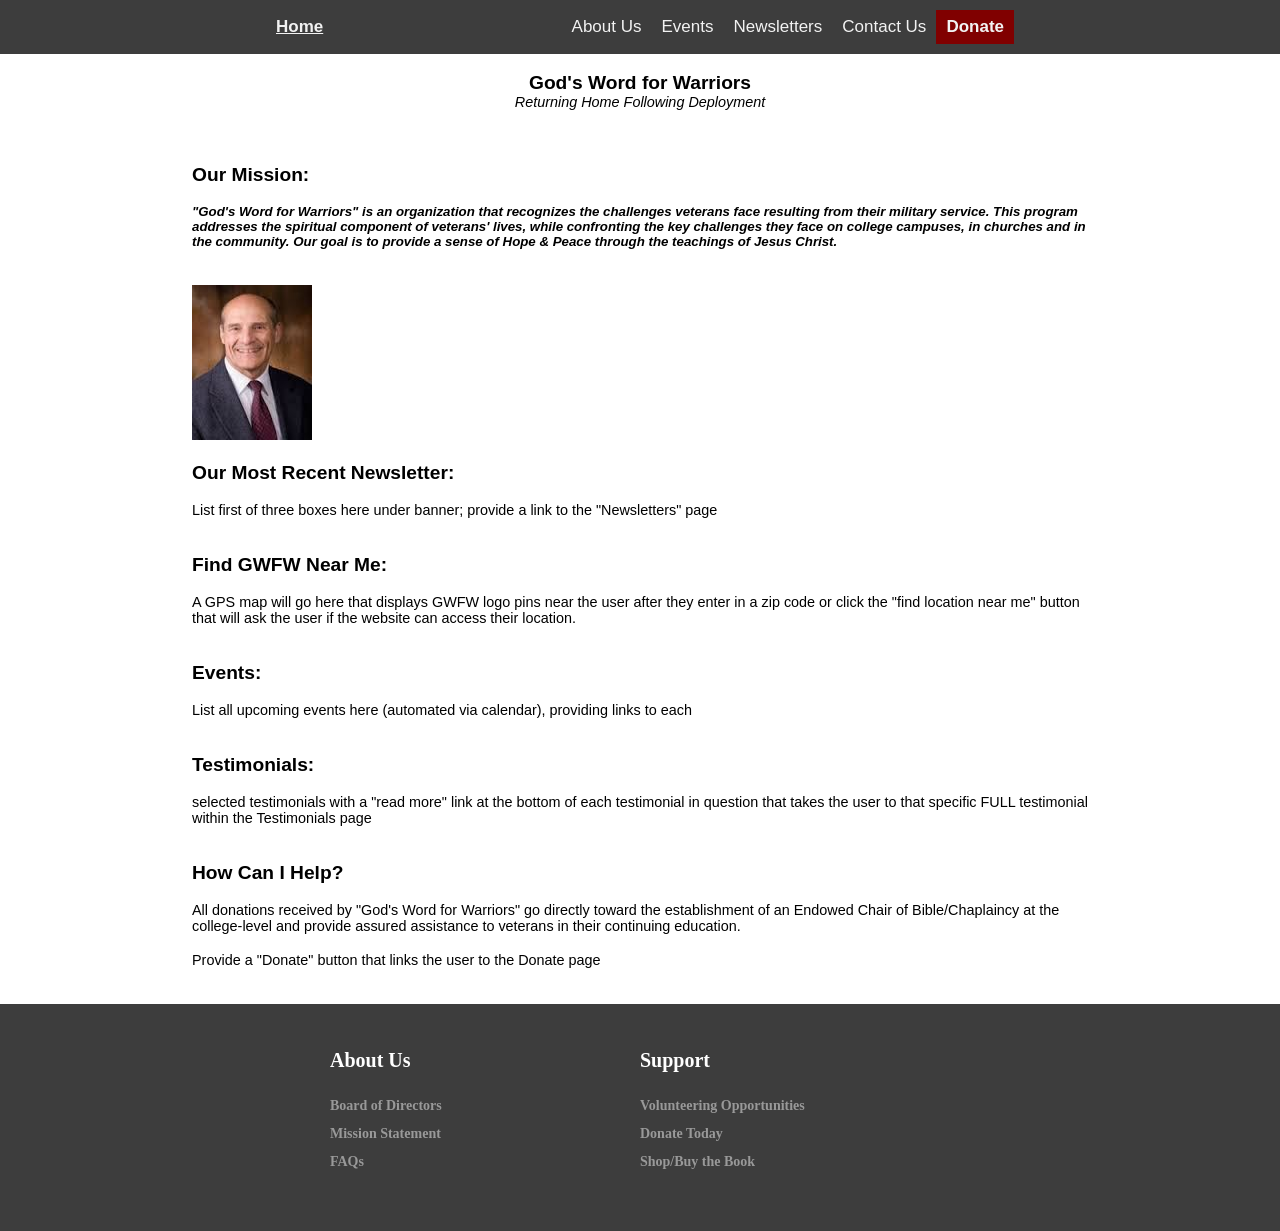
<file: index.html>
<!DOCTYPE html>
<html lang="en">

<head>
    <title>God's Word for Warriors</title>
    <link href="gwfw.css" type="text/css" rel="stylesheet">
</head>


<body>

<div class="topnavbackgrnd">
<div class = "topnav">
    <a class="active" href="index.html">Home</a>
    <div class = "non_home">
        <a href="aboutus.html">About Us</a>
        <a href="events.html">Events</a>
        <a href="newsletters.html">Newsletters</a>
        <a href="contactus.html">Contact Us</a>
        <a id = "donate" href="donate.html"><strong>Donate</strong></a>
    </div>
</div>
</div>


<div id = "home_banner"></div>


<div id = "home_content" style="padding-left: 15%; padding-right: 15%;">

<!--ALL ADDED BODY CONTENT BELOW-->
<br><br>
<br><br>
<h1 style="text-align: center;">God's Word for Warriors</h1>

<p style="text-align: center;"><i>Returning Home Following Deployment</i></p>
<br><br><br>

<h2>Our Mission:</h2><br>
<h5><i>"God's Word for Warriors" is an organization that recognizes
    the challenges veterans face resulting from their military
    service.  This program addresses the spiritual component
    of veterans' lives, while confronting the key challenges they
    face on college campuses, in churches and in the community.
    Our goal is to provide a sense of Hope & Peace through
    the teachings of Jesus Christ.</i>
</h5>
<br>



<br>



<img src="Media/seals.jpeg" width="120" height="155" id="floatright" alt="Dr. Tom Seals" />
<br><br>
<h2>Our Most Recent Newsletter:</h2><br>

<p>
List first of three boxes here under banner;
provide a link to the "Newsletters" page
</p>
<br><br>


<h2>Find GWFW Near Me:</h2><br>

<p>A GPS map will go here that displays GWFW logo pins near the user
    after they enter in a zip code or click the "find location near me"
    button that will ask the user if the website can access their location.
</p>
<br>
<br>

<h2>Events:</h2><br>
<p>List all upcoming events here (automated via calendar),
    providing links to each
</p>
<br><br>

<h2>Testimonials:</h2><br>
<p>selected testimonials with a "read more" link
    at the bottom of each testimonial in question
    that takes the user to that specific FULL testimonial
    within the Testimonials page
</p>
<br><br>

<h2>How Can I Help?</h2><br>

<p>All donations received by "God's Word for Warriors" go
        directly toward the establishment of an Endowed Chair of
        Bible/Chaplaincy at the college-level and provide assured
        assistance to veterans in their continuing education.
</p><br>

<p>Provide a "Donate" button that links the user to the Donate page</p>
<br><br>


</div>




<!--#######################################################################
#############################  FOOTER SECTION  ############################
########################################################################-->
<div class="footer-main">
<div class="footer-inner">

<div class="footer-blank">
<div class="footer-box">
	<ul>
		<li><a href="#"></a></li>
		<li><a href="#"></a></li>
		<li><a href="#"></a></li>
	</ul>
</div>
</div>

<div class="footer-left">
<div class="footer-box">
	<h6>About Us<h6>
	<ul>
		<li><a href="#">Board of Directors</a></li>
		<li><a href="#">Mission Statement</a></li>
		<li><a href="#">FAQs</a></li>
	</ul>
</div>
</div>

<div class="footer-left">
<div class="footer-box">
	<h6>Support<h6>
	<ul>
		<li><a href="#">Volunteering Opportunities</a></li>
		<li><a href="#">Donate Today</a></li>
		<li><a href="#">Shop/Buy the Book</a></li>
	</ul>
</div>
</div>

	<div class="clr"></div>

</div>
</div>
<!--########################  END FOOTER SECTION  #########################-->


</body>
</html>
</file>
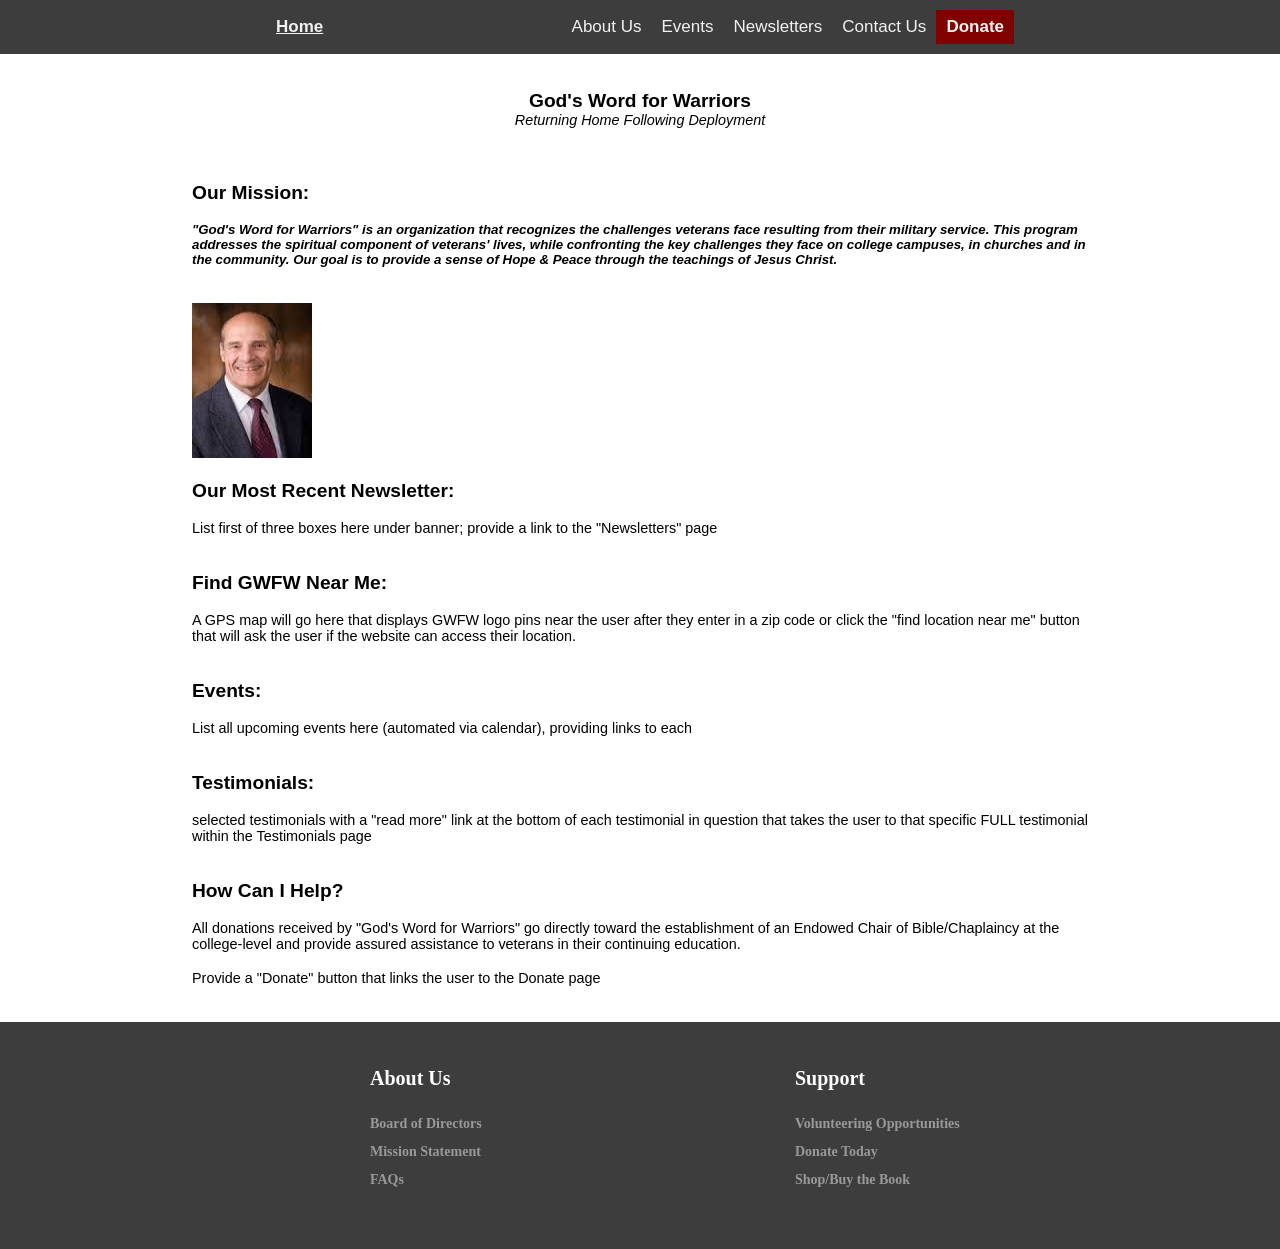
<file: CODE/index.html>
<!DOCTYPE html>
<html lang="en">

<head>
    <title>God's Word for Warriors</title>
    <link href="gwfw.css" type="text/css" rel="stylesheet">
</head>


<body>

<div class="topnavbackgrnd">
<div class = "topnav">
    <a class="active" href="index.html">Home</a>
    <div class = "non_home">
        <a href="aboutus.html">About Us</a>
        <a href="events.html">Events</a>
        <a href="newsletters.html">Newsletters</a>
        <a href="contactus.html">Contact Us</a>
        <a id = "donate" href="donate.html"><strong>Donate</strong></a>
    </div>
</div>
</div>
    

<div id = "home_banner"></div>


<div id = "home_content" style="padding-left: 15%; padding-right: 15%;">

<!--ALL ADDED BODY CONTENT BELOW-->
<br><br>
<h1 style="text-align: center;">God's Word for Warriors </h1>

<p style="text-align: center;"><i>Returning Home Following Deployment</i></p>
<br><br><br>

<h2>Our Mission:</h2><br>
<h5><i>"God's Word for Warriors" is an organization that recognizes 
    the challenges veterans face resulting from their military
    service.  This program addresses the spiritual component 
    of veterans' lives, while confronting the key challenges they
    face on college campuses, in churches and in the community.  
    Our goal is to provide a sense of Hope & Peace through 
    the teachings of Jesus Christ.</i>
</h5>
<br>



<br>



<img src="seals.jpeg" width="120" height="155" id="floatright" alt="Dr. Tom Seals" />
<br><br>
<h2>Our Most Recent Newsletter:</h2><br>

<p>
List first of three boxes here under banner; 
provide a link to the "Newsletters" page
</p>
<br><br>


<h2>Find GWFW Near Me:</h2><br>

<p>A GPS map will go here that displays GWFW logo pins near the user
    after they enter in a zip code or click the "find location near me"
    button that will ask the user if the website can access their location.
</p>
<br>
<br>

<h2>Events:</h2><br>
<p>List all upcoming events here (automated via calendar), 
    providing links to each
</p>
<br><br>

<h2>Testimonials:</h2><br>
<p>selected testimonials with a "read more" link 
    at the bottom of each testimonial in question
    that takes the user to that specific FULL testimonial
    within the Testimonials page
</p>
<br><br>

<h2>How Can I Help?</h2><br>

<p>All donations received by "God's Word for Warriors" go 
        directly toward the establishment of an Endowed Chair of 
        Bible/Chaplaincy at the college-level and provide assured
        assistance to veterans in their continuing education.  
</p><br>

<p>Provide a "Donate" button that links the user to the Donate page</p>
<br><br>


</div>




<!--#######################################################################
#############################  FOOTER SECTION  ############################
########################################################################-->
<div class="footer-main">
<div class="footer-inner">

<div class="footer-blank">
<div class="footer-box">
	<ul>
		<li><a href="#"></a></li>
		<li><a href="#"></a></li>
		<li><a href="#"></a></li>
	</ul>
</div>
</div>

<div class="footer-left">
<div class="footer-box">
	<h6>About Us<h6>
	<ul>
		<li><a href="#">Board of Directors</a></li>
		<li><a href="#">Mission Statement</a></li>
		<li><a href="#">FAQs</a></li>
	</ul>
</div>
</div>

<div class="footer-left">
<div class="footer-box">
	<h6>Support<h6>
	<ul>
		<li><a href="#">Volunteering Opportunities</a></li>
		<li><a href="#">Donate Today</a></li>
		<li><a href="#">Shop/Buy the Book</a></li>
	</ul>
</div>
</div>
	
	<div class="clr"></div>

</div>
</div>
<!--########################  END FOOTER SECTION  #########################-->


</body>
</html>
</file>
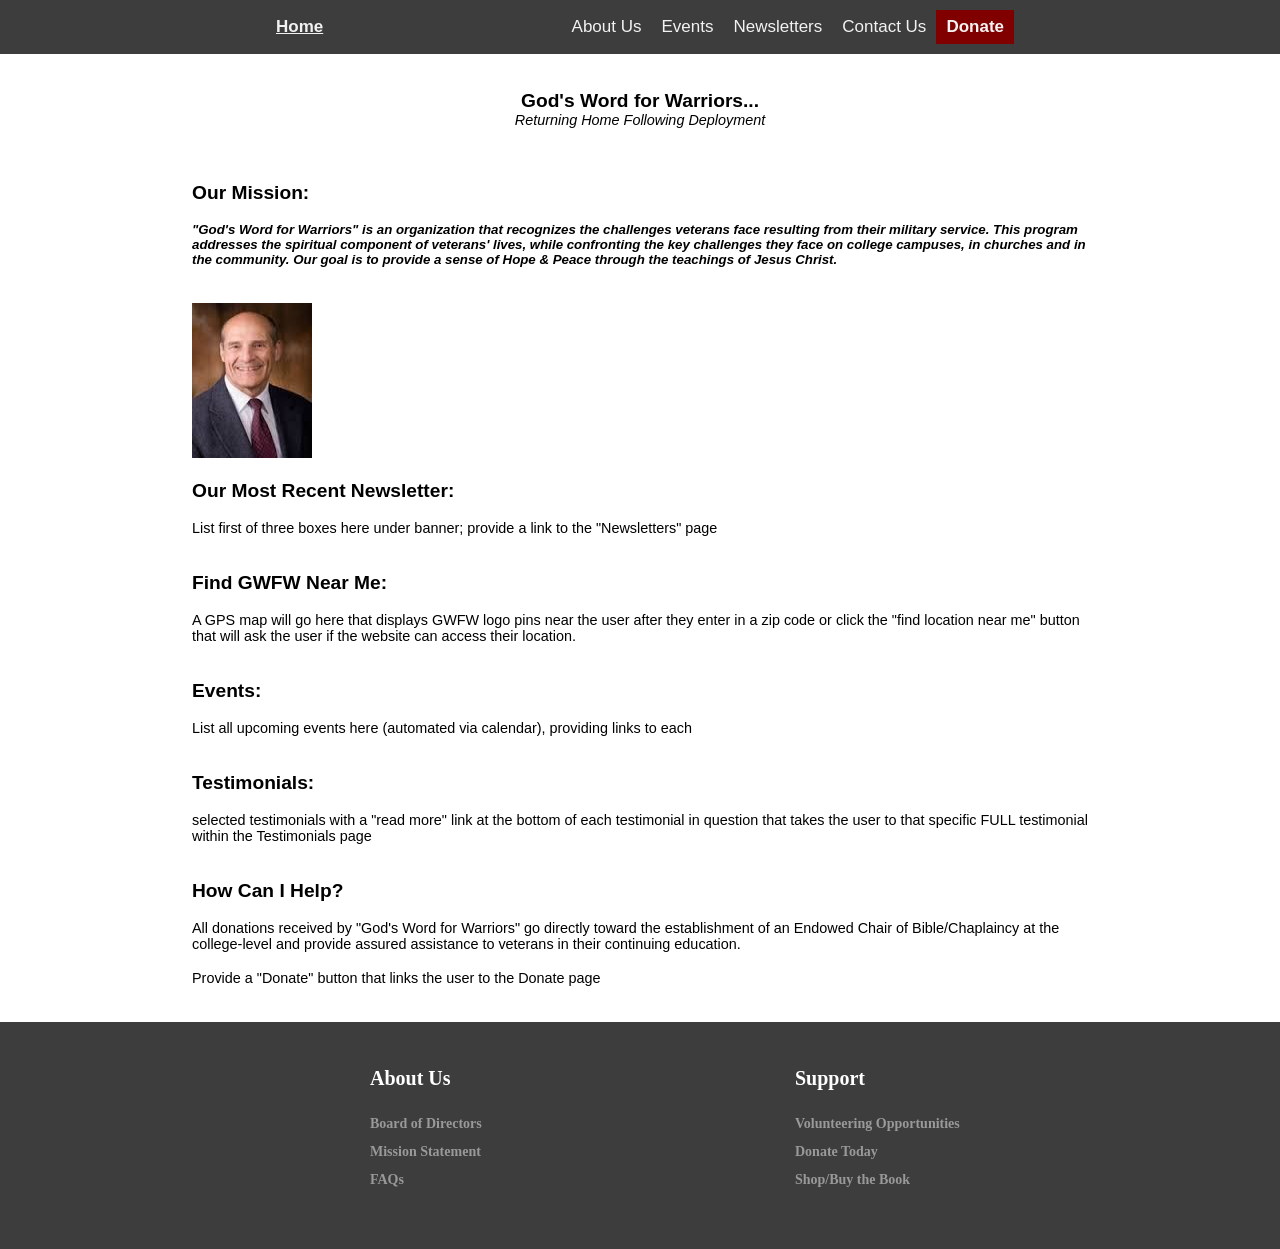
<file: godswordforwarriors.org/index.html>
<!DOCTYPE html>
<html lang="en">

<head>
    <title>God's Word for Warriors</title>
    <link href="gwfw.css" type="text/css" rel="stylesheet">
</head>


<body>

<div class="topnavbackgrnd">
<div class = "topnav">
    <a class="active" href="index.html">Home</a>
    <div class = "non_home">
        <a href="aboutus.html">About Us</a>
        <a href="events.html">Events</a>
        <a href="newsletters.html">Newsletters</a>
        <a href="contactus.html">Contact Us</a>
        <a id = "donate" href="donate.html"><strong>Donate</strong></a>
    </div>
</div>
</div>
    

<div id = "home_banner"></div>


<div id = "home_content" style="padding-left: 15%; padding-right: 15%;">

<!--ALL ADDED BODY CONTENT BELOW-->
<br><br>
<h1 style="text-align: center;">God's Word for Warriors...</h1>

<p style="text-align: center;"><i>Returning Home Following Deployment</i></p>
<br><br><br>

<h2>Our Mission:</h2><br>
<h5><i>"God's Word for Warriors" is an organization that recognizes 
    the challenges veterans face resulting from their military
    service.  This program addresses the spiritual component 
    of veterans' lives, while confronting the key challenges they
    face on college campuses, in churches and in the community.  
    Our goal is to provide a sense of Hope & Peace through 
    the teachings of Jesus Christ.</i>
</h5>
<br>



<br>



<img src="seals.jpeg" width="120" height="155" id="floatright" alt="Dr. Tom Seals" />
<br><br>
<h2>Our Most Recent Newsletter:</h2><br>

<p>
List first of three boxes here under banner; 
provide a link to the "Newsletters" page
</p>
<br><br>


<h2>Find GWFW Near Me:</h2><br>

<p>A GPS map will go here that displays GWFW logo pins near the user
    after they enter in a zip code or click the "find location near me"
    button that will ask the user if the website can access their location.
</p>
<br>
<br>

<h2>Events:</h2><br>
<p>List all upcoming events here (automated via calendar), 
    providing links to each
</p>
<br><br>

<h2>Testimonials:</h2><br>
<p>selected testimonials with a "read more" link 
    at the bottom of each testimonial in question
    that takes the user to that specific FULL testimonial
    within the Testimonials page
</p>
<br><br>

<h2>How Can I Help?</h2><br>

<p>All donations received by "God's Word for Warriors" go 
        directly toward the establishment of an Endowed Chair of 
        Bible/Chaplaincy at the college-level and provide assured
        assistance to veterans in their continuing education.  
</p><br>

<p>Provide a "Donate" button that links the user to the Donate page</p>
<br><br>


</div>




<!--#######################################################################
#############################  FOOTER SECTION  ############################
########################################################################-->
<div class="footer-main">
<div class="footer-inner">

<div class="footer-blank">
<div class="footer-box">
	<ul>
		<li><a href="#"></a></li>
		<li><a href="#"></a></li>
		<li><a href="#"></a></li>
	</ul>
</div>
</div>

<div class="footer-left">
<div class="footer-box">
	<h6>About Us<h6>
	<ul>
		<li><a href="#">Board of Directors</a></li>
		<li><a href="#">Mission Statement</a></li>
		<li><a href="#">FAQs</a></li>
	</ul>
</div>
</div>

<div class="footer-left">
<div class="footer-box">
	<h6>Support<h6>
	<ul>
		<li><a href="#">Volunteering Opportunities</a></li>
		<li><a href="#">Donate Today</a></li>
		<li><a href="#">Shop/Buy the Book</a></li>
	</ul>
</div>
</div>
	
	<div class="clr"></div>

</div>
</div>
<!--########################  END FOOTER SECTION  #########################-->


</body>
</html>
</file>
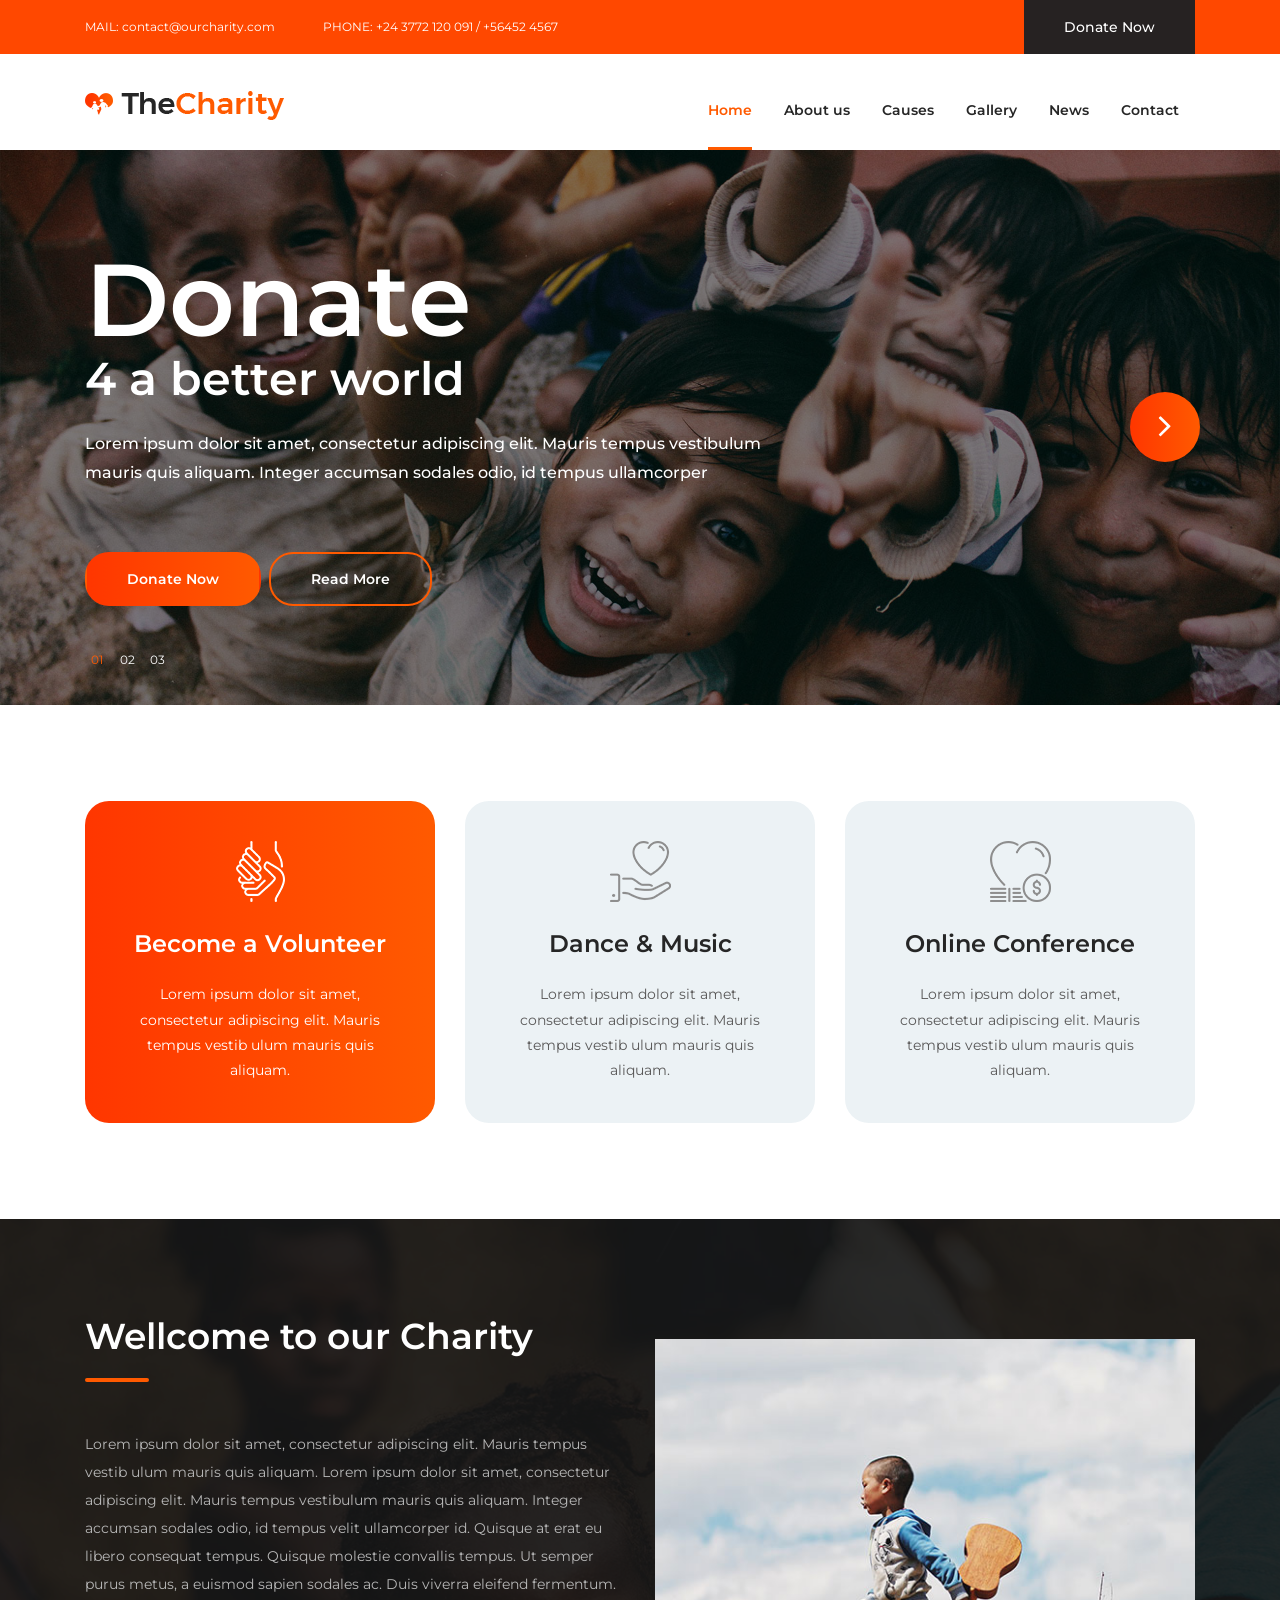
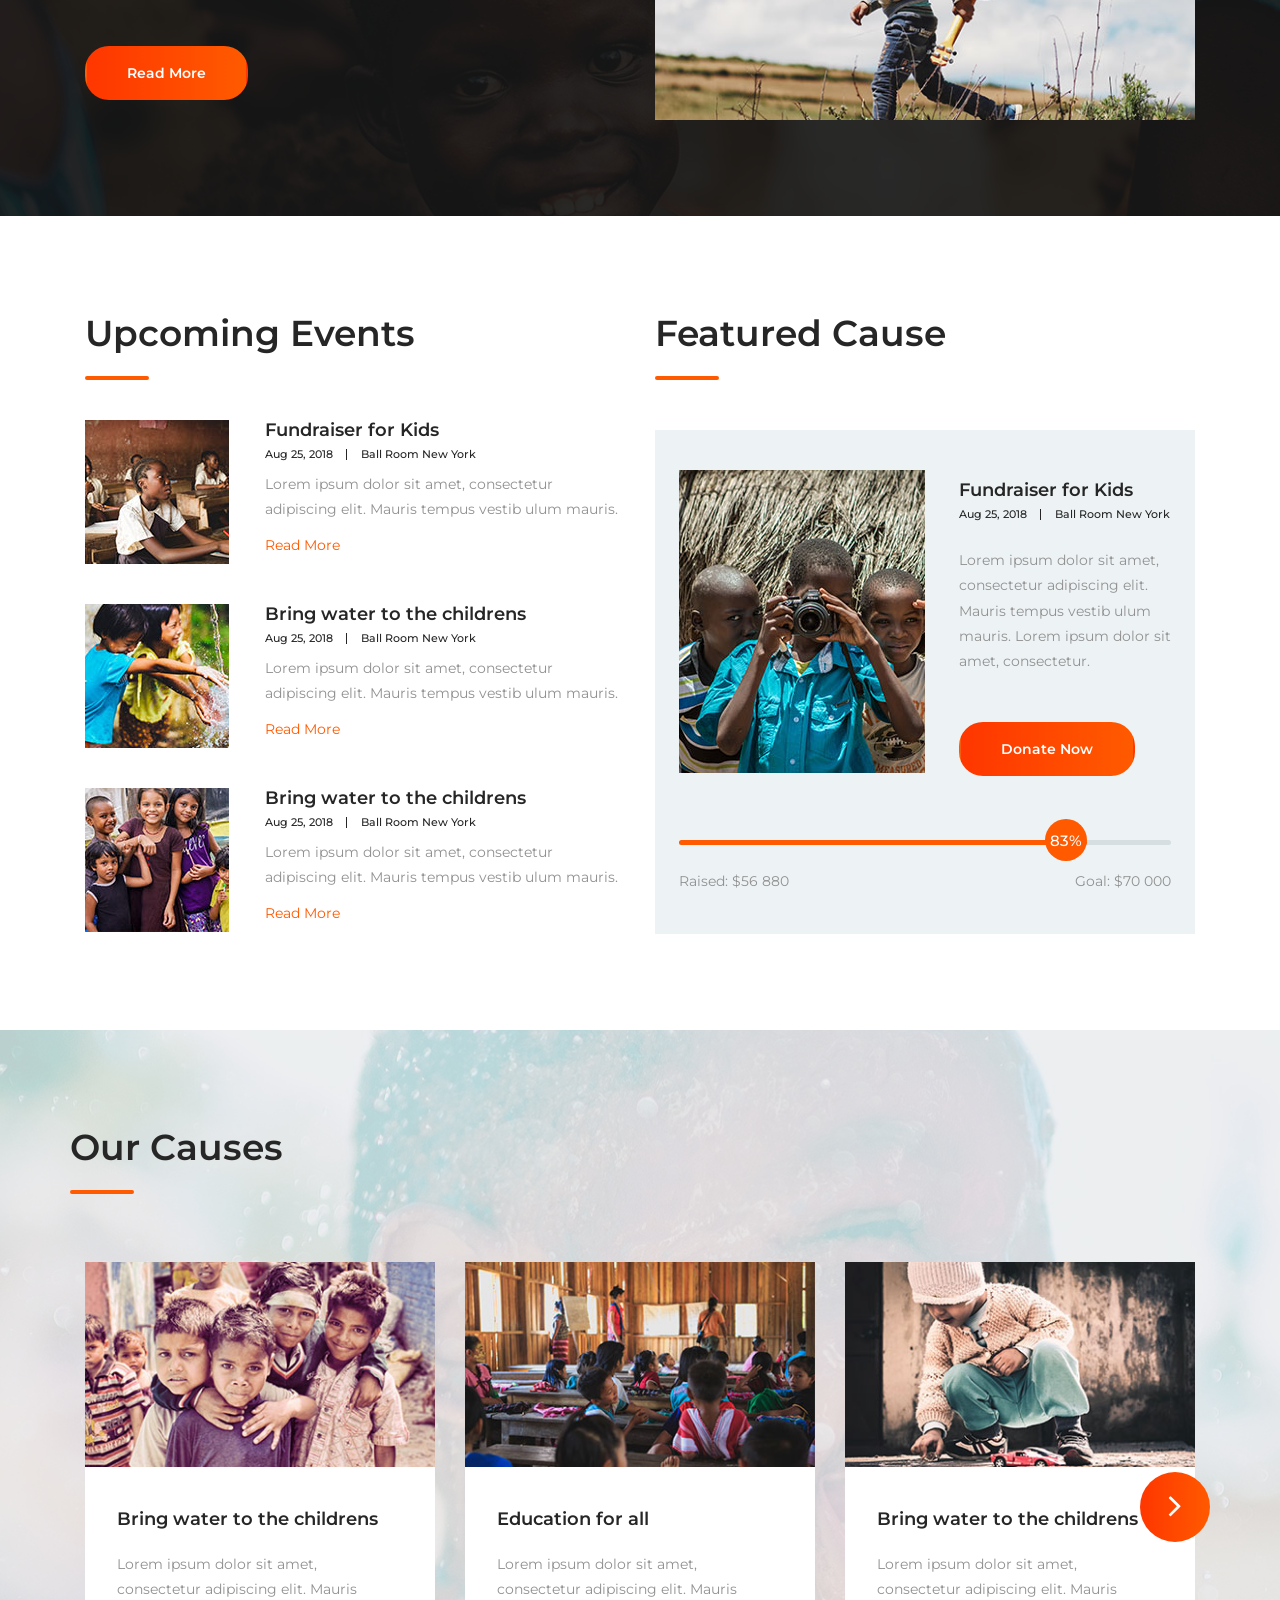
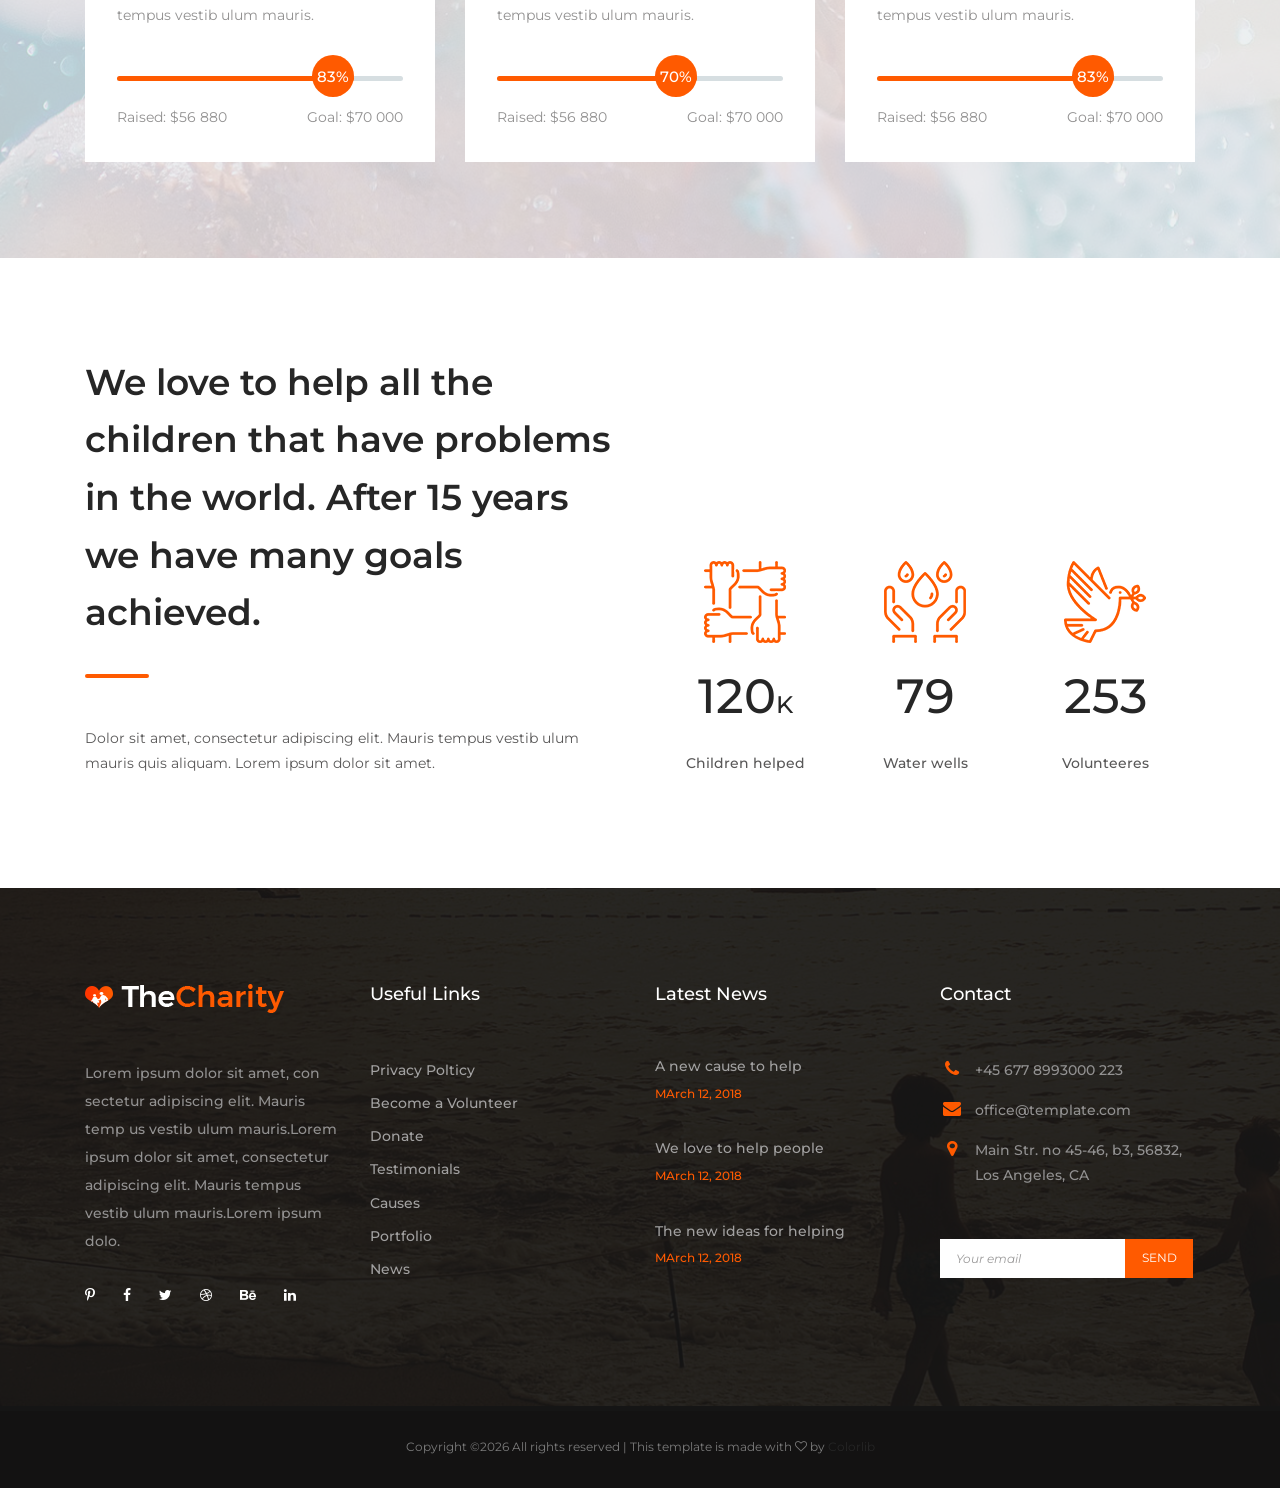
<file: Reference_CharityTheme/index.html>
<!DOCTYPE html>
<html lang="en">
<head>
    <title>Hello World</title>

    <!-- Required meta tags -->
    <meta charset="utf-8">
    <meta name="viewport" content="width=device-width, initial-scale=1, shrink-to-fit=no">

    <!-- Bootstrap CSS -->
    <link rel="stylesheet" href="css/bootstrap.min.css">

    <!-- FontAwesome CSS -->
    <link rel="stylesheet" href="css/font-awesome.min.css">

    <!-- ElegantFonts CSS -->
    <link rel="stylesheet" href="css/elegant-fonts.css">

    <!-- themify-icons CSS -->
    <link rel="stylesheet" href="css/themify-icons.css">

    <!-- Swiper CSS -->
    <link rel="stylesheet" href="css/swiper.min.css">

    <!-- Styles -->
    <link rel="stylesheet" href="style.css">
</head>
<body>
    <header class="site-header">
        <div class="top-header-bar">
            <div class="container">
                <div class="row flex-wrap justify-content-center justify-content-lg-between align-items-lg-center">
                    <div class="col-12 col-lg-8 d-none d-md-flex flex-wrap justify-content-center justify-content-lg-start mb-3 mb-lg-0">
                        <div class="header-bar-email">
                            MAIL: <a href="#">contact@ourcharity.com</a>
                        </div><!-- .header-bar-email -->

                        <div class="header-bar-text">
                            <p>PHONE: <span>+24 3772 120 091 / +56452 4567</span></p>
                        </div><!-- .header-bar-text -->
                    </div><!-- .col -->

                    <div class="col-12 col-lg-4 d-flex flex-wrap justify-content-center justify-content-lg-end align-items-center">
                        <div class="donate-btn">
                            <a href="#">Donate Now</a>
                        </div><!-- .donate-btn -->
                    </div><!-- .col -->
                </div><!-- .row -->
            </div><!-- .container -->
        </div><!-- .top-header-bar -->

        <div class="nav-bar">
            <div class="container">
                <div class="row">
                    <div class="col-12 d-flex flex-wrap justify-content-between align-items-center">
                        <div class="site-branding d-flex align-items-center">
                           <a class="d-block" href="index.html" rel="home"><img class="d-block" src="images/logo.png" alt="logo"></a>
                        </div><!-- .site-branding -->

                        <nav class="site-navigation d-flex justify-content-end align-items-center">
                            <ul class="d-flex flex-column flex-lg-row justify-content-lg-end align-content-center">
                                <li class="current-menu-item"><a href="index.html">Home</a></li>
                                <li><a href="about.html">About us</a></li>
                                <li><a href="causes.html">Causes</a></li>
                                <li><a href="portfolio.html">Gallery</a></li>
                                <li><a href="news.html">News</a></li>
                                <li><a href="contact.html">Contact</a></li>
                            </ul>
                        </nav><!-- .site-navigation -->

                        <div class="hamburger-menu d-lg-none">
                            <span></span>
                            <span></span>
                            <span></span>
                            <span></span>
                        </div><!-- .hamburger-menu -->
                    </div><!-- .col -->
                </div><!-- .row -->
            </div><!-- .container -->
        </div><!-- .nav-bar -->
    </header><!-- .site-header -->

    <div class="swiper-container hero-slider">
        <div class="swiper-wrapper">
            <div class="swiper-slide hero-content-wrap">
                <img src="images/hero.jpg" alt="">

                <div class="hero-content-overlay position-absolute w-100 h-100">
                    <div class="container h-100">
                        <div class="row h-100">
                            <div class="col-12 col-lg-8 d-flex flex-column justify-content-center align-items-start">
                                <header class="entry-header">
                                    <h1>Donate</h1>
                                    <h4>4 a better world</h4>
                                </header><!-- .entry-header -->

                                <div class="entry-content mt-4">
                                    <p>Lorem ipsum dolor sit amet, consectetur adipiscing elit. Mauris tempus vestibulum mauris quis aliquam. Integer accumsan sodales odio, id tempus ullamcorper</p>
                                </div><!-- .entry-content -->

                                <footer class="entry-footer d-flex flex-wrap align-items-center mt-5">
                                    <a href="#" class="btn gradient-bg mr-2">Donate Now</a>
                                    <a href="#" class="btn orange-border">Read More</a>
                                </footer><!-- .entry-footer -->
                            </div><!-- .col -->
                        </div><!-- .row -->
                    </div><!-- .container -->
                </div><!-- .hero-content-overlay -->
            </div><!-- .hero-content-wrap -->

            <div class="swiper-slide hero-content-wrap">
                <img src="images/hero.jpg" alt="">

                <div class="hero-content-overlay position-absolute w-100 h-100">
                    <div class="container h-100">
                        <div class="row h-100">
                            <div class="col-12 col-lg-8 d-flex flex-column justify-content-center align-items-start">
                                <header class="entry-header">
                                    <h1>Donate</h1>
                                    <h4>4 a better world</h4>
                                </header><!-- .entry-header -->

                                <div class="entry-content mt-4">
                                    <p>Lorem ipsum dolor sit amet, consectetur adipiscing elit. Mauris tempus vestibulum mauris quis aliquam. Integer accumsan sodales odio, id tempus ullamcorper</p>
                                </div><!-- .entry-content -->

                                <footer class="entry-footer d-flex flex-wrap align-items-center mt-5">
                                    <a href="#" class="btn gradient-bg mr-2">Donate Now</a>
                                    <a href="#" class="btn orange-border">Read More</a>
                                </footer><!-- .entry-footer -->
                            </div><!-- .col -->
                        </div><!-- .row -->
                    </div><!-- .container -->
                </div><!-- .hero-content-overlay -->
            </div><!-- .hero-content-wrap -->

            <div class="swiper-slide hero-content-wrap">
                <img src="images/hero.jpg" alt="">

                <div class="hero-content-overlay position-absolute w-100 h-100">
                    <div class="container h-100">
                        <div class="row h-100">
                            <div class="col-12 col-lg-8 d-flex flex-column justify-content-center align-items-start">
                                <header class="entry-header">
                                    <h1>Donate</h1>
                                    <h4>4 a better world</h4>
                                </header><!-- .entry-header -->

                                <div class="entry-content mt-4">
                                    <p>Lorem ipsum dolor sit amet, consectetur adipiscing elit. Mauris tempus vestibulum mauris quis aliquam. Integer accumsan sodales odio, id tempus ullamcorper</p>
                                </div><!-- .entry-content -->

                                <footer class="entry-footer d-flex flex-wrap align-items-center mt-5">
                                    <a href="#" class="btn gradient-bg mr-2">Donate Now</a>
                                    <a href="#" class="btn orange-border">Read More</a>
                                </footer><!-- .entry-footer -->
                            </div><!-- .col -->
                        </div><!-- .row -->
                    </div><!-- .container -->
                </div><!-- .hero-content-overlay -->
            </div><!-- .hero-content-wrap -->
        </div><!-- .swiper-wrapper -->

        <div class="pagination-wrap position-absolute w-100">
            <div class="container">
                <div class="swiper-pagination"></div>
            </div><!-- .container -->
        </div><!-- .pagination-wrap -->

        <!-- Add Arrows -->
        <div class="swiper-button-next flex justify-content-center align-items-center">
            <span><svg viewBox="0 0 1792 1792" xmlns="http://www.w3.org/2000/svg"><path d="M1171 960q0 13-10 23l-466 466q-10 10-23 10t-23-10l-50-50q-10-10-10-23t10-23l393-393-393-393q-10-10-10-23t10-23l50-50q10-10 23-10t23 10l466 466q10 10 10 23z"/></svg></span>
        </div>

        <div class="swiper-button-prev flex justify-content-center align-items-center">
            <span><svg viewBox="0 0 1792 1792" xmlns="http://www.w3.org/2000/svg"><path d="M1203 544q0 13-10 23l-393 393 393 393q10 10 10 23t-10 23l-50 50q-10 10-23 10t-23-10l-466-466q-10-10-10-23t10-23l466-466q10-10 23-10t23 10l50 50q10 10 10 23z"/></svg></span>
        </div>
    </div><!-- .hero-slider -->

    <div class="home-page-icon-boxes">
        <div class="container">
            <div class="row">
                <div class="col-12 col-md-6 col-lg-4 mt-4 mt-lg-0">
                    <div class="icon-box active">
                        <figure class="d-flex justify-content-center">
                            <img src="images/hands-gray.png" alt="">
                            <img src="images/hands-white.png" alt="">
                        </figure>

                        <header class="entry-header">
                            <h3 class="entry-title">Become a Volunteer</h3>
                        </header>

                        <div class="entry-content">
                            <p>Lorem ipsum dolor sit amet, consectetur adipiscing elit. Mauris tempus vestib ulum mauris quis aliquam. </p>
                        </div>
                    </div>
                </div>

                <div class="col-12 col-md-6 col-lg-4 mt-4 mt-lg-0">
                    <div class="icon-box">
                        <figure class="d-flex justify-content-center">
                            <img src="images/donation-gray.png" alt="">
                            <img src="images/donation-white.png" alt="">
                        </figure>

                        <header class="entry-header">
                            <h3 class="entry-title">Dance & Music</h3>
                        </header>

                        <div class="entry-content">
                            <p>Lorem ipsum dolor sit amet, consectetur adipiscing elit. Mauris tempus vestib ulum mauris quis aliquam. </p>
                        </div>
                    </div>
                </div>

                <div class="col-12 col-md-6 col-lg-4 mt-4 mt-lg-0">
                    <div class="icon-box">
                        <figure class="d-flex justify-content-center">
                            <img src="images/charity-gray.png" alt="">
                            <img src="images/charity-white.png" alt="">
                        </figure>

                        <header class="entry-header">
                            <h3 class="entry-title">Online Conference</h3>
                        </header>

                        <div class="entry-content">
                            <p>Lorem ipsum dolor sit amet, consectetur adipiscing elit. Mauris tempus vestib ulum mauris quis aliquam. </p>
                        </div>
                    </div>
                </div>
            </div><!-- .row -->
        </div><!-- .container -->
    </div><!-- .home-page-icon-boxes -->

    <div class="home-page-welcome">
        <div class="container">
            <div class="row">
                <div class="col-12 col-lg-6 order-2 order-lg-1">
                    <div class="welcome-content">
                        <header class="entry-header">
                            <h2 class="entry-title">Wellcome to our Charity</h2>
                        </header><!-- .entry-header -->

                        <div class="entry-content mt-5">
                            <p>Lorem ipsum dolor sit amet, consectetur adipiscing elit. Mauris tempus vestib ulum mauris quis aliquam. Lorem ipsum dolor sit amet, consectetur adipiscing elit. Mauris tempus vestibulum mauris quis aliquam. Integer accumsan sodales odio, id tempus velit ullamcorper id. Quisque at erat eu libero consequat tempus. Quisque molestie convallis tempus. Ut semper purus metus, a euismod sapien sodales ac. Duis viverra eleifend fermentum.</p>
                        </div><!-- .entry-content -->

                        <div class="entry-footer mt-5">
                            <a href="#" class="btn gradient-bg mr-2">Read More</a>
                        </div><!-- .entry-footer -->
                    </div><!-- .welcome-content -->
                </div><!-- .col -->

                <div class="col-12 col-lg-6 mt-4 order-1 order-lg-2">
                    <img src="images/welcome.jpg" alt="welcome">
                </div><!-- .col -->
            </div><!-- .row -->
        </div><!-- .container -->
    </div><!-- .home-page-icon-boxes -->

    <div class="home-page-events">
        <div class="container">
            <div class="row">
                <div class="col-12 col-lg-6">
                    <div class="upcoming-events">
                        <div class="section-heading">
                            <h2 class="entry-title">Upcoming Events</h2>
                        </div><!-- .section-heading -->

                        <div class="event-wrap d-flex flex-wrap justify-content-between">
                            <figure class="m-0">
                                <img src="images/event-1.jpg" alt="">
                            </figure>

                            <div class="event-content-wrap">
                                <header class="entry-header d-flex flex-wrap align-items-center">
                                    <h3 class="entry-title w-100 m-0"><a href="#">Fundraiser for Kids</a></h3>

                                    <div class="posted-date">
                                        <a href="#">Aug 25, 2018 </a>
                                    </div><!-- .posted-date -->

                                    <div class="cats-links">
                                        <a href="#">Ball Room New York</a>
                                    </div><!-- .cats-links -->
                                </header><!-- .entry-header -->

                                <div class="entry-content">
                                    <p class="m-0">Lorem ipsum dolor sit amet, consectetur adipiscing elit. Mauris tempus vestib ulum mauris.</p>
                                </div><!-- .entry-content -->

                                <div class="entry-footer">
                                    <a href="#">Read More</a>
                                </div><!-- .entry-footer -->
                            </div><!-- .event-content-wrap -->
                        </div><!-- .event-wrap -->

                        <div class="event-wrap d-flex flex-wrap justify-content-between">
                            <figure class="m-0">
                                <img src="images/event-2.jpg" alt="">
                            </figure>

                            <div class="event-content-wrap">
                                <header class="entry-header d-flex flex-wrap align-items-center">
                                    <h3 class="entry-title w-100 m-0"><a href="#">Bring water to the childrens</a></h3>

                                    <div class="posted-date">
                                        <a href="#">Aug 25, 2018 </a>
                                    </div><!-- .posted-date -->

                                    <div class="cats-links">
                                        <a href="#">Ball Room New York</a>
                                    </div><!-- .cats-links -->
                                </header><!-- .entry-header -->

                                <div class="entry-content">
                                    <p class="m-0">Lorem ipsum dolor sit amet, consectetur adipiscing elit. Mauris tempus vestib ulum mauris.</p>
                                </div><!-- .entry-content -->

                                <div class="entry-footer">
                                    <a href="#">Read More</a>
                                </div><!-- .entry-footer -->
                            </div><!-- .event-content-wrap -->
                        </div><!-- .event-wrap -->

                        <div class="event-wrap d-flex flex-wrap justify-content-between">
                            <figure class="m-0">
                                <img src="images/event-3.jpg" alt="">
                            </figure>

                            <div class="event-content-wrap">
                                <header class="entry-header d-flex flex-wrap align-items-center">
                                    <h3 class="entry-title w-100 m-0"><a href="#">Bring water to the childrens</a></h3>

                                    <div class="posted-date">
                                        <a href="#">Aug 25, 2018 </a>
                                    </div><!-- .posted-date -->

                                    <div class="cats-links">
                                        <a href="#">Ball Room New York</a>
                                    </div><!-- .cats-links -->
                                </header><!-- .entry-header -->

                                <div class="entry-content">
                                    <p class="m-0">Lorem ipsum dolor sit amet, consectetur adipiscing elit. Mauris tempus vestib ulum mauris.</p>
                                </div><!-- .entry-content -->

                                <div class="entry-footer">
                                    <a href="#">Read More</a>
                                </div><!-- .entry-footer -->
                            </div><!-- .event-content-wrap -->
                        </div><!-- .event-wrap -->
                    </div><!-- .upcoming-events -->
                </div><!-- .col -->

                <div class="col-12 col-lg-6">
                    <div class="featured-cause">
                        <div class="section-heading">
                            <h2 class="entry-title">Featured Cause</h2>
                        </div><!-- .section-heading -->

                        <div class="cause-wrap d-flex flex-wrap justify-content-between">
                            <figure class="m-0">
                                <img src="images/featured-causes.jpg" alt="">
                            </figure>

                            <div class="cause-content-wrap">
                                <header class="entry-header d-flex flex-wrap align-items-center">
                                    <h3 class="entry-title w-100 m-0"><a href="#">Fundraiser for Kids</a></h3>

                                    <div class="posted-date">
                                        <a href="#">Aug 25, 2018 </a>
                                    </div><!-- .posted-date -->

                                    <div class="cats-links">
                                        <a href="#">Ball Room New York</a>
                                    </div><!-- .cats-links -->
                                </header><!-- .entry-header -->

                                <div class="entry-content">
                                    <p class="m-0">Lorem ipsum dolor sit amet, consectetur adipiscing elit. Mauris tempus vestib ulum mauris. Lorem ipsum dolor sit amet, consectetur.</p>
                                </div><!-- .entry-content -->

                                <div class="entry-footer mt-5">
                                    <a href="#" class="btn gradient-bg mr-2">Donate Now</a>
                                </div><!-- .entry-footer -->
                            </div><!-- .cause-content-wrap -->

                            <div class="fund-raised w-100">
                                <div class="featured-fund-raised-bar barfiller">
                                    <div class="tipWrap">
                                        <span class="tip"></span>
                                    </div><!-- .tipWrap -->

                                    <span class="fill" data-percentage="83"></span>
                                </div><!-- .fund-raised-bar -->

                                <div class="fund-raised-details d-flex flex-wrap justify-content-between align-items-center">
                                    <div class="fund-raised-total mt-4">
                                        Raised: $56 880
                                    </div><!-- .fund-raised-total -->

                                    <div class="fund-raised-goal mt-4">
                                        Goal: $70 000
                                    </div><!-- .fund-raised-goal -->
                                </div><!-- .fund-raised-details -->
                            </div><!-- .fund-raised -->
                        </div><!-- .cause-wrap -->
                    </div><!-- .featured-cause -->
                </div><!-- .col -->
            </div><!-- .row -->
        </div><!-- .container -->
    </div><!-- .home-page-events -->

    <div class="our-causes">
        <div class="container">
            <div class="row">
                <div class="coL-12">
                    <div class="section-heading">
                        <h2 class="entry-title">Our Causes</h2>
                    </div><!-- .section-heading -->
                </div><!-- .col -->
            </div><!-- .row -->

            <div class="row">
                <div class="col-12">
                    <div class="swiper-container causes-slider">
                        <div class="swiper-wrapper">
                            <div class="swiper-slide">
                                <div class="cause-wrap">
                                    <figure class="m-0">
                                        <img src="images/cause-1.jpg" alt="">

                                        <div class="figure-overlay d-flex justify-content-center align-items-center position-absolute w-100 h-100">
                                            <a href="#" class="btn gradient-bg mr-2">Donate Now</a>
                                        </div><!-- .figure-overlay -->
                                    </figure>

                                    <div class="cause-content-wrap">
                                        <header class="entry-header d-flex flex-wrap align-items-center">
                                            <h3 class="entry-title w-100 m-0"><a href="#">Bring water to the childrens</a></h3>
                                        </header><!-- .entry-header -->

                                        <div class="entry-content">
                                            <p class="m-0">Lorem ipsum dolor sit amet, consectetur adipiscing elit. Mauris tempus vestib ulum mauris.</p>
                                        </div><!-- .entry-content -->

                                        <div class="fund-raised w-100">
                                            <div class="fund-raised-bar-1 barfiller">
                                                <div class="tipWrap">
                                                    <span class="tip"></span>
                                                </div><!-- .tipWrap -->

                                                <span class="fill" data-percentage="83"></span>
                                            </div><!-- .fund-raised-bar -->

                                            <div class="fund-raised-details d-flex flex-wrap justify-content-between align-items-center">
                                                <div class="fund-raised-total mt-4">
                                                    Raised: $56 880
                                                </div><!-- .fund-raised-total -->

                                                <div class="fund-raised-goal mt-4">
                                                    Goal: $70 000
                                                </div><!-- .fund-raised-goal -->
                                            </div><!-- .fund-raised-details -->
                                        </div><!-- .fund-raised -->
                                    </div><!-- .cause-content-wrap -->
                                </div><!-- .cause-wrap -->
                            </div><!-- .swiper-slide -->

                            <div class="swiper-slide">
                                <div class="cause-wrap">
                                    <figure class="m-0">
                                        <img src="images/cause-2.jpg" alt="">

                                        <div class="figure-overlay d-flex justify-content-center align-items-center position-absolute w-100 h-100">
                                            <a href="#" class="btn gradient-bg mr-2">Donate Now</a>
                                        </div><!-- .figure-overlay -->
                                    </figure>

                                    <div class="cause-content-wrap">
                                        <header class="entry-header d-flex flex-wrap align-items-center">
                                            <h3 class="entry-title w-100 m-0"><a href="#">Education for all</a></h3>
                                        </header><!-- .entry-header -->

                                        <div class="entry-content">
                                            <p class="m-0">Lorem ipsum dolor sit amet, consectetur adipiscing elit. Mauris tempus vestib ulum mauris.</p>
                                        </div><!-- .entry-content -->

                                        <div class="fund-raised w-100">
                                            <div class="fund-raised-bar-2 barfiller">
                                                <div class="tipWrap">
                                                    <span class="tip"></span>
                                                </div><!-- .tipWrap -->

                                                <span class="fill" data-percentage="70"></span>
                                            </div><!-- .fund-raised-bar -->

                                            <div class="fund-raised-details d-flex flex-wrap justify-content-between align-items-center">
                                                <div class="fund-raised-total mt-4">
                                                    Raised: $56 880
                                                </div><!-- .fund-raised-total -->

                                                <div class="fund-raised-goal mt-4">
                                                    Goal: $70 000
                                                </div><!-- .fund-raised-goal -->
                                            </div><!-- .fund-raised-details -->
                                        </div><!-- .fund-raised -->
                                    </div><!-- .cause-content-wrap -->
                                </div><!-- .cause-wrap -->
                            </div><!-- .swiper-slide -->

                            <div class="swiper-slide">
                                <div class="cause-wrap">
                                    <figure class="m-0">
                                        <img src="images/cause-3.jpg" alt="">

                                        <div class="figure-overlay d-flex justify-content-center align-items-center position-absolute w-100 h-100">
                                            <a href="#" class="btn gradient-bg mr-2">Donate Now</a>
                                        </div><!-- .figure-overlay -->
                                    </figure>

                                    <div class="cause-content-wrap">
                                        <header class="entry-header d-flex flex-wrap align-items-center">
                                            <h3 class="entry-title w-100 m-0"><a href="#">Bring water to the childrens</a></h3>
                                        </header><!-- .entry-header -->

                                        <div class="entry-content">
                                            <p class="m-0">Lorem ipsum dolor sit amet, consectetur adipiscing elit. Mauris tempus vestib ulum mauris.</p>
                                        </div><!-- .entry-content -->

                                        <div class="fund-raised w-100">
                                            <div class="fund-raised-bar-3 barfiller">
                                                <div class="tipWrap">
                                                    <span class="tip"></span>
                                                </div><!-- .tipWrap -->

                                                <span class="fill" data-percentage="83"></span>
                                            </div><!-- .fund-raised-bar -->

                                            <div class="fund-raised-details d-flex flex-wrap justify-content-between align-items-center">
                                                <div class="fund-raised-total mt-4">
                                                    Raised: $56 880
                                                </div><!-- .fund-raised-total -->

                                                <div class="fund-raised-goal mt-4">
                                                    Goal: $70 000
                                                </div><!-- .fund-raised-goal -->
                                            </div><!-- .fund-raised-details -->
                                        </div><!-- .fund-raised -->
                                    </div><!-- .cause-content-wrap -->
                                </div><!-- .cause-wrap -->
                            </div><!-- .swiper-slide -->

                            <div class="swiper-slide">
                                <div class="cause-wrap">
                                    <figure class="m-0">
                                        <img src="images/cause-1.jpg" alt="">

                                        <div class="figure-overlay d-flex justify-content-center align-items-center position-absolute w-100 h-100">
                                            <a href="#" class="btn gradient-bg mr-2">Donate Now</a>
                                        </div><!-- .figure-overlay -->
                                    </figure>

                                    <div class="cause-content-wrap">
                                        <header class="entry-header d-flex flex-wrap align-items-center">
                                            <h3 class="entry-title w-100 m-0"><a href="#">Bring water to the childrens</a></h3>
                                        </header><!-- .entry-header -->

                                        <div class="entry-content">
                                            <p class="m-0">Lorem ipsum dolor sit amet, consectetur adipiscing elit. Mauris tempus vestib ulum mauris.</p>
                                        </div><!-- .entry-content -->

                                        <div class="fund-raised w-100">
                                            <div class="fund-raised-bar-4 barfiller">
                                                <div class="tipWrap">
                                                    <span class="tip"></span>
                                                </div><!-- .tipWrap -->

                                                <span class="fill" data-percentage="83"></span>
                                            </div><!-- .fund-raised-bar -->

                                            <div class="fund-raised-details d-flex flex-wrap justify-content-between align-items-center">
                                                <div class="fund-raised-total mt-4">
                                                    Raised: $56 880
                                                </div><!-- .fund-raised-total -->

                                                <div class="fund-raised-goal mt-4">
                                                    Goal: $70 000
                                                </div><!-- .fund-raised-goal -->
                                            </div><!-- .fund-raised-details -->
                                        </div><!-- .fund-raised -->
                                    </div><!-- .cause-content-wrap -->
                                </div><!-- .cause-wrap -->
                            </div><!-- .swiper-slide -->

                            <div class="swiper-slide">
                                <div class="cause-wrap">
                                    <figure class="m-0">
                                        <img src="images/cause-2.jpg" alt="">

                                        <div class="figure-overlay d-flex justify-content-center align-items-center position-absolute w-100 h-100">
                                            <a href="#" class="btn gradient-bg mr-2">Donate Now</a>
                                        </div><!-- .figure-overlay -->
                                    </figure>

                                    <div class="cause-content-wrap">
                                        <header class="entry-header d-flex flex-wrap align-items-center">
                                            <h3 class="entry-title w-100 m-0"><a href="#">Education for all</a></h3>
                                        </header><!-- .entry-header -->

                                        <div class="entry-content">
                                            <p class="m-0">Lorem ipsum dolor sit amet, consectetur adipiscing elit. Mauris tempus vestib ulum mauris.</p>
                                        </div><!-- .entry-content -->

                                        <div class="fund-raised w-100">
                                            <div class="fund-raised-bar-5 barfiller">
                                                <div class="tipWrap">
                                                    <span class="tip"></span>
                                                </div><!-- .tipWrap -->

                                                <span class="fill" data-percentage="70"></span>
                                            </div><!-- .fund-raised-bar -->

                                            <div class="fund-raised-details d-flex flex-wrap justify-content-between align-items-center">
                                                <div class="fund-raised-total mt-4">
                                                    Raised: $56 880
                                                </div><!-- .fund-raised-total -->

                                                <div class="fund-raised-goal mt-4">
                                                    Goal: $70 000
                                                </div><!-- .fund-raised-goal -->
                                            </div><!-- .fund-raised-details -->
                                        </div><!-- .fund-raised -->
                                    </div><!-- .cause-content-wrap -->
                                </div><!-- .cause-wrap -->
                            </div><!-- .swiper-slide -->

                            <div class="swiper-slide">
                                <div class="cause-wrap">
                                    <figure class="m-0">
                                        <img src="images/cause-3.jpg" alt="">

                                        <div class="figure-overlay d-flex justify-content-center align-items-center position-absolute w-100 h-100">
                                            <a href="#" class="btn gradient-bg mr-2">Donate Now</a>
                                        </div><!-- .figure-overlay -->
                                    </figure>

                                    <div class="cause-content-wrap">
                                        <header class="entry-header d-flex flex-wrap align-items-center">
                                            <h3 class="entry-title w-100 m-0"><a href="#">Bring water to the childrens</a></h3>
                                        </header><!-- .entry-header -->

                                        <div class="entry-content">
                                            <p class="m-0">Lorem ipsum dolor sit amet, consectetur adipiscing elit. Mauris tempus vestib ulum mauris.</p>
                                        </div><!-- .entry-content -->

                                        <div class="fund-raised w-100">
                                            <div class="fund-raised-bar-6 barfiller">
                                                <div class="tipWrap">
                                                    <span class="tip"></span>
                                                </div><!-- .tipWrap -->

                                                <span class="fill" data-percentage="83"></span>
                                            </div><!-- .fund-raised-bar -->

                                            <div class="fund-raised-details d-flex flex-wrap justify-content-between align-items-center">
                                                <div class="fund-raised-total mt-4">
                                                    Raised: $56 880
                                                </div><!-- .fund-raised-total -->

                                                <div class="fund-raised-goal mt-4">
                                                    Goal: $70 000
                                                </div><!-- .fund-raised-goal -->
                                            </div><!-- .fund-raised-details -->
                                        </div><!-- .fund-raised -->
                                    </div><!-- .cause-content-wrap -->
                                </div><!-- .cause-wrap -->
                            </div><!-- .swiper-slide -->
                        </div><!-- .swiper-wrapper -->

                    </div><!-- .swiper-container -->

                    <!-- Add Arrows -->
                    <div class="swiper-button-next flex justify-content-center align-items-center">
                        <span><svg viewBox="0 0 1792 1792" xmlns="http://www.w3.org/2000/svg"><path d="M1171 960q0 13-10 23l-466 466q-10 10-23 10t-23-10l-50-50q-10-10-10-23t10-23l393-393-393-393q-10-10-10-23t10-23l50-50q10-10 23-10t23 10l466 466q10 10 10 23z"/></svg></span>
                    </div>

                    <div class="swiper-button-prev flex justify-content-center align-items-center">
                        <span><svg viewBox="0 0 1792 1792" xmlns="http://www.w3.org/2000/svg"><path d="M1203 544q0 13-10 23l-393 393 393 393q10 10 10 23t-10 23l-50 50q-10 10-23 10t-23-10l-466-466q-10-10-10-23t10-23l466-466q10-10 23-10t23 10l50 50q10 10 10 23z"/></svg></span>
                    </div>
                </div><!-- .col -->
            </div><!-- .row -->
        </div><!-- .container -->
    </div><!-- .our-causes -->

    <div class="home-page-limestone">
        <div class="container">
            <div class="row align-items-end">
                <div class="coL-12 col-lg-6">
                    <div class="section-heading">
                        <h2 class="entry-title">We love to help all the children that have problems in the world. After 15 years we have many goals achieved.</h2>

                        <p class="mt-5">Dolor sit amet, consectetur adipiscing elit. Mauris tempus vestib ulum mauris quis aliquam. Lorem ipsum dolor sit amet.</p>
                    </div><!-- .section-heading -->
                </div><!-- .col -->

                <div class="col-12 col-lg-6">
                    <div class="milestones d-flex flex-wrap justify-content-between">
                        <div class="col-12 col-sm-4 mt-5 mt-lg-0">
                            <div class="counter-box">
                                <div class="d-flex justify-content-center align-items-center">
                                    <img src="images/teamwork.png" alt="">
                                </div>

                                <div class="d-flex justify-content-center align-items-baseline">
                                    <div class="start-counter" data-to="120" data-speed="2000"></div>
                                    <div class="counter-k">K</div>
                                </div>

                                <h3 class="entry-title">Children helped</h3><!-- entry-title -->
                            </div><!-- counter-box -->
                        </div><!-- .col -->

                        <div class="col-12 col-sm-4 mt-5 mt-lg-0">
                            <div class="counter-box">
                                <div class="d-flex justify-content-center align-items-center">
                                    <img src="images/donation.png" alt="">
                                </div>

                                <div class="d-flex justify-content-center align-items-baseline">
                                    <div class="start-counter" data-to="79" data-speed="2000"></div>
                                </div>

                                <h3 class="entry-title">Water wells</h3><!-- entry-title -->
                            </div><!-- counter-box -->
                        </div><!-- .col -->

                        <div class="col-12 col-sm-4 mt-5 mt-lg-0">
                            <div class="counter-box">
                                <div class="d-flex justify-content-center align-items-center">
                                    <img src="images/dove.png" alt="">
                                </div>

                                <div class="d-flex justify-content-center align-items-baseline">
                                    <div class="start-counter" data-to="253" data-speed="2000"></div>
                                </div>

                                <h3 class="entry-title">Volunteeres</h3><!-- entry-title -->
                            </div><!-- counter-box -->
                        </div><!-- .col -->
                    </div><!-- .milestones -->
                </div><!-- .col -->
            </div><!-- .row -->
        </div><!-- .container -->
    </div><!-- .our-causes -->

    <footer class="site-footer">
        <div class="footer-widgets">
            <div class="container">
                <div class="row">
                    <div class="col-12 col-md-6 col-lg-3">
                        <div class="foot-about">
                            <h2><a class="foot-logo" href="#"><img src="images/foot-logo.png" alt=""></a></h2>

                            <p>Lorem ipsum dolor sit amet, con sectetur adipiscing elit. Mauris temp us vestib ulum mauris.Lorem ipsum dolor sit amet, consectetur adipiscing elit. Mauris tempus vestib ulum mauris.Lorem ipsum dolo.</p>

                            <ul class="d-flex flex-wrap align-items-center">
                                <li><a href="#"><i class="fa fa-pinterest-p"></i></a></li>
                                <li><a href="#"><i class="fa fa-facebook"></i></a></li>
                                <li><a href="#"><i class="fa fa-twitter"></i></a></li>
                                <li><a href="#"><i class="fa fa-dribbble"></i></a></li>
                                <li><a href="#"><i class="fa fa-behance"></i></a></li>
                                <li><a href="#"><i class="fa fa-linkedin"></i></a></li>
                            </ul>
                        </div><!-- .foot-about -->
                    </div><!-- .col -->

                    <div class="col-12 col-md-6 col-lg-3 mt-5 mt-md-0">
                        <h2>Useful Links</h2>

                        <ul>
                            <li><a href="#">Privacy Polticy</a></li>
                            <li><a href="#">Become  a Volunteer</a></li>
                            <li><a href="#">Donate</a></li>
                            <li><a href="#">Testimonials</a></li>
                            <li><a href="#">Causes</a></li>
                            <li><a href="#">Portfolio</a></li>
                            <li><a href="#">News</a></li>
                        </ul>
                    </div><!-- .col -->

                    <div class="col-12 col-md-6 col-lg-3 mt-5 mt-md-0">
                        <div class="foot-latest-news">
                            <h2>Latest News</h2>

                            <ul>
                                <li>
                                    <h3><a href="#">A new cause to help</a></h3>
                                    <div class="posted-date">MArch 12, 2018</div>
                                </li>

                                <li>
                                    <h3><a href="#">We love to help people</a></h3>
                                    <div class="posted-date">MArch 12, 2018</div>
                                </li>

                                <li>
                                    <h3><a href="#">The new ideas for helping</a></h3>
                                    <div class="posted-date">MArch 12, 2018</div>
                                </li>
                            </ul>
                        </div><!-- .foot-latest-news -->
                    </div><!-- .col -->

                    <div class="col-12 col-md-6 col-lg-3 mt-5 mt-md-0">
                        <div class="foot-contact">
                            <h2>Contact</h2>

                            <ul>
                                <li><i class="fa fa-phone"></i><span>+45 677 8993000 223</span></li>
                                <li><i class="fa fa-envelope"></i><span>office@template.com</span></li>
                                <li><i class="fa fa-map-marker"></i><span>Main Str. no 45-46, b3, 56832, Los Angeles, CA</span></li>
                            </ul>
                        </div><!-- .foot-contact -->

                        <div class="subscribe-form">
                            <form class="d-flex flex-wrap align-items-center">
                                <input type="email" placeholder="Your email">
                                <input type="submit" value="send">
                            </form><!-- .flex -->
                        </div><!-- .search-widget -->
                    </div><!-- .col -->
                </div><!-- .row -->
            </div><!-- .container -->
        </div><!-- .footer-widgets -->

        <div class="footer-bar">
            <div class="container">
                <div class="row">
                    <div class="col-12">
                        <p class="m-0"><!-- Link back to Colorlib can't be removed. Template is licensed under CC BY 3.0. -->
Copyright &copy;<script>document.write(new Date().getFullYear());</script> All rights reserved | This template is made with <i class="fa fa-heart-o" aria-hidden="true"></i> by <a href="https://colorlib.com" target="_blank">Colorlib</a>
<!-- Link back to Colorlib can't be removed. Template is licensed under CC BY 3.0. --></p>
                    </div><!-- .col-12 -->
                </div><!-- .row -->
            </div><!-- .container -->
        </div><!-- .footer-bar -->
    </footer><!-- .site-footer -->

    <script type='text/javascript' src='js/jquery.js'></script>
    <script type='text/javascript' src='js/jquery.collapsible.min.js'></script>
    <script type='text/javascript' src='js/swiper.min.js'></script>
    <script type='text/javascript' src='js/jquery.countdown.min.js'></script>
    <script type='text/javascript' src='js/circle-progress.min.js'></script>
    <script type='text/javascript' src='js/jquery.countTo.min.js'></script>
    <script type='text/javascript' src='js/jquery.barfiller.js'></script>
    <script type='text/javascript' src='js/custom.js'></script>

</body>
</html>
</file>
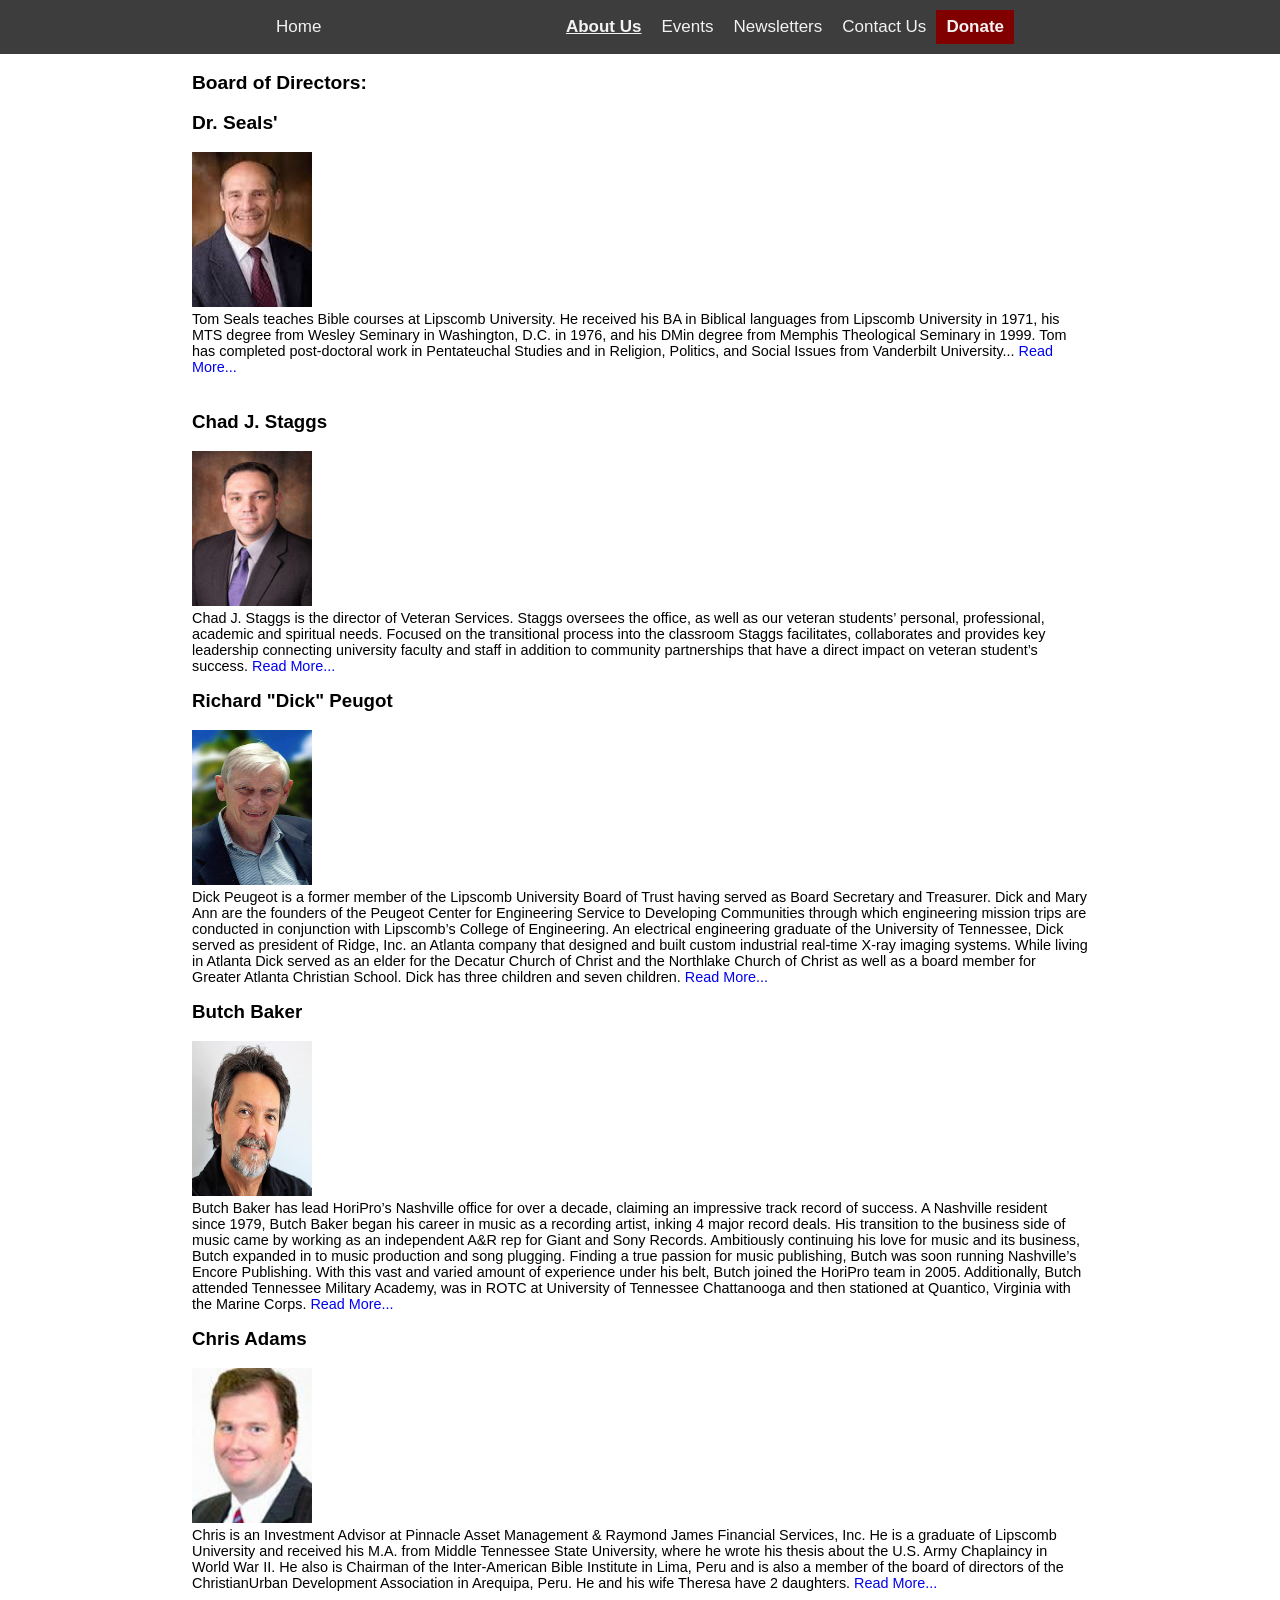
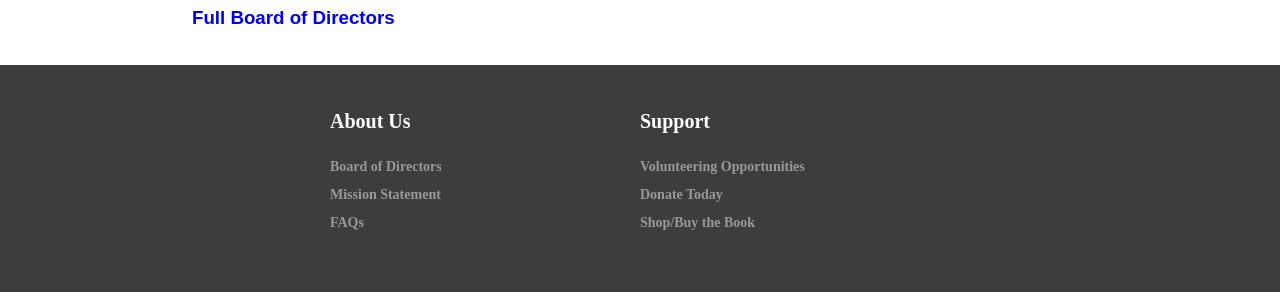
<file: aboutus.html>
<!DOCTYPE html>
<html lang="en">

<head>
    <title>About Us</title>
    <link href="gwfw.css" type="text/css" rel="stylesheet">
</head>


<body>

<div class="topnavbackgrnd">
<div class = "topnav">
    <a href="index.html">Home</a>
    <div class = "non_home">
        <a class="active" href="aboutus.html">About Us</a>
        <a href="events.html">Events</a>
        <a href="newsletters.html">Newsletters</a>
        <a href="contactus.html">Contact Us</a>
        <a id = "donate" href="donate.html"><strong>Donate</strong></a>
    </div>
</div>
</div>


<!--LATER PROJECT
<div id = "about_vid"></div>  -->
<br><br><br>
<div id = "about_content" style="
padding-left: 15%; padding-right: 15%;">
	<br><h1>Board of Directors:</h1><br>

	 <h2>Dr. Seals'</h2><br>
	 <img src="Media/seals.jpeg" width="120" height="155" id="floatright" alt="Dr. Seals" />
    <p>Tom Seals teaches Bible courses at Lipscomb University.
      He received his BA in Biblical languages from Lipscomb University in 1971,
      his MTS degree from Wesley Seminary in Washington, D.C. in 1976, and his DMin
      degree from Memphis Theological Seminary in 1999. Tom has completed post-doctoral
      work in Pentateuchal Studies and in Religion, Politics, and Social Issues from Vanderbilt University...
      <a href="seals.html">Read More...</a></p><br><br>

	<h3>Chad J. Staggs</h3><br>
	<img src="Media/staggs.jpg" width="120" height="155" id="floatright" alt="Chad Staggs" />
    <p>Chad J. Staggs is the director of Veteran Services.
		Staggs oversees the office, as well as our veteran students’ personal, professional,
		academic and spiritual needs. Focused on the transitional process into the classroom
		Staggs facilitates, collaborates and provides key leadership connecting university faculty
		and staff in addition to community partnerships that have a direct
		impact on veteran student’s success.
		<a href="Staggs.html">Read More...</a><br><br>
	</p>
	<h3>Richard "Dick" Peugot</h3><br>
	<img src="Media/peugot.jpg" width="120" height="155" id="floatright" alt="Richard Peugot" />
    <p>Dick Peugeot is a former member of the Lipscomb University Board of Trust having served
		 as Board Secretary and Treasurer. Dick and Mary Ann are the founders of the Peugeot
		 Center for Engineering Service to Developing Communities through which engineering
		 mission trips are conducted in conjunction with Lipscomb’s College of Engineering.
		 An electrical engineering graduate of the University of Tennessee, Dick served as president
		 of Ridge, Inc. an Atlanta company that designed and built custom industrial real-time X-ray
		 imaging systems. While living in Atlanta Dick served as an elder for the Decatur Church of
		 Christ and the Northlake Church of Christ as well as a board member for Greater
		 Atlanta Christian School. Dick has three children and seven children.
		<a href="peugot.html">Read More...</a><br><br>
	</p>
	<h3>Butch Baker</h3><br>
	<img src="Media/baker.jpg" width="120" height="155" id="floatright" alt="Butch Baker" />
    <p>Butch Baker has lead HoriPro’s Nashville office for over a decade, claiming an
		impressive track record of success. A Nashville resident since 1979, Butch Baker
		began his career in music as a recording artist, inking 4 major record deals.
		His transition to the business side of music came by working as an independent
		A&R rep for Giant and Sony Records. Ambitiously continuing his love for music
		 and its business, Butch expanded in to music production and song plugging.
		 Finding a true passion for music publishing, Butch was soon running Nashville’s
		 Encore Publishing. With this vast and varied amount of experience under his belt,
		 Butch joined the HoriPro team in 2005. Additionally, Butch attended Tennessee
		 Military Academy, was in ROTC at University of Tennessee Chattanooga and then
		 stationed at Quantico, Virginia with the Marine Corps.
		<a href="baker.html">Read More...</a><br><br>
	</p>
	<h3>Chris Adams</h3><br>
	<img src="Media/adams.jpg" width="120" height="155" id="floatright" alt="Chris Adams" />
    <p>Chris is an Investment Advisor at Pinnacle Asset Management & Raymond James
		Financial Services, Inc. He is a graduate of Lipscomb University and received his M.A.
		 from Middle Tennessee State University, where he wrote his thesis about the U.S. Army
		 Chaplaincy in World War II. He also is Chairman of the Inter-American Bible Institute
		 in Lima, Peru and is also a member of the board of directors of the ChristianUrban
		 Development Association in Arequipa, Peru. He and his wife Theresa have 2 daughters.
		<a href="SealsStory.html">Read More...</a><br><br>
	</p>
	<h3><a href="board.html">Full Board of Directors</a></h3><br><br>

  	<!--<h2 style="color: maroon">Leadership</h2>
    <p>

	</p>

	<h2 style="color: maroon">Members</h2>
  <p>
	Become a member! volunteer now!
  </p>

	<h2 style="color: maroon">Sponsors and Largest Doners</h2>
	<p>

	</p> -->
</div>


<!--#######################################################################
#############################  FOOTER SECTION  ############################
########################################################################-->
<div class="footer-main">
<div class="footer-inner">

<div class="footer-blank">
<div class="footer-box">
	<ul>
		<li><a href="#"></a></li>
		<li><a href="#"></a></li>
		<li><a href="#"></a></li>
	</ul>
</div>
</div>

<div class="footer-left">
<div class="footer-box">
	<h6>About Us<h6>
	<ul>
		<li><a href="#">Board of Directors</a></li>
		<li><a href="#">Mission Statement</a></li>
		<li><a href="#">FAQs</a></li>
	</ul>
</div>
</div>

<div class="footer-left">
<div class="footer-box">
	<h6>Support<h6>
	<ul>
		<li><a href="#">Volunteering Opportunities</a></li>
		<li><a href="#">Donate Today</a></li>
		<li><a href="#">Shop/Buy the Book</a></li>
	</ul>
</div>
</div>

	<div class="clr"></div>

</div>
</div>
<!--########################  END FOOTER SECTION  #########################-->


</body>
</html>
</file>
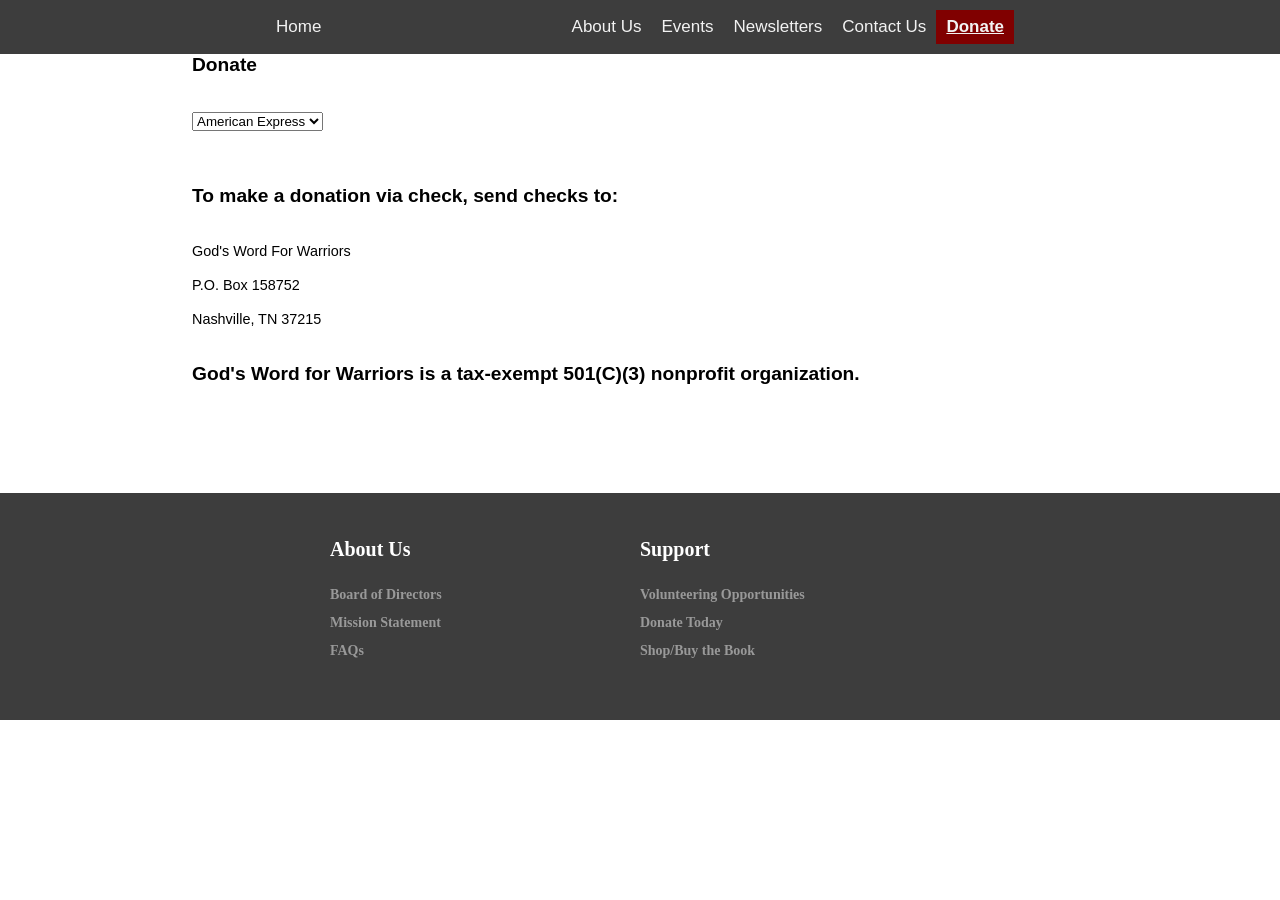
<file: donate.html>
<!DOCTYPE html>
<html lang="en">

<head>
    <title>Donate to GWFW</title>
    <link href="gwfw.css" type="text/css" rel="stylesheet">
</head>


<body>

<div class="topnavbackgrnd">
<div class = "topnav">
    <a href="index.html">Home</a>
    <div class = "non_home">
        <a href="aboutus.html">About Us</a>
        <a href="events.html">Events</a>
        <a href="newsletters.html">Newsletters</a>
        <a href="contactus.html">Contact Us</a>
        <a class="active" a id="donate" href="donate.html"><strong>Donate</strong></a>
    </div>
</div>
</div>

<!--####################  END HEADER/MENU SECTION  #####################-->


<div id = "donate_content" style="padding-left: 15%; padding-right: 15%;">
	<br><br><br>
	<h1>Donate</h1>
	<br><br>
	<form>
		<select name = "dropdown">
			<option value="MasterCard" selected>MasterCard</option>
			<option value="VISA" selected>VISA</option>
			<option value="AmericanExpress" selected>American Express</option>




		</select>
	</form>
	<br><br><br>
	<h1>To make a donation via check, send checks to:</h1>
	<br><br>
	<p>God's Word For Warriors</p><br>
	<p>P.O. Box 158752</p><br>
	<p>Nashville, TN 37215</p><br><br>
	<h1>God's Word for Warriors is a tax-exempt 501(C)(3) nonprofit organization.</h1>
	<br><br><br><br><br><br>

</div>


<!--#######################################################################
#############################  FOOTER SECTION  ############################
########################################################################-->
<div class="footer-main">
<div class="footer-inner">

<div class="footer-blank">
<div class="footer-box">
	<ul>
		<li><a href="#"></a></li>
		<li><a href="#"></a></li>
		<li><a href="#"></a></li>
	</ul>
</div>
</div>

<div class="footer-left">
<div class="footer-box">
	<h6>About Us<h6>
	<ul>
		<li><a href="#">Board of Directors</a></li>
		<li><a href="#">Mission Statement</a></li>
		<li><a href="#">FAQs</a></li>
	</ul>
</div>
</div>

<div class="footer-left">
<div class="footer-box">
	<h6>Support<h6>
	<ul>
		<li><a href="#">Volunteering Opportunities</a></li>
		<li><a href="#">Donate Today</a></li>
		<li><a href="#">Shop/Buy the Book</a></li>
	</ul>
</div>
</div>

	<div class="clr"></div>

</div>
</div>
<!--########################  END FOOTER SECTION  #########################-->


</body>
</html>
</file>
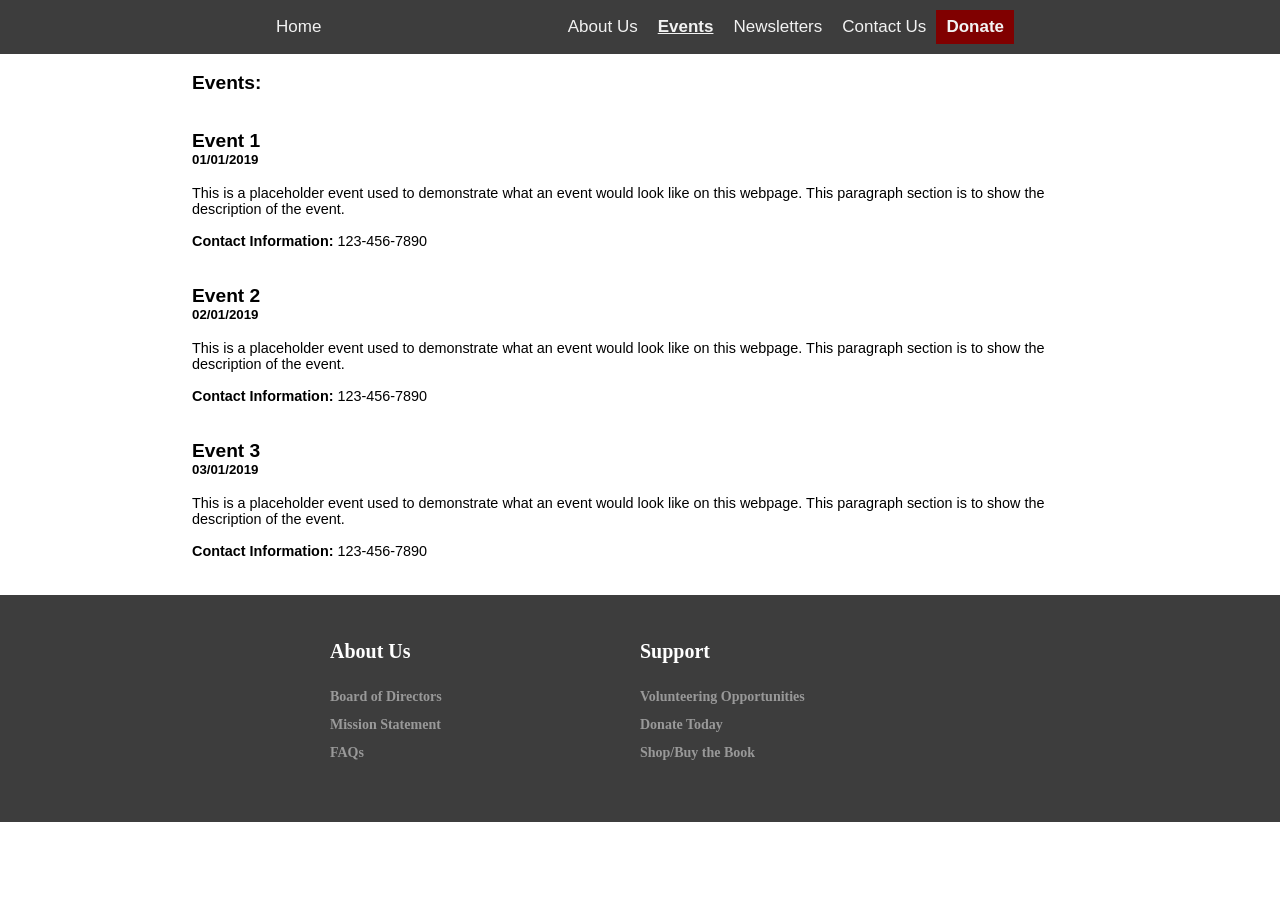
<file: events.html>
<!DOCTYPE html>
<html lang="en">

<head>
    <title>Events</title>
    <link href="gwfw.css" type="text/css" rel="stylesheet">
</head>


<body>

<div class="topnavbackgrnd">
<div class = "topnav">
    <a href="index.html">Home</a>
    <div class = "non_home">
        <a href="aboutus.html">About Us</a>
        <a class="active" href="events.html">Events</a>
        <a href="newsletters.html">Newsletters</a>
        <a href="contactus.html">Contact Us</a>
        <a id = "donate" href="donate.html"><strong>Donate</strong></a>
    </div>
</div>
</div>


<!-- FOR LATER DEVELOPMENT
<div id = "events_vid"></div>  -->

<br><br><br>
<div id = "events_content" style="
padding-left: 15%; padding-right: 15%;">
	<br><h1>Events:</h1><br><br>

		<h2>Event 1</h2>
			<h5>01/01/2019</h5><br>
			<p>This is a placeholder event used to demonstrate what an event
				would look like on this webpage. This paragraph section is to
				show the description of the event.
				<br><br>
				<strong>Contact Information:</strong> 123-456-7890
			</p><br><br>

		<h2>Event 2</h2>
			<h5>02/01/2019</h5><br>
			<p>This is a placeholder event used to demonstrate what an event
				would look like on this webpage. This paragraph section is to
				show the description of the event.
				<br><br>
				<strong>Contact Information:</strong> 123-456-7890
			</p><br><br>

		<h2>Event 3</h2>
			<h5>03/01/2019</h5><br>
			<p>This is a placeholder event used to demonstrate what an event
				would look like on this webpage. This paragraph section is to
				show the description of the event.
				<br><br>
				<strong>Contact Information:</strong> 123-456-7890
			</p><br><br>
</div>


<!--#######################################################################
#############################  FOOTER SECTION  ############################
########################################################################-->
<div class="footer-main">
<div class="footer-inner">

<div class="footer-blank">
<div class="footer-box">
	<ul>
		<li><a href="#"></a></li>
		<li><a href="#"></a></li>
		<li><a href="#"></a></li>
	</ul>
</div>
</div>

<div class="footer-left">
<div class="footer-box">
	<h6>About Us<h6>
	<ul>
		<li><a href="#">Board of Directors</a></li>
		<li><a href="#">Mission Statement</a></li>
		<li><a href="#">FAQs</a></li>
	</ul>
</div>
</div>

<div class="footer-left">
<div class="footer-box">
	<h6>Support<h6>
	<ul>
		<li><a href="#">Volunteering Opportunities</a></li>
		<li><a href="#">Donate Today</a></li>
		<li><a href="#">Shop/Buy the Book</a></li>
	</ul>
</div>
</div>

	<div class="clr"></div>

</div>
</div>
<!--########################  END FOOTER SECTION  #########################-->


</body>
</html>
</file>
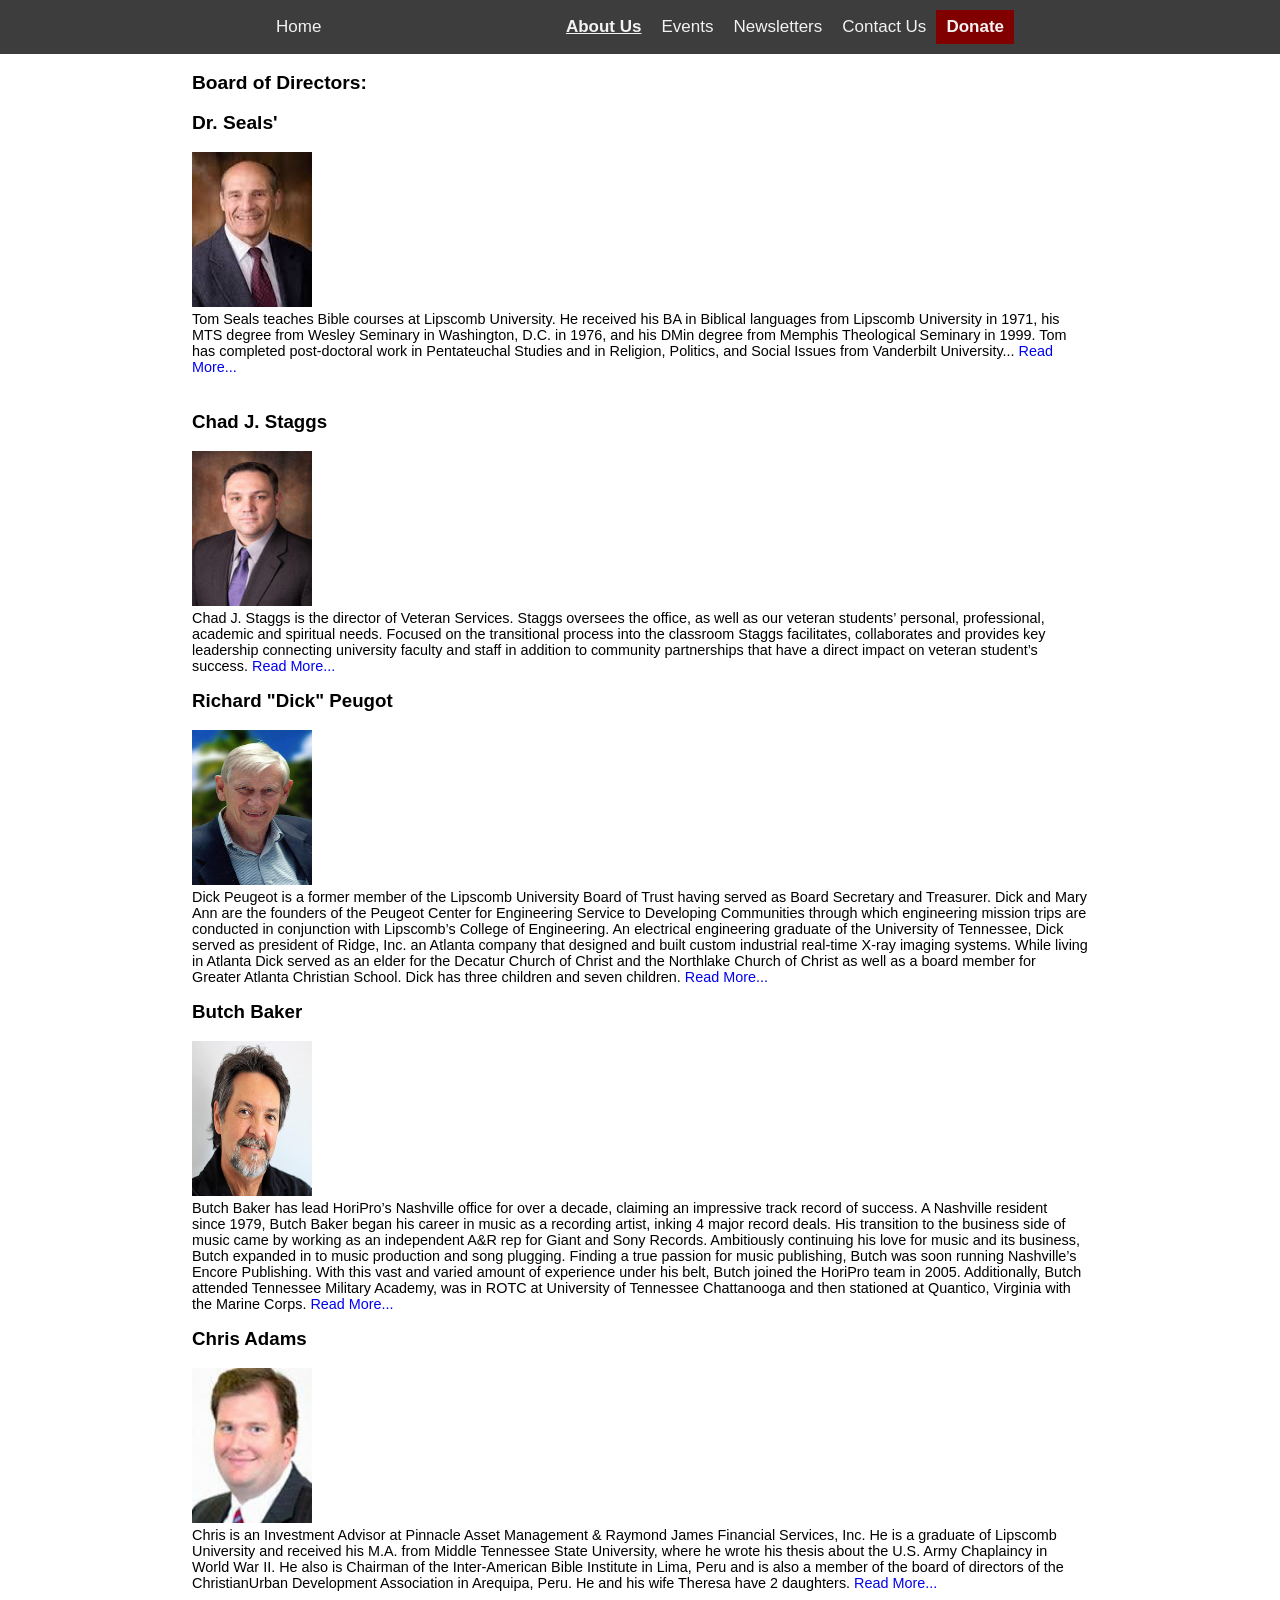
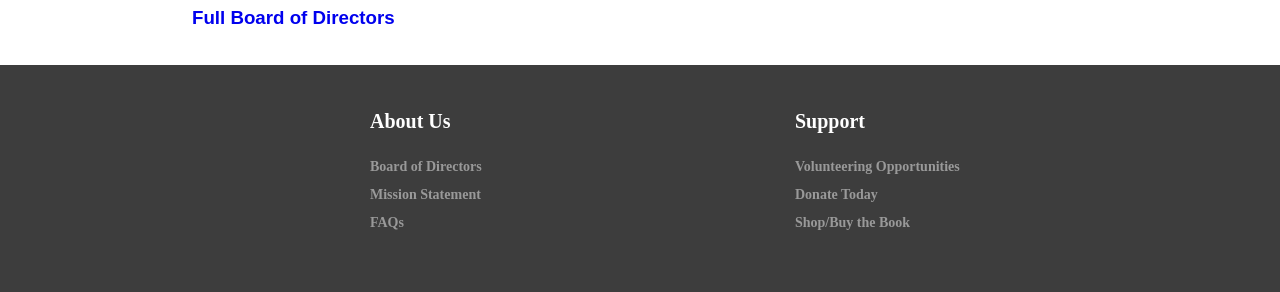
<file: CODE/aboutus.html>
<!DOCTYPE html>
<html lang="en">

<head>
    <title>About Us</title>
    <link href="gwfw.css" type="text/css" rel="stylesheet">
</head>


<body>

<div class="topnavbackgrnd">
<div class = "topnav">
    <a href="index.html">Home</a>
    <div class = "non_home">
        <a class="active" href="aboutus.html">About Us</a>
        <a href="events.html">Events</a>
        <a href="newsletters.html">Newsletters</a>
        <a href="contactus.html">Contact Us</a>
        <a id = "donate" href="donate.html"><strong>Donate</strong></a>
    </div>
</div>
</div>


<!--LATER PROJECT
<div id = "about_vid"></div>  -->

<div id = "about_content" style="
padding-left: 15%; padding-right: 15%;">
	<br><h1>Board of Directors:</h1><br>

	 <h2>Dr. Seals'</h2><br>
	 <img src="seals.jpeg" width="120" height="155" id="floatright" alt="Dr. Seals" />
    <p>Tom Seals teaches Bible courses at Lipscomb University. 
      He received his BA in Biblical languages from Lipscomb University in 1971, 
      his MTS degree from Wesley Seminary in Washington, D.C. in 1976, and his DMin 
      degree from Memphis Theological Seminary in 1999. Tom has completed post-doctoral 
      work in Pentateuchal Studies and in Religion, Politics, and Social Issues from Vanderbilt University...
      <a href="seals.html">Read More...</a></p><br><br>
    
	<h3>Chad J. Staggs</h3><br>
	<img src="staggs.jpg" width="120" height="155" id="floatright" alt="Chad Staggs" />
    <p>Chad J. Staggs is the director of Veteran Services. 
		Staggs oversees the office, as well as our veteran students’ personal, professional, 
		academic and spiritual needs. Focused on the transitional process into the classroom 
		Staggs facilitates, collaborates and provides key leadership connecting university faculty 
		and staff in addition to community partnerships that have a direct 
		impact on veteran student’s success. 
		<a href="Staggs.html">Read More...</a><br><br>
	</p>
	<h3>Richard "Dick" Peugot</h3><br>
	<img src="peugot.jpg" width="120" height="155" id="floatright" alt="Richard Peugot" />
    <p>Dick Peugeot is a former member of the Lipscomb University Board of Trust having served
		 as Board Secretary and Treasurer. Dick and Mary Ann are the founders of the Peugeot 
		 Center for Engineering Service to Developing Communities through which engineering 
		 mission trips are conducted in conjunction with Lipscomb’s College of Engineering. 
		 An electrical engineering graduate of the University of Tennessee, Dick served as president 
		 of Ridge, Inc. an Atlanta company that designed and built custom industrial real-time X-ray 
		 imaging systems. While living in Atlanta Dick served as an elder for the Decatur Church of 
		 Christ and the Northlake Church of Christ as well as a board member for Greater 
		 Atlanta Christian School. Dick has three children and seven children.
		<a href="peugot.html">Read More...</a><br><br>
	</p>
	<h3>Butch Baker</h3><br>
	<img src="baker.jpg" width="120" height="155" id="floatright" alt="Butch Baker" />
    <p>Butch Baker has lead HoriPro’s Nashville office for over a decade, claiming an 
		impressive track record of success. A Nashville resident since 1979, Butch Baker 
		began his career in music as a recording artist, inking 4 major record deals. 
		His transition to the business side of music came by working as an independent 
		A&R rep for Giant and Sony Records. Ambitiously continuing his love for music
		 and its business, Butch expanded in to music production and song plugging. 
		 Finding a true passion for music publishing, Butch was soon running Nashville’s 
		 Encore Publishing. With this vast and varied amount of experience under his belt, 
		 Butch joined the HoriPro team in 2005. Additionally, Butch attended Tennessee 
		 Military Academy, was in ROTC at University of Tennessee Chattanooga and then 
		 stationed at Quantico, Virginia with the Marine Corps.
		<a href="baker.html">Read More...</a><br><br>
	</p>
	<h3>Chris Adams</h3><br>
	<img src="adams.jpg" width="120" height="155" id="floatright" alt="Chris Adams" />
    <p>Chris is an Investment Advisor at Pinnacle Asset Management & Raymond James 
		Financial Services, Inc. He is a graduate of Lipscomb University and received his M.A.
		 from Middle Tennessee State University, where he wrote his thesis about the U.S. Army 
		 Chaplaincy in World War II. He also is Chairman of the Inter-American Bible Institute 
		 in Lima, Peru and is also a member of the board of directors of the ChristianUrban 
		 Development Association in Arequipa, Peru. He and his wife Theresa have 2 daughters.
		<a href="SealsStory.html">Read More...</a><br><br>
	</p>
	<h3><a href="board.html">Full Board of Directors</a></h3><br><br>

  	<!--<h2 style="color: maroon">Leadership</h2>
    <p>
		
	</p>

	<h2 style="color: maroon">Members</h2>
  <p>
	Become a member! volunteer now!
  </p>

	<h2 style="color: maroon">Sponsors and Largest Doners</h2>
	<p>

	</p -->
</div>


<!--#######################################################################
#############################  FOOTER SECTION  ############################
########################################################################-->
<div class="footer-main">
<div class="footer-inner">

<div class="footer-blank">
<div class="footer-box">
	<ul>
		<li><a href="#"></a></li>
		<li><a href="#"></a></li>
		<li><a href="#"></a></li>
	</ul>
</div>
</div>

<div class="footer-left">
<div class="footer-box">
	<h6>About Us<h6>
	<ul>
		<li><a href="#">Board of Directors</a></li>
		<li><a href="#">Mission Statement</a></li>
		<li><a href="#">FAQs</a></li>
	</ul>
</div>
</div>

<div class="footer-left">
<div class="footer-box">
	<h6>Support<h6>
	<ul>
		<li><a href="#">Volunteering Opportunities</a></li>
		<li><a href="#">Donate Today</a></li>
		<li><a href="#">Shop/Buy the Book</a></li>
	</ul>
</div>
</div>
	
	<div class="clr"></div>

</div>
</div>
<!--########################  END FOOTER SECTION  #########################-->


</body>
</html>
</file>
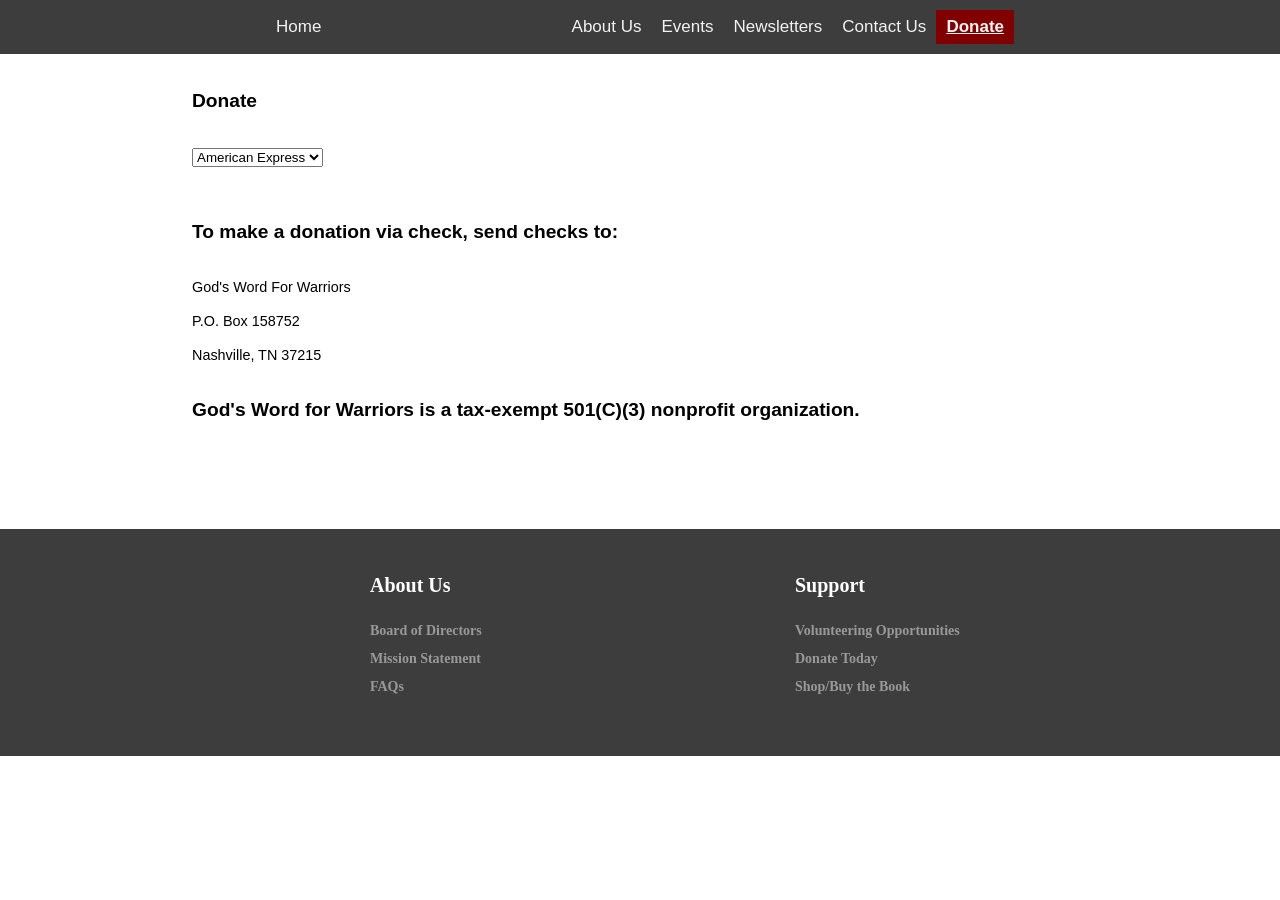
<file: CODE/donate.html>
<!DOCTYPE html>
<html lang="en">

<head>
    <title>Donate to GWFW</title>
    <link href="gwfw.css" type="text/css" rel="stylesheet">
</head>


<body>

<div class="topnavbackgrnd">
<div class = "topnav">
    <a href="index.html">Home</a>
    <div class = "non_home">
        <a href="aboutus.html">About Us</a>
        <a href="events.html">Events</a>
        <a href="newsletters.html">Newsletters</a>
        <a href="contactus.html">Contact Us</a>
        <a class="active" a id="donate" href="donate.html"><strong>Donate</strong></a>
    </div>
</div>
</div>

<!--####################  END HEADER/MENU SECTION  #####################-->


<div id = "donate_content" style="padding-left: 15%; padding-right: 15%;">
	<br><br>
	<h1>Donate</h1>
	<br><br>
	<form>
		<select name = "dropdown">
			<option value="MasterCard" selected>MasterCard</option>
			<option value="VISA" selected>VISA</option>
			<option value="AmericanExpress" selected>American Express</option>
			
			


		</select>
	</form>
	<br><br><br>
	<h1>To make a donation via check, send checks to:</h1>
	<br><br>
	<p>God's Word For Warriors</p><br>
	<p>P.O. Box 158752</p><br>
	<p>Nashville, TN 37215</p><br><br>
	<h1>God's Word for Warriors is a tax-exempt 501(C)(3) nonprofit organization.</h1>
	<br><br><br><br><br><br>

</div>


<!--#######################################################################
#############################  FOOTER SECTION  ############################
########################################################################-->
<div class="footer-main">
<div class="footer-inner">

<div class="footer-blank">
<div class="footer-box">
	<ul>
		<li><a href="#"></a></li>
		<li><a href="#"></a></li>
		<li><a href="#"></a></li>
	</ul>
</div>
</div>

<div class="footer-left">
<div class="footer-box">
	<h6>About Us<h6>
	<ul>
		<li><a href="#">Board of Directors</a></li>
		<li><a href="#">Mission Statement</a></li>
		<li><a href="#">FAQs</a></li>
	</ul>
</div>
</div>

<div class="footer-left">
<div class="footer-box">
	<h6>Support<h6>
	<ul>
		<li><a href="#">Volunteering Opportunities</a></li>
		<li><a href="#">Donate Today</a></li>
		<li><a href="#">Shop/Buy the Book</a></li>
	</ul>
</div>
</div>
	
	<div class="clr"></div>

</div>
</div>
<!--########################  END FOOTER SECTION  #########################-->


</body>
</html>
</file>
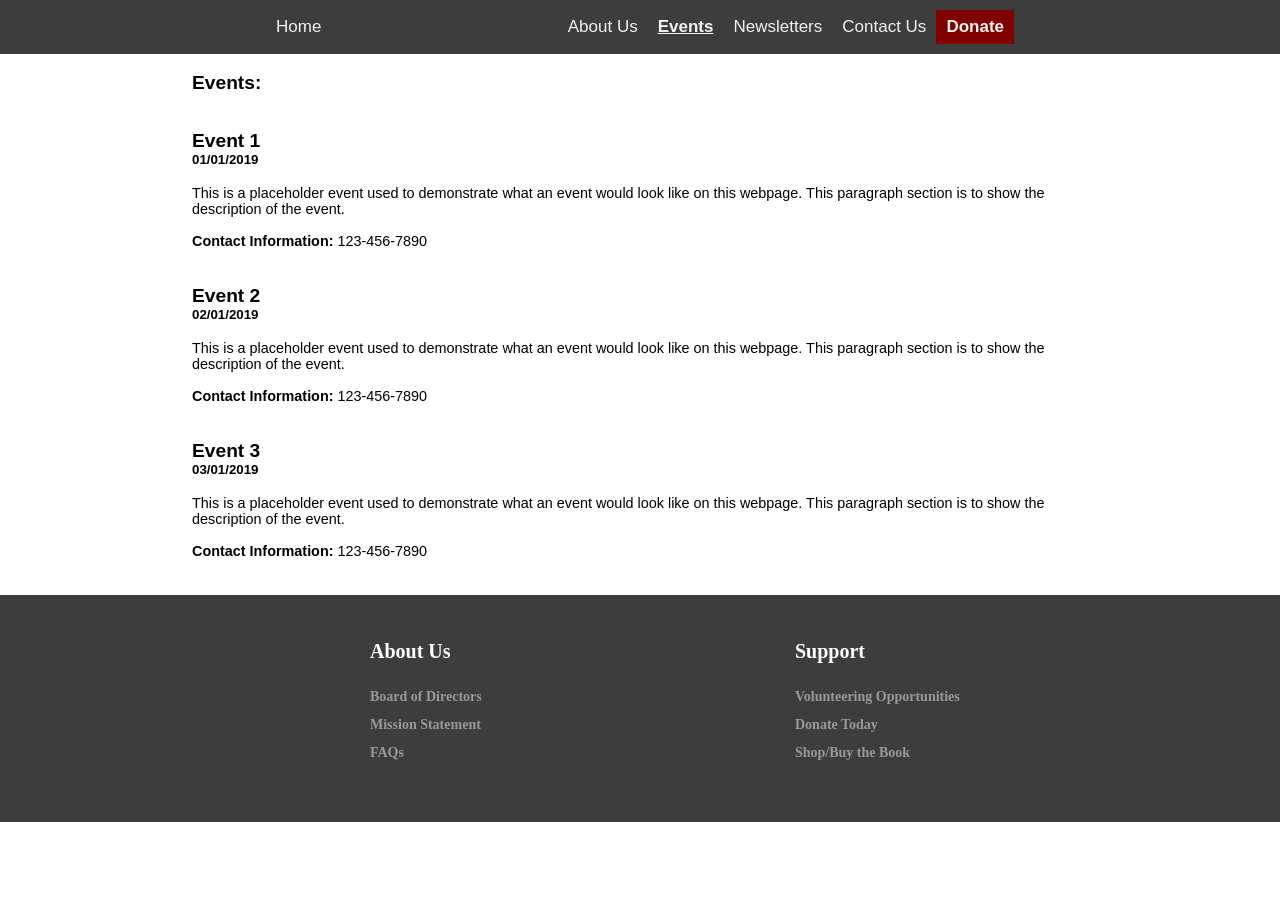
<file: CODE/events.html>
<!DOCTYPE html>
<html lang="en">

<head>
    <title>Events</title>
    <link href="gwfw.css" type="text/css" rel="stylesheet">
</head>


<body>

<div class="topnavbackgrnd">
<div class = "topnav">
    <a href="index.html">Home</a>
    <div class = "non_home">
        <a href="aboutus.html">About Us</a>
        <a class="active" href="events.html">Events</a>
        <a href="newsletters.html">Newsletters</a>
        <a href="contactus.html">Contact Us</a>
        <a id = "donate" href="donate.html"><strong>Donate</strong></a>
    </div>
</div>
</div>


<!-- FOR LATER DEVELOPMENT
<div id = "events_vid"></div>  -->


<div id = "events_content" style="
padding-left: 15%; padding-right: 15%;">
	<br><h1>Events:</h1><br><br>

		<h2>Event 1</h2>
			<h5>01/01/2019</h5><br>
			<p>This is a placeholder event used to demonstrate what an event
				would look like on this webpage. This paragraph section is to 
				show the description of the event. 
				<br><br>
				<strong>Contact Information:</strong> 123-456-7890
			</p><br><br>

		<h2>Event 2</h2>
			<h5>02/01/2019</h5><br>
			<p>This is a placeholder event used to demonstrate what an event
				would look like on this webpage. This paragraph section is to 
				show the description of the event. 
				<br><br>
				<strong>Contact Information:</strong> 123-456-7890
			</p><br><br>

		<h2>Event 3</h2>
			<h5>03/01/2019</h5><br>
			<p>This is a placeholder event used to demonstrate what an event
				would look like on this webpage. This paragraph section is to 
				show the description of the event. 
				<br><br>
				<strong>Contact Information:</strong> 123-456-7890
			</p><br><br>
</div>


<!--#######################################################################
#############################  FOOTER SECTION  ############################
########################################################################-->
<div class="footer-main">
<div class="footer-inner">

<div class="footer-blank">
<div class="footer-box">
	<ul>
		<li><a href="#"></a></li>
		<li><a href="#"></a></li>
		<li><a href="#"></a></li>
	</ul>
</div>
</div>

<div class="footer-left">
<div class="footer-box">
	<h6>About Us<h6>
	<ul>
		<li><a href="#">Board of Directors</a></li>
		<li><a href="#">Mission Statement</a></li>
		<li><a href="#">FAQs</a></li>
	</ul>
</div>
</div>

<div class="footer-left">
<div class="footer-box">
	<h6>Support<h6>
	<ul>
		<li><a href="#">Volunteering Opportunities</a></li>
		<li><a href="#">Donate Today</a></li>
		<li><a href="#">Shop/Buy the Book</a></li>
	</ul>
</div>
</div>
	
	<div class="clr"></div>

</div>
</div>
<!--########################  END FOOTER SECTION  #########################-->


</body>
</html>
</file>
<file: gwfw.css>
* { margin: 0px;
    padding: 0px;
    box-sizing: border-box; }

/* Color Pallette:
    (LATER USE - Need to darken all)
    #A3586D
    #5C4A72
    #F3B05A
    #F4874B
    #F46A4E
*/
body { font-family: Helvetica;
        margin: 0;
        height: 100%;
        width: 100%; }
fieldset { width: 450px; }
a { text-decoration: none;
	outline: none; }
a img { border: none;}


/*################################################################
########################## --MENU-- ##############################
################################################################*/
.topnavbackgrnd {
    background-color: #3d3d3d;
    width: 100%;
    position: fixed; }

.topnav {
    margin: auto;
    width: 60%;
    padding: 10px;
    overflow: hidden; }

.topnav a {
    margin: auto;
    float: left;
    color: #f2f2f2;
    text-align: center;
    padding: 7px 10px;
    text-decoration: none;
    font-size: 17px; }

.non_home { float: right;
            position: static; }

#donate {background-color: maroon; }

#donate:hover {
    background-color: red;
    color: #f2f2f2 }
#active_donate {
    font-weight: bold;
    text-decoration: underline;}

.topnav a:hover{
    background-color: #ddd;
    color: black;
    position: relative; }
.topnav a.active {
    font-weight: bold;
    text-decoration: underline;
    position: relative; }
/*################################################################*/






/*################################################################
########################## --Footer-- ##############################
################################################################*/
.clr { clear: both; }
.footer-main {
        width: 100%;
        bottom: 0;
		height: auto;
		margin: auto;
		background-color: #3d3d3d;
		padding: 30px 20px; }
.footer-inner { width: inherit;
		height: auto;
		margin: auto; }
.footer-left { width: 25%;
		height: auto;
		float: left;
		align: center;
		margin-top: 15px; }
.footer-blank { width: 25%;
		height: auto;
		float: left; }
.footer-box { width: 100%;
		height: auto;
		margin: auto;
		margin-bottom: 15px; }
.footer-box h6 { font-family: "open Sans";
		font-size: 20px;
		color: #fff;
		text-align: left;
		margin: 0px;
		font-weight: bold;
		text-decoration: uppercase;
		padding-bottom: 15px; }
.footer-box ul { margin: 0px;
		 padding: 0px; }
.footer-box ul li { list-style-type: none;
		padding-top: 5px; }
.footer-box ul li a { font-family: "open Sans";
		font-size: 14px;
        color: #999; }


@media only screen and (min-width: 769px) {
  body { margin: 0; }
  #wrapper { width: auto; }
  main {margin-left: 0; }
  nav {float: none; width: auto; }
  nav li { display: inline-block; padding: 0.5em; }
  nav ul { text-align: center; }
  nav a { border-style: none; }
  h1, h2 { font-size: 120%; }
  p { font-size: 90%; }
}

@media only screen and (max-width: 768px) {
  h1, h2 { font-size: 100%; }
  body { font-size: 90%; }
  img { display: none; }
  nav { padding: 0; }
  nav li {display: block; }
  nav a { display: block; padding: 0.5em 0;
	  border-bottom: 2px ridge #00005D; }
}
</file>
<file: CODE/gwfw.css>
* { margin: 0px;
    padding: 0px;
    box-sizing: border-box; }

/* Color Pallette:
    (LATER USE - Need to darken all)
    #A3586D
    #5C4A72
    #F3B05A
    #F4874B
    #F46A4E
*/

body { font-family: Helvetica; }
fieldset { width: 450px; }
a { text-decoration: none;
	outline: none; }
a img { border: none;}


/*################################################################
########################## --MENU-- ##############################
################################################################*/
.topnavbackgrnd {
    background-color: #3d3d3d;
    width: 100%;  }

.topnav {
    margin: auto;
    width: 60%;
    padding: 10px;
    overflow: hidden; }
  
.topnav a {
    margin: auto;
    float: left;
    color: #f2f2f2;
    text-align: center;
    padding: 7px 10px;
    text-decoration: none;
    font-size: 17px; }

.non_home { float: right; }

#donate {background-color: maroon; }

#donate:hover {
    background-color: red;
    color: #f2f2f2 }
#active_donate {
    font-weight: bold;
    text-decoration: underline;}

.topnav a:hover{
    background-color: #ddd;
    color: black; }
.topnav a.active {
    font-weight: bold;
    text-decoration: underline;}
/*################################################################*/

.clr { clear: both; }
.footer-main {
        width: 100%;
        bottom: 0;
		height: auto;
		margin: auto;
		background-color: #3d3d3d;
		padding: 30px 20px; }
.footer-inner { width: 1200px;
		height: auto;
		margin: auto; }
.footer-left { width: 425px;
		height: auto;
		float: left;
		align: center;
		margin-top: 15px; }
.footer-blank { width: 330px;
		height: auto;
		float: left; }
.footer-box { width: 100%;
		height: auto;
		margin: auto;
		margin-bottom: 15px; }
.footer-box h6 { font-family: "open Sans";
		font-size: 20px;
		color: #fff;
		text-align: left;
		margin: 0px;
		font-weight: bold;
		text-decoration: uppercase;
		padding-bottom: 15px; }
.footer-box ul { margin: 0px;
		 padding: 0px; }
.footer-box ul li { list-style-type: none;
		padding-top: 5px; }
.footer-box ul li a { font-family: "open Sans";
		font-size: 14px;
        color: #999; }
            

@media only screen and (min-width: 769px) {
  body { margin: 0; }
  #wrapper { width: auto; }
  main {margin-left: 0; }
  nav {float: none; width: auto; }
  nav li { display: inline-block; padding: 0.5em; }
  nav ul { text-align: center; }
  nav a { border-style: none; }
  h1, h2 { font-size: 120%; }
  p { font-size: 90%; }
}

@media only screen and (max-width: 768px) {
  h1, h2 { font-size: 100%; }
  body { font-size: 90%; }
  img { display: none; }
  nav { padding: 0; }
  nav li {display: block; }
  nav a { display: block; padding: 0.5em 0;
	  border-bottom: 2px ridge #00005D; }
}
</file>
<file: godswordforwarriors.org/gwfw.css>
* { margin: 0px;
    padding: 0px;
    box-sizing: border-box; }

/* Color Pallette:
    (LATER USE - Need to darken all)
    #A3586D
    #5C4A72
    #F3B05A
    #F4874B
    #F46A4E
*/

body { font-family: Helvetica; }
fieldset { width: 450px; }
a { text-decoration: none;
	outline: none; }
a img { border: none;}


/*################################################################
########################## --MENU-- ##############################
################################################################*/
.topnavbackgrnd {
    background-color: #3d3d3d;
    width: 100%;  }

.topnav {
    margin: auto;
    width: 60%;
    padding: 10px;
    overflow: hidden; }
  
.topnav a {
    margin: auto;
    float: left;
    color: #f2f2f2;
    text-align: center;
    padding: 7px 10px;
    text-decoration: none;
    font-size: 17px; }

.non_home { float: right; }

#donate {background-color: maroon; }

#donate:hover {
    background-color: red;
    color: #f2f2f2 }
#active_donate {
    font-weight: bold;
    text-decoration: underline;}

.topnav a:hover{
    background-color: #ddd;
    color: black; }
.topnav a.active {
    font-weight: bold;
    text-decoration: underline;}
/*################################################################*/

.clr { clear: both; }
.footer-main {
        width: 100%;
        bottom: 0;
		height: auto;
		margin: auto;
		background-color: #3d3d3d;
		padding: 30px 20px; }
.footer-inner { width: 1200px;
		height: auto;
		margin: auto; }
.footer-left { width: 425px;
		height: auto;
		float: left;
		align: center;
		margin-top: 15px; }
.footer-blank { width: 330px;
		height: auto;
		float: left; }
.footer-box { width: 100%;
		height: auto;
		margin: auto;
		margin-bottom: 15px; }
.footer-box h6 { font-family: "open Sans";
		font-size: 20px;
		color: #fff;
		text-align: left;
		margin: 0px;
		font-weight: bold;
		text-decoration: uppercase;
		padding-bottom: 15px; }
.footer-box ul { margin: 0px;
		 padding: 0px; }
.footer-box ul li { list-style-type: none;
		padding-top: 5px; }
.footer-box ul li a { font-family: "open Sans";
		font-size: 14px;
        color: #999; }
            

@media only screen and (min-width: 769px) {
  body { margin: 0; }
  #wrapper { width: auto; }
  main {margin-left: 0; }
  nav {float: none; width: auto; }
  nav li { display: inline-block; padding: 0.5em; }
  nav ul { text-align: center; }
  nav a { border-style: none; }
  h1, h2 { font-size: 120%; }
  p { font-size: 90%; }
}

@media only screen and (max-width: 768px) {
  h1, h2 { font-size: 100%; }
  body { font-size: 90%; }
  img { display: none; }
  nav { padding: 0; }
  nav li {display: block; }
  nav a { display: block; padding: 0.5em 0;
	  border-bottom: 2px ridge #00005D; }
}
</file>
<file: Reference_CharityTheme/css/elegant-fonts.css>
@font-face {
	font-family: 'ElegantIcons';
	src:url('../fonts/ElegantIcons.eot');
	src:url('../fonts/ElegantIcons.eot?#iefix') format('embedded-opentype'),
		url('../fonts/ElegantIcons.woff') format('woff'),
		url('../fonts/ElegantIcons.ttf') format('truetype'),
		url('../fonts/ElegantIcons.svg#ElegantIcons') format('svg');
	font-weight: normal;
	font-style: normal;
}

/* Use the following CSS code if you want to use data attributes for inserting your icons */
[data-icon]:before {
	font-family: 'ElegantIcons';
	content: attr(data-icon);
	speak: none;
	font-weight: normal;
	font-variant: normal;
	text-transform: none;
	line-height: 1;
	-webkit-font-smoothing: antialiased;
	-moz-osx-font-smoothing: grayscale;
}

/* Use the following CSS code if you want to have a class per icon */
/*
Instead of a list of all class selectors,
you can use the generic selector below, but it's slower:
[class*="your-class-prefix"] {
*/
.arrow_up, .arrow_down, .arrow_left, .arrow_right, .arrow_left-up, .arrow_right-up, .arrow_right-down, .arrow_left-down, .arrow-up-down, .arrow_up-down_alt, .arrow_left-right_alt, .arrow_left-right, .arrow_expand_alt2, .arrow_expand_alt, .arrow_condense, .arrow_expand, .arrow_move, .arrow_carrot-up, .arrow_carrot-down, .arrow_carrot-left, .arrow_carrot-right, .arrow_carrot-2up, .arrow_carrot-2down, .arrow_carrot-2left, .arrow_carrot-2right, .arrow_carrot-up_alt2, .arrow_carrot-down_alt2, .arrow_carrot-left_alt2, .arrow_carrot-right_alt2, .arrow_carrot-2up_alt2, .arrow_carrot-2down_alt2, .arrow_carrot-2left_alt2, .arrow_carrot-2right_alt2, .arrow_triangle-up, .arrow_triangle-down, .arrow_triangle-left, .arrow_triangle-right, .arrow_triangle-up_alt2, .arrow_triangle-down_alt2, .arrow_triangle-left_alt2, .arrow_triangle-right_alt2, .arrow_back, .icon_minus-06, .icon_plus, .icon_close, .icon_check, .icon_minus_alt2, .icon_plus_alt2, .icon_close_alt2, .icon_check_alt2, .icon_zoom-out_alt, .icon_zoom-in_alt, .icon_search, .icon_box-empty, .icon_box-selected, .icon_minus-box, .icon_plus-box, .icon_box-checked, .icon_circle-empty, .icon_circle-slelected, .icon_stop_alt2, .icon_stop, .icon_pause_alt2, .icon_pause, .icon_menu, .icon_menu-square_alt2, .icon_menu-circle_alt2, .icon_ul, .icon_ol, .icon_adjust-horiz, .icon_adjust-vert, .icon_document_alt, .icon_documents_alt, .icon_pencil, .icon_pencil-edit_alt, .icon_pencil-edit, .icon_folder-alt, .icon_folder-open_alt, .icon_folder-add_alt, .icon_info_alt, .icon_error-oct_alt, .icon_error-circle_alt, .icon_error-triangle_alt, .icon_question_alt2, .icon_question, .icon_comment_alt, .icon_chat_alt, .icon_vol-mute_alt, .icon_volume-low_alt, .icon_volume-high_alt, .icon_quotations, .icon_quotations_alt2, .icon_clock_alt, .icon_lock_alt, .icon_lock-open_alt, .icon_key_alt, .icon_cloud_alt, .icon_cloud-upload_alt, .icon_cloud-download_alt, .icon_image, .icon_images, .icon_lightbulb_alt, .icon_gift_alt, .icon_house_alt, .icon_genius, .icon_mobile, .icon_tablet, .icon_laptop, .icon_desktop, .icon_camera_alt, .icon_mail_alt, .icon_cone_alt, .icon_ribbon_alt, .icon_bag_alt, .icon_creditcard, .icon_cart_alt, .icon_paperclip, .icon_tag_alt, .icon_tags_alt, .icon_trash_alt, .icon_cursor_alt, .icon_mic_alt, .icon_compass_alt, .icon_pin_alt, .icon_pushpin_alt, .icon_map_alt, .icon_drawer_alt, .icon_toolbox_alt, .icon_book_alt, .icon_calendar, .icon_film, .icon_table, .icon_contacts_alt, .icon_headphones, .icon_lifesaver, .icon_piechart, .icon_refresh, .icon_link_alt, .icon_link, .icon_loading, .icon_blocked, .icon_archive_alt, .icon_heart_alt, .icon_star_alt, .icon_star-half_alt, .icon_star, .icon_star-half, .icon_tools, .icon_tool, .icon_cog, .icon_cogs, .arrow_up_alt, .arrow_down_alt, .arrow_left_alt, .arrow_right_alt, .arrow_left-up_alt, .arrow_right-up_alt, .arrow_right-down_alt, .arrow_left-down_alt, .arrow_condense_alt, .arrow_expand_alt3, .arrow_carrot_up_alt, .arrow_carrot-down_alt, .arrow_carrot-left_alt, .arrow_carrot-right_alt, .arrow_carrot-2up_alt, .arrow_carrot-2dwnn_alt, .arrow_carrot-2left_alt, .arrow_carrot-2right_alt, .arrow_triangle-up_alt, .arrow_triangle-down_alt, .arrow_triangle-left_alt, .arrow_triangle-right_alt, .icon_minus_alt, .icon_plus_alt, .icon_close_alt, .icon_check_alt, .icon_zoom-out, .icon_zoom-in, .icon_stop_alt, .icon_menu-square_alt, .icon_menu-circle_alt, .icon_document, .icon_documents, .icon_pencil_alt, .icon_folder, .icon_folder-open, .icon_folder-add, .icon_folder_upload, .icon_folder_download, .icon_info, .icon_error-circle, .icon_error-oct, .icon_error-triangle, .icon_question_alt, .icon_comment, .icon_chat, .icon_vol-mute, .icon_volume-low, .icon_volume-high, .icon_quotations_alt, .icon_clock, .icon_lock, .icon_lock-open, .icon_key, .icon_cloud, .icon_cloud-upload, .icon_cloud-download, .icon_lightbulb, .icon_gift, .icon_house, .icon_camera, .icon_mail, .icon_cone, .icon_ribbon, .icon_bag, .icon_cart, .icon_tag, .icon_tags, .icon_trash, .icon_cursor, .icon_mic, .icon_compass, .icon_pin, .icon_pushpin, .icon_map, .icon_drawer, .icon_toolbox, .icon_book, .icon_contacts, .icon_archive, .icon_heart, .icon_profile, .icon_group, .icon_grid-2x2, .icon_grid-3x3, .icon_music, .icon_pause_alt, .icon_phone, .icon_upload, .icon_download, .social_facebook, .social_twitter, .social_pinterest, .social_googleplus, .social_tumblr, .social_tumbleupon, .social_wordpress, .social_instagram, .social_dribbble, .social_vimeo, .social_linkedin, .social_rss, .social_deviantart, .social_share, .social_myspace, .social_skype, .social_youtube, .social_picassa, .social_googledrive, .social_flickr, .social_blogger, .social_spotify, .social_delicious, .social_facebook_circle, .social_twitter_circle, .social_pinterest_circle, .social_googleplus_circle, .social_tumblr_circle, .social_stumbleupon_circle, .social_wordpress_circle, .social_instagram_circle, .social_dribbble_circle, .social_vimeo_circle, .social_linkedin_circle, .social_rss_circle, .social_deviantart_circle, .social_share_circle, .social_myspace_circle, .social_skype_circle, .social_youtube_circle, .social_picassa_circle, .social_googledrive_alt2, .social_flickr_circle, .social_blogger_circle, .social_spotify_circle, .social_delicious_circle, .social_facebook_square, .social_twitter_square, .social_pinterest_square, .social_googleplus_square, .social_tumblr_square, .social_stumbleupon_square, .social_wordpress_square, .social_instagram_square, .social_dribbble_square, .social_vimeo_square, .social_linkedin_square, .social_rss_square, .social_deviantart_square, .social_share_square, .social_myspace_square, .social_skype_square, .social_youtube_square, .social_picassa_square, .social_googledrive_square, .social_flickr_square, .social_blogger_square, .social_spotify_square, .social_delicious_square, .icon_printer, .icon_calulator, .icon_building, .icon_floppy, .icon_drive, .icon_search-2, .icon_id, .icon_id-2, .icon_puzzle, .icon_like, .icon_dislike, .icon_mug, .icon_currency, .icon_wallet, .icon_pens, .icon_easel, .icon_flowchart, .icon_datareport, .icon_briefcase, .icon_shield, .icon_percent, .icon_globe, .icon_globe-2, .icon_target, .icon_hourglass, .icon_balance, .icon_rook, .icon_printer-alt, .icon_calculator_alt, .icon_building_alt, .icon_floppy_alt, .icon_drive_alt, .icon_search_alt, .icon_id_alt, .icon_id-2_alt, .icon_puzzle_alt, .icon_like_alt, .icon_dislike_alt, .icon_mug_alt, .icon_currency_alt, .icon_wallet_alt, .icon_pens_alt, .icon_easel_alt, .icon_flowchart_alt, .icon_datareport_alt, .icon_briefcase_alt, .icon_shield_alt, .icon_percent_alt, .icon_globe_alt, .icon_clipboard {
	font-family: 'ElegantIcons';
	speak: none;
	font-style: normal;
	font-weight: normal;
	font-variant: normal;
	text-transform: none;
	line-height: 1;
	-webkit-font-smoothing: antialiased;
}
.arrow_up:before {
	content: "\21";
}
.arrow_down:before {
	content: "\22";
}
.arrow_left:before {
	content: "\23";
}
.arrow_right:before {
	content: "\24";
}
.arrow_left-up:before {
	content: "\25";
}
.arrow_right-up:before {
	content: "\26";
}
.arrow_right-down:before {
	content: "\27";
}
.arrow_left-down:before {
	content: "\28";
}
.arrow-up-down:before {
	content: "\29";
}
.arrow_up-down_alt:before {
	content: "\2a";
}
.arrow_left-right_alt:before {
	content: "\2b";
}
.arrow_left-right:before {
	content: "\2c";
}
.arrow_expand_alt2:before {
	content: "\2d";
}
.arrow_expand_alt:before {
	content: "\2e";
}
.arrow_condense:before {
	content: "\2f";
}
.arrow_expand:before {
	content: "\30";
}
.arrow_move:before {
	content: "\31";
}
.arrow_carrot-up:before {
	content: "\32";
}
.arrow_carrot-down:before {
	content: "\33";
}
.arrow_carrot-left:before {
	content: "\34";
}
.arrow_carrot-right:before {
	content: "\35";
}
.arrow_carrot-2up:before {
	content: "\36";
}
.arrow_carrot-2down:before {
	content: "\37";
}
.arrow_carrot-2left:before {
	content: "\38";
}
.arrow_carrot-2right:before {
	content: "\39";
}
.arrow_carrot-up_alt2:before {
	content: "\3a";
}
.arrow_carrot-down_alt2:before {
	content: "\3b";
}
.arrow_carrot-left_alt2:before {
	content: "\3c";
}
.arrow_carrot-right_alt2:before {
	content: "\3d";
}
.arrow_carrot-2up_alt2:before {
	content: "\3e";
}
.arrow_carrot-2down_alt2:before {
	content: "\3f";
}
.arrow_carrot-2left_alt2:before {
	content: "\40";
}
.arrow_carrot-2right_alt2:before {
	content: "\41";
}
.arrow_triangle-up:before {
	content: "\42";
}
.arrow_triangle-down:before {
	content: "\43";
}
.arrow_triangle-left:before {
	content: "\44";
}
.arrow_triangle-right:before {
	content: "\45";
}
.arrow_triangle-up_alt2:before {
	content: "\46";
}
.arrow_triangle-down_alt2:before {
	content: "\47";
}
.arrow_triangle-left_alt2:before {
	content: "\48";
}
.arrow_triangle-right_alt2:before {
	content: "\49";
}
.arrow_back:before {
	content: "\4a";
}
.icon_minus-06:before {
	content: "\4b";
}
.icon_plus:before {
	content: "\4c";
}
.icon_close:before {
	content: "\4d";
}
.icon_check:before {
	content: "\4e";
}
.icon_minus_alt2:before {
	content: "\4f";
}
.icon_plus_alt2:before {
	content: "\50";
}
.icon_close_alt2:before {
	content: "\51";
}
.icon_check_alt2:before {
	content: "\52";
}
.icon_zoom-out_alt:before {
	content: "\53";
}
.icon_zoom-in_alt:before {
	content: "\54";
}
.icon_search:before {
	content: "\55";
}
.icon_box-empty:before {
	content: "\56";
}
.icon_box-selected:before {
	content: "\57";
}
.icon_minus-box:before {
	content: "\58";
}
.icon_plus-box:before {
	content: "\59";
}
.icon_box-checked:before {
	content: "\5a";
}
.icon_circle-empty:before {
	content: "\5b";
}
.icon_circle-slelected:before {
	content: "\5c";
}
.icon_stop_alt2:before {
	content: "\5d";
}
.icon_stop:before {
	content: "\5e";
}
.icon_pause_alt2:before {
	content: "\5f";
}
.icon_pause:before {
	content: "\60";
}
.icon_menu:before {
	content: "\61";
}
.icon_menu-square_alt2:before {
	content: "\62";
}
.icon_menu-circle_alt2:before {
	content: "\63";
}
.icon_ul:before {
	content: "\64";
}
.icon_ol:before {
	content: "\65";
}
.icon_adjust-horiz:before {
	content: "\66";
}
.icon_adjust-vert:before {
	content: "\67";
}
.icon_document_alt:before {
	content: "\68";
}
.icon_documents_alt:before {
	content: "\69";
}
.icon_pencil:before {
	content: "\6a";
}
.icon_pencil-edit_alt:before {
	content: "\6b";
}
.icon_pencil-edit:before {
	content: "\6c";
}
.icon_folder-alt:before {
	content: "\6d";
}
.icon_folder-open_alt:before {
	content: "\6e";
}
.icon_folder-add_alt:before {
	content: "\6f";
}
.icon_info_alt:before {
	content: "\70";
}
.icon_error-oct_alt:before {
	content: "\71";
}
.icon_error-circle_alt:before {
	content: "\72";
}
.icon_error-triangle_alt:before {
	content: "\73";
}
.icon_question_alt2:before {
	content: "\74";
}
.icon_question:before {
	content: "\75";
}
.icon_comment_alt:before {
	content: "\76";
}
.icon_chat_alt:before {
	content: "\77";
}
.icon_vol-mute_alt:before {
	content: "\78";
}
.icon_volume-low_alt:before {
	content: "\79";
}
.icon_volume-high_alt:before {
	content: "\7a";
}
.icon_quotations:before {
	content: "\7b";
}
.icon_quotations_alt2:before {
	content: "\7c";
}
.icon_clock_alt:before {
	content: "\7d";
}
.icon_lock_alt:before {
	content: "\7e";
}
.icon_lock-open_alt:before {
	content: "\e000";
}
.icon_key_alt:before {
	content: "\e001";
}
.icon_cloud_alt:before {
	content: "\e002";
}
.icon_cloud-upload_alt:before {
	content: "\e003";
}
.icon_cloud-download_alt:before {
	content: "\e004";
}
.icon_image:before {
	content: "\e005";
}
.icon_images:before {
	content: "\e006";
}
.icon_lightbulb_alt:before {
	content: "\e007";
}
.icon_gift_alt:before {
	content: "\e008";
}
.icon_house_alt:before {
	content: "\e009";
}
.icon_genius:before {
	content: "\e00a";
}
.icon_mobile:before {
	content: "\e00b";
}
.icon_tablet:before {
	content: "\e00c";
}
.icon_laptop:before {
	content: "\e00d";
}
.icon_desktop:before {
	content: "\e00e";
}
.icon_camera_alt:before {
	content: "\e00f";
}
.icon_mail_alt:before {
	content: "\e010";
}
.icon_cone_alt:before {
	content: "\e011";
}
.icon_ribbon_alt:before {
	content: "\e012";
}
.icon_bag_alt:before {
	content: "\e013";
}
.icon_creditcard:before {
	content: "\e014";
}
.icon_cart_alt:before {
	content: "\e015";
}
.icon_paperclip:before {
	content: "\e016";
}
.icon_tag_alt:before {
	content: "\e017";
}
.icon_tags_alt:before {
	content: "\e018";
}
.icon_trash_alt:before {
	content: "\e019";
}
.icon_cursor_alt:before {
	content: "\e01a";
}
.icon_mic_alt:before {
	content: "\e01b";
}
.icon_compass_alt:before {
	content: "\e01c";
}
.icon_pin_alt:before {
	content: "\e01d";
}
.icon_pushpin_alt:before {
	content: "\e01e";
}
.icon_map_alt:before {
	content: "\e01f";
}
.icon_drawer_alt:before {
	content: "\e020";
}
.icon_toolbox_alt:before {
	content: "\e021";
}
.icon_book_alt:before {
	content: "\e022";
}
.icon_calendar:before {
	content: "\e023";
}
.icon_film:before {
	content: "\e024";
}
.icon_table:before {
	content: "\e025";
}
.icon_contacts_alt:before {
	content: "\e026";
}
.icon_headphones:before {
	content: "\e027";
}
.icon_lifesaver:before {
	content: "\e028";
}
.icon_piechart:before {
	content: "\e029";
}
.icon_refresh:before {
	content: "\e02a";
}
.icon_link_alt:before {
	content: "\e02b";
}
.icon_link:before {
	content: "\e02c";
}
.icon_loading:before {
	content: "\e02d";
}
.icon_blocked:before {
	content: "\e02e";
}
.icon_archive_alt:before {
	content: "\e02f";
}
.icon_heart_alt:before {
	content: "\e030";
}
.icon_star_alt:before {
	content: "\e031";
}
.icon_star-half_alt:before {
	content: "\e032";
}
.icon_star:before {
	content: "\e033";
}
.icon_star-half:before {
	content: "\e034";
}
.icon_tools:before {
	content: "\e035";
}
.icon_tool:before {
	content: "\e036";
}
.icon_cog:before {
	content: "\e037";
}
.icon_cogs:before {
	content: "\e038";
}
.arrow_up_alt:before {
	content: "\e039";
}
.arrow_down_alt:before {
	content: "\e03a";
}
.arrow_left_alt:before {
	content: "\e03b";
}
.arrow_right_alt:before {
	content: "\e03c";
}
.arrow_left-up_alt:before {
	content: "\e03d";
}
.arrow_right-up_alt:before {
	content: "\e03e";
}
.arrow_right-down_alt:before {
	content: "\e03f";
}
.arrow_left-down_alt:before {
	content: "\e040";
}
.arrow_condense_alt:before {
	content: "\e041";
}
.arrow_expand_alt3:before {
	content: "\e042";
}
.arrow_carrot_up_alt:before {
	content: "\e043";
}
.arrow_carrot-down_alt:before {
	content: "\e044";
}
.arrow_carrot-left_alt:before {
	content: "\e045";
}
.arrow_carrot-right_alt:before {
	content: "\e046";
}
.arrow_carrot-2up_alt:before {
	content: "\e047";
}
.arrow_carrot-2dwnn_alt:before {
	content: "\e048";
}
.arrow_carrot-2left_alt:before {
	content: "\e049";
}
.arrow_carrot-2right_alt:before {
	content: "\e04a";
}
.arrow_triangle-up_alt:before {
	content: "\e04b";
}
.arrow_triangle-down_alt:before {
	content: "\e04c";
}
.arrow_triangle-left_alt:before {
	content: "\e04d";
}
.arrow_triangle-right_alt:before {
	content: "\e04e";
}
.icon_minus_alt:before {
	content: "\e04f";
}
.icon_plus_alt:before {
	content: "\e050";
}
.icon_close_alt:before {
	content: "\e051";
}
.icon_check_alt:before {
	content: "\e052";
}
.icon_zoom-out:before {
	content: "\e053";
}
.icon_zoom-in:before {
	content: "\e054";
}
.icon_stop_alt:before {
	content: "\e055";
}
.icon_menu-square_alt:before {
	content: "\e056";
}
.icon_menu-circle_alt:before {
	content: "\e057";
}
.icon_document:before {
	content: "\e058";
}
.icon_documents:before {
	content: "\e059";
}
.icon_pencil_alt:before {
	content: "\e05a";
}
.icon_folder:before {
	content: "\e05b";
}
.icon_folder-open:before {
	content: "\e05c";
}
.icon_folder-add:before {
	content: "\e05d";
}
.icon_folder_upload:before {
	content: "\e05e";
}
.icon_folder_download:before {
	content: "\e05f";
}
.icon_info:before {
	content: "\e060";
}
.icon_error-circle:before {
	content: "\e061";
}
.icon_error-oct:before {
	content: "\e062";
}
.icon_error-triangle:before {
	content: "\e063";
}
.icon_question_alt:before {
	content: "\e064";
}
.icon_comment:before {
	content: "\e065";
}
.icon_chat:before {
	content: "\e066";
}
.icon_vol-mute:before {
	content: "\e067";
}
.icon_volume-low:before {
	content: "\e068";
}
.icon_volume-high:before {
	content: "\e069";
}
.icon_quotations_alt:before {
	content: "\e06a";
}
.icon_clock:before {
	content: "\e06b";
}
.icon_lock:before {
	content: "\e06c";
}
.icon_lock-open:before {
	content: "\e06d";
}
.icon_key:before {
	content: "\e06e";
}
.icon_cloud:before {
	content: "\e06f";
}
.icon_cloud-upload:before {
	content: "\e070";
}
.icon_cloud-download:before {
	content: "\e071";
}
.icon_lightbulb:before {
	content: "\e072";
}
.icon_gift:before {
	content: "\e073";
}
.icon_house:before {
	content: "\e074";
}
.icon_camera:before {
	content: "\e075";
}
.icon_mail:before {
	content: "\e076";
}
.icon_cone:before {
	content: "\e077";
}
.icon_ribbon:before {
	content: "\e078";
}
.icon_bag:before {
	content: "\e079";
}
.icon_cart:before {
	content: "\e07a";
}
.icon_tag:before {
	content: "\e07b";
}
.icon_tags:before {
	content: "\e07c";
}
.icon_trash:before {
	content: "\e07d";
}
.icon_cursor:before {
	content: "\e07e";
}
.icon_mic:before {
	content: "\e07f";
}
.icon_compass:before {
	content: "\e080";
}
.icon_pin:before {
	content: "\e081";
}
.icon_pushpin:before {
	content: "\e082";
}
.icon_map:before {
	content: "\e083";
}
.icon_drawer:before {
	content: "\e084";
}
.icon_toolbox:before {
	content: "\e085";
}
.icon_book:before {
	content: "\e086";
}
.icon_contacts:before {
	content: "\e087";
}
.icon_archive:before {
	content: "\e088";
}
.icon_heart:before {
	content: "\e089";
}
.icon_profile:before {
	content: "\e08a";
}
.icon_group:before {
	content: "\e08b";
}
.icon_grid-2x2:before {
	content: "\e08c";
}
.icon_grid-3x3:before {
	content: "\e08d";
}
.icon_music:before {
	content: "\e08e";
}
.icon_pause_alt:before {
	content: "\e08f";
}
.icon_phone:before {
	content: "\e090";
}
.icon_upload:before {
	content: "\e091";
}
.icon_download:before {
	content: "\e092";
}
.social_facebook:before {
	content: "\e093";
}
.social_twitter:before {
	content: "\e094";
}
.social_pinterest:before {
	content: "\e095";
}
.social_googleplus:before {
	content: "\e096";
}
.social_tumblr:before {
	content: "\e097";
}
.social_tumbleupon:before {
	content: "\e098";
}
.social_wordpress:before {
	content: "\e099";
}
.social_instagram:before {
	content: "\e09a";
}
.social_dribbble:before {
	content: "\e09b";
}
.social_vimeo:before {
	content: "\e09c";
}
.social_linkedin:before {
	content: "\e09d";
}
.social_rss:before {
	content: "\e09e";
}
.social_deviantart:before {
	content: "\e09f";
}
.social_share:before {
	content: "\e0a0";
}
.social_myspace:before {
	content: "\e0a1";
}
.social_skype:before {
	content: "\e0a2";
}
.social_youtube:before {
	content: "\e0a3";
}
.social_picassa:before {
	content: "\e0a4";
}
.social_googledrive:before {
	content: "\e0a5";
}
.social_flickr:before {
	content: "\e0a6";
}
.social_blogger:before {
	content: "\e0a7";
}
.social_spotify:before {
	content: "\e0a8";
}
.social_delicious:before {
	content: "\e0a9";
}
.social_facebook_circle:before {
	content: "\e0aa";
}
.social_twitter_circle:before {
	content: "\e0ab";
}
.social_pinterest_circle:before {
	content: "\e0ac";
}
.social_googleplus_circle:before {
	content: "\e0ad";
}
.social_tumblr_circle:before {
	content: "\e0ae";
}
.social_stumbleupon_circle:before {
	content: "\e0af";
}
.social_wordpress_circle:before {
	content: "\e0b0";
}
.social_instagram_circle:before {
	content: "\e0b1";
}
.social_dribbble_circle:before {
	content: "\e0b2";
}
.social_vimeo_circle:before {
	content: "\e0b3";
}
.social_linkedin_circle:before {
	content: "\e0b4";
}
.social_rss_circle:before {
	content: "\e0b5";
}
.social_deviantart_circle:before {
	content: "\e0b6";
}
.social_share_circle:before {
	content: "\e0b7";
}
.social_myspace_circle:before {
	content: "\e0b8";
}
.social_skype_circle:before {
	content: "\e0b9";
}
.social_youtube_circle:before {
	content: "\e0ba";
}
.social_picassa_circle:before {
	content: "\e0bb";
}
.social_googledrive_alt2:before {
	content: "\e0bc";
}
.social_flickr_circle:before {
	content: "\e0bd";
}
.social_blogger_circle:before {
	content: "\e0be";
}
.social_spotify_circle:before {
	content: "\e0bf";
}
.social_delicious_circle:before {
	content: "\e0c0";
}
.social_facebook_square:before {
	content: "\e0c1";
}
.social_twitter_square:before {
	content: "\e0c2";
}
.social_pinterest_square:before {
	content: "\e0c3";
}
.social_googleplus_square:before {
	content: "\e0c4";
}
.social_tumblr_square:before {
	content: "\e0c5";
}
.social_stumbleupon_square:before {
	content: "\e0c6";
}
.social_wordpress_square:before {
	content: "\e0c7";
}
.social_instagram_square:before {
	content: "\e0c8";
}
.social_dribbble_square:before {
	content: "\e0c9";
}
.social_vimeo_square:before {
	content: "\e0ca";
}
.social_linkedin_square:before {
	content: "\e0cb";
}
.social_rss_square:before {
	content: "\e0cc";
}
.social_deviantart_square:before {
	content: "\e0cd";
}
.social_share_square:before {
	content: "\e0ce";
}
.social_myspace_square:before {
	content: "\e0cf";
}
.social_skype_square:before {
	content: "\e0d0";
}
.social_youtube_square:before {
	content: "\e0d1";
}
.social_picassa_square:before {
	content: "\e0d2";
}
.social_googledrive_square:before {
	content: "\e0d3";
}
.social_flickr_square:before {
	content: "\e0d4";
}
.social_blogger_square:before {
	content: "\e0d5";
}
.social_spotify_square:before {
	content: "\e0d6";
}
.social_delicious_square:before {
	content: "\e0d7";
}
.icon_printer:before {
	content: "\e103";
}
.icon_calulator:before {
	content: "\e0ee";
}
.icon_building:before {
	content: "\e0ef";
}
.icon_floppy:before {
	content: "\e0e8";
}
.icon_drive:before {
	content: "\e0ea";
}
.icon_search-2:before {
	content: "\e101";
}
.icon_id:before {
	content: "\e107";
}
.icon_id-2:before {
	content: "\e108";
}
.icon_puzzle:before {
	content: "\e102";
}
.icon_like:before {
	content: "\e106";
}
.icon_dislike:before {
	content: "\e0eb";
}
.icon_mug:before {
	content: "\e105";
}
.icon_currency:before {
	content: "\e0ed";
}
.icon_wallet:before {
	content: "\e100";
}
.icon_pens:before {
	content: "\e104";
}
.icon_easel:before {
	content: "\e0e9";
}
.icon_flowchart:before {
	content: "\e109";
}
.icon_datareport:before {
	content: "\e0ec";
}
.icon_briefcase:before {
	content: "\e0fe";
}
.icon_shield:before {
	content: "\e0f6";
}
.icon_percent:before {
	content: "\e0fb";
}
.icon_globe:before {
	content: "\e0e2";
}
.icon_globe-2:before {
	content: "\e0e3";
}
.icon_target:before {
	content: "\e0f5";
}
.icon_hourglass:before {
	content: "\e0e1";
}
.icon_balance:before {
	content: "\e0ff";
}
.icon_rook:before {
	content: "\e0f8";
}
.icon_printer-alt:before {
	content: "\e0fa";
}
.icon_calculator_alt:before {
	content: "\e0e7";
}
.icon_building_alt:before {
	content: "\e0fd";
}
.icon_floppy_alt:before {
	content: "\e0e4";
}
.icon_drive_alt:before {
	content: "\e0e5";
}
.icon_search_alt:before {
	content: "\e0f7";
}
.icon_id_alt:before {
	content: "\e0e0";
}
.icon_id-2_alt:before {
	content: "\e0fc";
}
.icon_puzzle_alt:before {
	content: "\e0f9";
}
.icon_like_alt:before {
	content: "\e0dd";
}
.icon_dislike_alt:before {
	content: "\e0f1";
}
.icon_mug_alt:before {
	content: "\e0dc";
}
.icon_currency_alt:before {
	content: "\e0f3";
}
.icon_wallet_alt:before {
	content: "\e0d8";
}
.icon_pens_alt:before {
	content: "\e0db";
}
.icon_easel_alt:before {
	content: "\e0f0";
}
.icon_flowchart_alt:before {
	content: "\e0df";
}
.icon_datareport_alt:before {
	content: "\e0f2";
}
.icon_briefcase_alt:before {
	content: "\e0f4";
}
.icon_shield_alt:before {
	content: "\e0d9";
}
.icon_percent_alt:before {
	content: "\e0da";
}
.icon_globe_alt:before {
	content: "\e0de";
}
.icon_clipboard:before {
	content: "\e0e6";
}


	.glyph {
		float: left;
		text-align: center;
		padding: .75em;
		margin: .4em 1.5em .75em 0;
		width: 6em;
text-shadow: none;
	}
        .glyph_big {
        font-size: 128px;
        color: #59c5dc;
        float: left;
        margin-right: 20px;
        }

        .glyph div { padding-bottom: 10px;}

	.glyph input {
		font-family: consolas, monospace;
		font-size: 12px;
		width: 100%;
		text-align: center;
		border: 0;
		box-shadow: 0 0 0 1px #ccc;
		padding: .2em;
                -moz-border-radius: 5px;
                -webkit-border-radius: 5px;
	}
	.centered {
		margin-left: auto;
		margin-right: auto;
	}
	.glyph .fs1 {
		font-size: 2em;
	}
</file>
<file: Reference_CharityTheme/css/themify-icons.css>
@font-face {
	font-family: 'themify';
	src:url('../fonts/themify.eot?-fvbane');
	src:url('../fonts/themify.eot?#iefix-fvbane') format('embedded-opentype'),
		url('../fonts/themify.woff?-fvbane') format('woff'),
		url('../fonts/themify.ttf?-fvbane') format('truetype'),
		url('../fonts/themify.svg?-fvbane#themify') format('svg');
	font-weight: normal;
	font-style: normal;
}

[class^="ti-"], [class*=" ti-"] {
	font-family: 'themify';
	speak: none;
	font-style: normal;
	font-weight: normal;
	font-variant: normal;
	text-transform: none;
	line-height: 1;

	/* Better Font Rendering =========== */
	-webkit-font-smoothing: antialiased;
	-moz-osx-font-smoothing: grayscale;
}

.ti-wand:before {
	content: "\e600";
}
.ti-volume:before {
	content: "\e601";
}
.ti-user:before {
	content: "\e602";
}
.ti-unlock:before {
	content: "\e603";
}
.ti-unlink:before {
	content: "\e604";
}
.ti-trash:before {
	content: "\e605";
}
.ti-thought:before {
	content: "\e606";
}
.ti-target:before {
	content: "\e607";
}
.ti-tag:before {
	content: "\e608";
}
.ti-tablet:before {
	content: "\e609";
}
.ti-star:before {
	content: "\e60a";
}
.ti-spray:before {
	content: "\e60b";
}
.ti-signal:before {
	content: "\e60c";
}
.ti-shopping-cart:before {
	content: "\e60d";
}
.ti-shopping-cart-full:before {
	content: "\e60e";
}
.ti-settings:before {
	content: "\e60f";
}
.ti-search:before {
	content: "\e610";
}
.ti-zoom-in:before {
	content: "\e611";
}
.ti-zoom-out:before {
	content: "\e612";
}
.ti-cut:before {
	content: "\e613";
}
.ti-ruler:before {
	content: "\e614";
}
.ti-ruler-pencil:before {
	content: "\e615";
}
.ti-ruler-alt:before {
	content: "\e616";
}
.ti-bookmark:before {
	content: "\e617";
}
.ti-bookmark-alt:before {
	content: "\e618";
}
.ti-reload:before {
	content: "\e619";
}
.ti-plus:before {
	content: "\e61a";
}
.ti-pin:before {
	content: "\e61b";
}
.ti-pencil:before {
	content: "\e61c";
}
.ti-pencil-alt:before {
	content: "\e61d";
}
.ti-paint-roller:before {
	content: "\e61e";
}
.ti-paint-bucket:before {
	content: "\e61f";
}
.ti-na:before {
	content: "\e620";
}
.ti-mobile:before {
	content: "\e621";
}
.ti-minus:before {
	content: "\e622";
}
.ti-medall:before {
	content: "\e623";
}
.ti-medall-alt:before {
	content: "\e624";
}
.ti-marker:before {
	content: "\e625";
}
.ti-marker-alt:before {
	content: "\e626";
}
.ti-arrow-up:before {
	content: "\e627";
}
.ti-arrow-right:before {
	content: "\e628";
}
.ti-arrow-left:before {
	content: "\e629";
}
.ti-arrow-down:before {
	content: "\e62a";
}
.ti-lock:before {
	content: "\e62b";
}
.ti-location-arrow:before {
	content: "\e62c";
}
.ti-link:before {
	content: "\e62d";
}
.ti-layout:before {
	content: "\e62e";
}
.ti-layers:before {
	content: "\e62f";
}
.ti-layers-alt:before {
	content: "\e630";
}
.ti-key:before {
	content: "\e631";
}
.ti-import:before {
	content: "\e632";
}
.ti-image:before {
	content: "\e633";
}
.ti-heart:before {
	content: "\e634";
}
.ti-heart-broken:before {
	content: "\e635";
}
.ti-hand-stop:before {
	content: "\e636";
}
.ti-hand-open:before {
	content: "\e637";
}
.ti-hand-drag:before {
	content: "\e638";
}
.ti-folder:before {
	content: "\e639";
}
.ti-flag:before {
	content: "\e63a";
}
.ti-flag-alt:before {
	content: "\e63b";
}
.ti-flag-alt-2:before {
	content: "\e63c";
}
.ti-eye:before {
	content: "\e63d";
}
.ti-export:before {
	content: "\e63e";
}
.ti-exchange-vertical:before {
	content: "\e63f";
}
.ti-desktop:before {
	content: "\e640";
}
.ti-cup:before {
	content: "\e641";
}
.ti-crown:before {
	content: "\e642";
}
.ti-comments:before {
	content: "\e643";
}
.ti-comment:before {
	content: "\e644";
}
.ti-comment-alt:before {
	content: "\e645";
}
.ti-close:before {
	content: "\e646";
}
.ti-clip:before {
	content: "\e647";
}
.ti-angle-up:before {
	content: "\e648";
}
.ti-angle-right:before {
	content: "\e649";
}
.ti-angle-left:before {
	content: "\e64a";
}
.ti-angle-down:before {
	content: "\e64b";
}
.ti-check:before {
	content: "\e64c";
}
.ti-check-box:before {
	content: "\e64d";
}
.ti-camera:before {
	content: "\e64e";
}
.ti-announcement:before {
	content: "\e64f";
}
.ti-brush:before {
	content: "\e650";
}
.ti-briefcase:before {
	content: "\e651";
}
.ti-bolt:before {
	content: "\e652";
}
.ti-bolt-alt:before {
	content: "\e653";
}
.ti-blackboard:before {
	content: "\e654";
}
.ti-bag:before {
	content: "\e655";
}
.ti-move:before {
	content: "\e656";
}
.ti-arrows-vertical:before {
	content: "\e657";
}
.ti-arrows-horizontal:before {
	content: "\e658";
}
.ti-fullscreen:before {
	content: "\e659";
}
.ti-arrow-top-right:before {
	content: "\e65a";
}
.ti-arrow-top-left:before {
	content: "\e65b";
}
.ti-arrow-circle-up:before {
	content: "\e65c";
}
.ti-arrow-circle-right:before {
	content: "\e65d";
}
.ti-arrow-circle-left:before {
	content: "\e65e";
}
.ti-arrow-circle-down:before {
	content: "\e65f";
}
.ti-angle-double-up:before {
	content: "\e660";
}
.ti-angle-double-right:before {
	content: "\e661";
}
.ti-angle-double-left:before {
	content: "\e662";
}
.ti-angle-double-down:before {
	content: "\e663";
}
.ti-zip:before {
	content: "\e664";
}
.ti-world:before {
	content: "\e665";
}
.ti-wheelchair:before {
	content: "\e666";
}
.ti-view-list:before {
	content: "\e667";
}
.ti-view-list-alt:before {
	content: "\e668";
}
.ti-view-grid:before {
	content: "\e669";
}
.ti-uppercase:before {
	content: "\e66a";
}
.ti-upload:before {
	content: "\e66b";
}
.ti-underline:before {
	content: "\e66c";
}
.ti-truck:before {
	content: "\e66d";
}
.ti-timer:before {
	content: "\e66e";
}
.ti-ticket:before {
	content: "\e66f";
}
.ti-thumb-up:before {
	content: "\e670";
}
.ti-thumb-down:before {
	content: "\e671";
}
.ti-text:before {
	content: "\e672";
}
.ti-stats-up:before {
	content: "\e673";
}
.ti-stats-down:before {
	content: "\e674";
}
.ti-split-v:before {
	content: "\e675";
}
.ti-split-h:before {
	content: "\e676";
}
.ti-smallcap:before {
	content: "\e677";
}
.ti-shine:before {
	content: "\e678";
}
.ti-shift-right:before {
	content: "\e679";
}
.ti-shift-left:before {
	content: "\e67a";
}
.ti-shield:before {
	content: "\e67b";
}
.ti-notepad:before {
	content: "\e67c";
}
.ti-server:before {
	content: "\e67d";
}
.ti-quote-right:before {
	content: "\e67e";
}
.ti-quote-left:before {
	content: "\e67f";
}
.ti-pulse:before {
	content: "\e680";
}
.ti-printer:before {
	content: "\e681";
}
.ti-power-off:before {
	content: "\e682";
}
.ti-plug:before {
	content: "\e683";
}
.ti-pie-chart:before {
	content: "\e684";
}
.ti-paragraph:before {
	content: "\e685";
}
.ti-panel:before {
	content: "\e686";
}
.ti-package:before {
	content: "\e687";
}
.ti-music:before {
	content: "\e688";
}
.ti-music-alt:before {
	content: "\e689";
}
.ti-mouse:before {
	content: "\e68a";
}
.ti-mouse-alt:before {
	content: "\e68b";
}
.ti-money:before {
	content: "\e68c";
}
.ti-microphone:before {
	content: "\e68d";
}
.ti-menu:before {
	content: "\e68e";
}
.ti-menu-alt:before {
	content: "\e68f";
}
.ti-map:before {
	content: "\e690";
}
.ti-map-alt:before {
	content: "\e691";
}
.ti-loop:before {
	content: "\e692";
}
.ti-location-pin:before {
	content: "\e693";
}
.ti-list:before {
	content: "\e694";
}
.ti-light-bulb:before {
	content: "\e695";
}
.ti-Italic:before {
	content: "\e696";
}
.ti-info:before {
	content: "\e697";
}
.ti-infinite:before {
	content: "\e698";
}
.ti-id-badge:before {
	content: "\e699";
}
.ti-hummer:before {
	content: "\e69a";
}
.ti-home:before {
	content: "\e69b";
}
.ti-help:before {
	content: "\e69c";
}
.ti-headphone:before {
	content: "\e69d";
}
.ti-harddrives:before {
	content: "\e69e";
}
.ti-harddrive:before {
	content: "\e69f";
}
.ti-gift:before {
	content: "\e6a0";
}
.ti-game:before {
	content: "\e6a1";
}
.ti-filter:before {
	content: "\e6a2";
}
.ti-files:before {
	content: "\e6a3";
}
.ti-file:before {
	content: "\e6a4";
}
.ti-eraser:before {
	content: "\e6a5";
}
.ti-envelope:before {
	content: "\e6a6";
}
.ti-download:before {
	content: "\e6a7";
}
.ti-direction:before {
	content: "\e6a8";
}
.ti-direction-alt:before {
	content: "\e6a9";
}
.ti-dashboard:before {
	content: "\e6aa";
}
.ti-control-stop:before {
	content: "\e6ab";
}
.ti-control-shuffle:before {
	content: "\e6ac";
}
.ti-control-play:before {
	content: "\e6ad";
}
.ti-control-pause:before {
	content: "\e6ae";
}
.ti-control-forward:before {
	content: "\e6af";
}
.ti-control-backward:before {
	content: "\e6b0";
}
.ti-cloud:before {
	content: "\e6b1";
}
.ti-cloud-up:before {
	content: "\e6b2";
}
.ti-cloud-down:before {
	content: "\e6b3";
}
.ti-clipboard:before {
	content: "\e6b4";
}
.ti-car:before {
	content: "\e6b5";
}
.ti-calendar:before {
	content: "\e6b6";
}
.ti-book:before {
	content: "\e6b7";
}
.ti-bell:before {
	content: "\e6b8";
}
.ti-basketball:before {
	content: "\e6b9";
}
.ti-bar-chart:before {
	content: "\e6ba";
}
.ti-bar-chart-alt:before {
	content: "\e6bb";
}
.ti-back-right:before {
	content: "\e6bc";
}
.ti-back-left:before {
	content: "\e6bd";
}
.ti-arrows-corner:before {
	content: "\e6be";
}
.ti-archive:before {
	content: "\e6bf";
}
.ti-anchor:before {
	content: "\e6c0";
}
.ti-align-right:before {
	content: "\e6c1";
}
.ti-align-left:before {
	content: "\e6c2";
}
.ti-align-justify:before {
	content: "\e6c3";
}
.ti-align-center:before {
	content: "\e6c4";
}
.ti-alert:before {
	content: "\e6c5";
}
.ti-alarm-clock:before {
	content: "\e6c6";
}
.ti-agenda:before {
	content: "\e6c7";
}
.ti-write:before {
	content: "\e6c8";
}
.ti-window:before {
	content: "\e6c9";
}
.ti-widgetized:before {
	content: "\e6ca";
}
.ti-widget:before {
	content: "\e6cb";
}
.ti-widget-alt:before {
	content: "\e6cc";
}
.ti-wallet:before {
	content: "\e6cd";
}
.ti-video-clapper:before {
	content: "\e6ce";
}
.ti-video-camera:before {
	content: "\e6cf";
}
.ti-vector:before {
	content: "\e6d0";
}
.ti-themify-logo:before {
	content: "\e6d1";
}
.ti-themify-favicon:before {
	content: "\e6d2";
}
.ti-themify-favicon-alt:before {
	content: "\e6d3";
}
.ti-support:before {
	content: "\e6d4";
}
.ti-stamp:before {
	content: "\e6d5";
}
.ti-split-v-alt:before {
	content: "\e6d6";
}
.ti-slice:before {
	content: "\e6d7";
}
.ti-shortcode:before {
	content: "\e6d8";
}
.ti-shift-right-alt:before {
	content: "\e6d9";
}
.ti-shift-left-alt:before {
	content: "\e6da";
}
.ti-ruler-alt-2:before {
	content: "\e6db";
}
.ti-receipt:before {
	content: "\e6dc";
}
.ti-pin2:before {
	content: "\e6dd";
}
.ti-pin-alt:before {
	content: "\e6de";
}
.ti-pencil-alt2:before {
	content: "\e6df";
}
.ti-palette:before {
	content: "\e6e0";
}
.ti-more:before {
	content: "\e6e1";
}
.ti-more-alt:before {
	content: "\e6e2";
}
.ti-microphone-alt:before {
	content: "\e6e3";
}
.ti-magnet:before {
	content: "\e6e4";
}
.ti-line-double:before {
	content: "\e6e5";
}
.ti-line-dotted:before {
	content: "\e6e6";
}
.ti-line-dashed:before {
	content: "\e6e7";
}
.ti-layout-width-full:before {
	content: "\e6e8";
}
.ti-layout-width-default:before {
	content: "\e6e9";
}
.ti-layout-width-default-alt:before {
	content: "\e6ea";
}
.ti-layout-tab:before {
	content: "\e6eb";
}
.ti-layout-tab-window:before {
	content: "\e6ec";
}
.ti-layout-tab-v:before {
	content: "\e6ed";
}
.ti-layout-tab-min:before {
	content: "\e6ee";
}
.ti-layout-slider:before {
	content: "\e6ef";
}
.ti-layout-slider-alt:before {
	content: "\e6f0";
}
.ti-layout-sidebar-right:before {
	content: "\e6f1";
}
.ti-layout-sidebar-none:before {
	content: "\e6f2";
}
.ti-layout-sidebar-left:before {
	content: "\e6f3";
}
.ti-layout-placeholder:before {
	content: "\e6f4";
}
.ti-layout-menu:before {
	content: "\e6f5";
}
.ti-layout-menu-v:before {
	content: "\e6f6";
}
.ti-layout-menu-separated:before {
	content: "\e6f7";
}
.ti-layout-menu-full:before {
	content: "\e6f8";
}
.ti-layout-media-right-alt:before {
	content: "\e6f9";
}
.ti-layout-media-right:before {
	content: "\e6fa";
}
.ti-layout-media-overlay:before {
	content: "\e6fb";
}
.ti-layout-media-overlay-alt:before {
	content: "\e6fc";
}
.ti-layout-media-overlay-alt-2:before {
	content: "\e6fd";
}
.ti-layout-media-left-alt:before {
	content: "\e6fe";
}
.ti-layout-media-left:before {
	content: "\e6ff";
}
.ti-layout-media-center-alt:before {
	content: "\e700";
}
.ti-layout-media-center:before {
	content: "\e701";
}
.ti-layout-list-thumb:before {
	content: "\e702";
}
.ti-layout-list-thumb-alt:before {
	content: "\e703";
}
.ti-layout-list-post:before {
	content: "\e704";
}
.ti-layout-list-large-image:before {
	content: "\e705";
}
.ti-layout-line-solid:before {
	content: "\e706";
}
.ti-layout-grid4:before {
	content: "\e707";
}
.ti-layout-grid3:before {
	content: "\e708";
}
.ti-layout-grid2:before {
	content: "\e709";
}
.ti-layout-grid2-thumb:before {
	content: "\e70a";
}
.ti-layout-cta-right:before {
	content: "\e70b";
}
.ti-layout-cta-left:before {
	content: "\e70c";
}
.ti-layout-cta-center:before {
	content: "\e70d";
}
.ti-layout-cta-btn-right:before {
	content: "\e70e";
}
.ti-layout-cta-btn-left:before {
	content: "\e70f";
}
.ti-layout-column4:before {
	content: "\e710";
}
.ti-layout-column3:before {
	content: "\e711";
}
.ti-layout-column2:before {
	content: "\e712";
}
.ti-layout-accordion-separated:before {
	content: "\e713";
}
.ti-layout-accordion-merged:before {
	content: "\e714";
}
.ti-layout-accordion-list:before {
	content: "\e715";
}
.ti-ink-pen:before {
	content: "\e716";
}
.ti-info-alt:before {
	content: "\e717";
}
.ti-help-alt:before {
	content: "\e718";
}
.ti-headphone-alt:before {
	content: "\e719";
}
.ti-hand-point-up:before {
	content: "\e71a";
}
.ti-hand-point-right:before {
	content: "\e71b";
}
.ti-hand-point-left:before {
	content: "\e71c";
}
.ti-hand-point-down:before {
	content: "\e71d";
}
.ti-gallery:before {
	content: "\e71e";
}
.ti-face-smile:before {
	content: "\e71f";
}
.ti-face-sad:before {
	content: "\e720";
}
.ti-credit-card:before {
	content: "\e721";
}
.ti-control-skip-forward:before {
	content: "\e722";
}
.ti-control-skip-backward:before {
	content: "\e723";
}
.ti-control-record:before {
	content: "\e724";
}
.ti-control-eject:before {
	content: "\e725";
}
.ti-comments-smiley:before {
	content: "\e726";
}
.ti-brush-alt:before {
	content: "\e727";
}
.ti-youtube:before {
	content: "\e728";
}
.ti-vimeo:before {
	content: "\e729";
}
.ti-twitter:before {
	content: "\e72a";
}
.ti-time:before {
	content: "\e72b";
}
.ti-tumblr:before {
	content: "\e72c";
}
.ti-skype:before {
	content: "\e72d";
}
.ti-share:before {
	content: "\e72e";
}
.ti-share-alt:before {
	content: "\e72f";
}
.ti-rocket:before {
	content: "\e730";
}
.ti-pinterest:before {
	content: "\e731";
}
.ti-new-window:before {
	content: "\e732";
}
.ti-microsoft:before {
	content: "\e733";
}
.ti-list-ol:before {
	content: "\e734";
}
.ti-linkedin:before {
	content: "\e735";
}
.ti-layout-sidebar-2:before {
	content: "\e736";
}
.ti-layout-grid4-alt:before {
	content: "\e737";
}
.ti-layout-grid3-alt:before {
	content: "\e738";
}
.ti-layout-grid2-alt:before {
	content: "\e739";
}
.ti-layout-column4-alt:before {
	content: "\e73a";
}
.ti-layout-column3-alt:before {
	content: "\e73b";
}
.ti-layout-column2-alt:before {
	content: "\e73c";
}
.ti-instagram:before {
	content: "\e73d";
}
.ti-google:before {
	content: "\e73e";
}
.ti-github:before {
	content: "\e73f";
}
.ti-flickr:before {
	content: "\e740";
}
.ti-facebook:before {
	content: "\e741";
}
.ti-dropbox:before {
	content: "\e742";
}
.ti-dribbble:before {
	content: "\e743";
}
.ti-apple:before {
	content: "\e744";
}
.ti-android:before {
	content: "\e745";
}
.ti-save:before {
	content: "\e746";
}
.ti-save-alt:before {
	content: "\e747";
}
.ti-yahoo:before {
	content: "\e748";
}
.ti-wordpress:before {
	content: "\e749";
}
.ti-vimeo-alt:before {
	content: "\e74a";
}
.ti-twitter-alt:before {
	content: "\e74b";
}
.ti-tumblr-alt:before {
	content: "\e74c";
}
.ti-trello:before {
	content: "\e74d";
}
.ti-stack-overflow:before {
	content: "\e74e";
}
.ti-soundcloud:before {
	content: "\e74f";
}
.ti-sharethis:before {
	content: "\e750";
}
.ti-sharethis-alt:before {
	content: "\e751";
}
.ti-reddit:before {
	content: "\e752";
}
.ti-pinterest-alt:before {
	content: "\e753";
}
.ti-microsoft-alt:before {
	content: "\e754";
}
.ti-linux:before {
	content: "\e755";
}
.ti-jsfiddle:before {
	content: "\e756";
}
.ti-joomla:before {
	content: "\e757";
}
.ti-html5:before {
	content: "\e758";
}
.ti-flickr-alt:before {
	content: "\e759";
}
.ti-email:before {
	content: "\e75a";
}
.ti-drupal:before {
	content: "\e75b";
}
.ti-dropbox-alt:before {
	content: "\e75c";
}
.ti-css3:before {
	content: "\e75d";
}
.ti-rss:before {
	content: "\e75e";
}
.ti-rss-alt:before {
	content: "\e75f";
}
</file>
<file: Reference_CharityTheme/style.css>
@import url('https://fonts.googleapis.com/css?family=Montserrat:300,400,500,600,700');

body {
    color: #262626;
    font-size: 16px;
    line-height: 1.8;
    font-family: 'Montserrat', sans-serif;
}

img {
    vertical-align: baseline;
}

/*--------------------------------------------------------------
# Links
--------------------------------------------------------------*/
a {
    color: #262626;
}

a:visited {
    color: #757686;
}

a:hover, a:focus, a:active {
    color: #262626;
}

a:focus {
    outline: thin dotted;
}

a:hover, a:active {
    outline: 0;
    list-style: none;
}

/*--------------------------------------------------------------
# Site Header
--------------------------------------------------------------*/
/*
# Header Bar
--------------------------------*/
.top-header-bar {
    background: #ff4800;
    color: #fff;
}

/*
# Header Bar Email
--------------------------------*/
.header-bar-email,
.header-bar-text {
    padding: 20px 0;
    font-size: 12px;
    line-height: 1;
    text-transform: uppercase;
}

.header-bar-email a,
.header-bar-text span {
    text-transform: lowercase;
    color: #fff;
    text-decoration: none;
}

/*
# Header Bar Text
--------------------------------*/
.header-bar-text {
    margin-left: 48px;
}

.header-bar-text p {
    margin: 0;
}

/*
# Header Bar Donate Button
--------------------------------*/
.donate-btn a {
    display: inline-block;
    padding: 20px 40px;
    font-size: 14px;
    font-weight: 500;
    line-height: 1;
    color: #fff;
    text-decoration: navajowhite;
    background: #262222;
}

/*
# Site Branding
--------------------------------*/
.site-branding {
    width: calc(100% - 24px);
    padding: 20px 0;
}

.site-branding a {
    margin-top: 6px;
}

@media screen and (min-width: 992px){
    .site-branding {
        width: auto;
    }
}

/*
  Hamburger Menu
----------------------------------------*/
.hamburger-menu {
    position: relative;
    width: 24px;
    height: 22px;
    margin: 0 auto;
    transition: .5s ease-in-out;
    cursor: pointer;
}

.hamburger-menu span {
    display: block;
    position: absolute;
    height: 2px;
    width: 100%;
    background: #262626;
    border-radius: 10px;
    opacity: 1;
    left: 0;
    transition: .25s ease-in-out;
}

.hamburger-menu span:nth-child(1) {
    top: 2px;
}

.hamburger-menu span:nth-child(2),
.hamburger-menu span:nth-child(3) {
    top: 10px;
}

.hamburger-menu span:nth-child(4) {
    top: 18px;
}

.hamburger-menu.open span:nth-child(1) {
    top: 18px;
    width: 0;
    left: 50%;
}

.hamburger-menu.open span:nth-child(2) {
    transform: rotate(45deg);
}

.hamburger-menu.open span:nth-child(3) {
    transform: rotate(-45deg);
}

.hamburger-menu.open span:nth-child(4) {
    top: 18px;
    width: 0;
    left: 50%;
}

/*
# Main Menu
--------------------------------*/
.site-navigation ul {
    position: fixed;
    top: 0;
    left: -320px;
    z-index: 9999;
    width: 320px;
    max-width: calc(100% - 120px);
    height: 100%;
    padding: 30px 15px;
    margin: 0;
    background: #fff;
    list-style: none;
    overflow-x: scroll;
    transition: all 0.35s;
}

.site-navigation.show ul {
    left: 0;
}

.site-navigation ul li {
    margin: 0 16px;
}
.site-navigation ul li a {
    display: block;
    padding: 16px 0;
    font-size: 14px;
    font-weight: 600;
    line-height: 1;
    color: #262626;
    text-decoration: none;
    transition: color .35s;
}

@media screen and (min-width: 992px) {
    .site-navigation ul {
        position: relative;
        top: auto;
        left: auto;
        width: 100%;
        max-width: 100%;
        height: auto;
        padding: 0;
        overflow: auto;
        background: transparent;
    }

    .site-navigation ul li a {
        padding: 49px 0 30px;
    }
}

.site-navigation ul li a:hover,
.site-navigation ul li.current-menu-item a {
    border-bottom: 3px solid #ff5a00;
    color: #ff5a00;
}

/*
# Menu SHopping Cart
--------------------------------*/
.header-bar-cart {
    margin-left: 40px;
}

.header-bar-cart a {
    width: 48px;
    height: 100%;
}

.header-bar-cart a {
    color: #fff;
    text-decoration: none;
}

/*--------------------------------------------------------------
# Hero Section
--------------------------------------------------------------*/
.hero-slider {
    max-height: 820px;
}

.hero-content-wrap {
    position: relative;
    color: #fff;
}

.hero-content-overlay {
    top: 0;
    left: 0;
    background: rgba(0,0,0,.5);
}

.hero-content-wrap img {
    display: block;
    width: 100%;
    height: 100%;
    margin: 0;
    object-fit: cover;
}

.hero-content-overlay h1 {
    margin: 0;
    font-size: 102px;
    font-weight: 600;
    line-height: 1;
}

.hero-content-overlay h4 {
    margin: 0;
    font-size: 46px;
    font-weight: 600;
}

.hero-content-overlay p {
    font-weight: 500;
    line-height: 1.8;
}

.hero-content-overlay .entry-footer a.btn {
    color: #fff;
}

.hero-slider .pagination-wrap {
    bottom: 0;
    left: 0;
    z-index: 99;
    height: 60px;
}


.hero-slider .swiper-pagination-bullet {
    width: 24px;
    height: 20px;
    margin-right: 6px;
    border-radius: 0;
    font-size: 12px;
    color: #fff;
    background: transparent;
    opacity: 1;
}

.hero-slider .swiper-pagination-bullet-active {
    color: #ff5a00;
}

.hero-slider .swiper-button-next,
.hero-slider .swiper-button-prev {
    width: 70px;
    height: 70px;
    margin-top: -35px;
    border-radius: 50%;
    background: -moz-linear-gradient(180deg, rgba(255,90,0,1) 0%, rgba(255,54,0,1) 100%); /* ff3.6+ */
    background: -webkit-gradient(linear, left top, right top, color-stop(0%, rgba(255,90,0,1)), color-stop(100%, rgba(1255,54,0,1))); /* safari4+,chrome */
    background: -webkit-linear-gradient(180deg, rgba(255,90,0,1) 0%, rgba(255,54,0,1) 100%); /* safari5.1+,chrome10+ */
    background: -o-linear-gradient(180deg, rgba(255,90,0,1) 0%, rgba(255,54,0,1) 100%); /* opera 11.10+ */
    background: -ms-linear-gradient(180deg, rgba(255,90,0,1) 0%, rgba(255,54,0,1) 100%); /* ie10+ */
    background: linear-gradient(270deg, rgba(255,90,0,1) 0%, rgba(255,54,0,1) 100%); /* w3c */
    filter: progid:DXImageTransform.Microsoft.gradient( startColorstr='#ff5a00', endColorstr='#ff3600',GradientType=1 ); /* ie6-9 */
    transition: all .35s;
}

.hero-slider .swiper-button-next {
    right: 80px;
}

.hero-slider .swiper-button-prev {
    left: 80px;
}

.hero-slider .swiper-button-next span,
.hero-slider .swiper-button-prev span {
    display: block;
    width: 36px;
    padding-top: 15px;
    margin: 0 auto;
}

.hero-slider .swiper-button-next path,
.hero-slider .swiper-button-prev path {
    fill: #fff;
}

.hero-slider .swiper-button-next.swiper-button-disabled,
.hero-slider .swiper-button-prev.swiper-button-disabled {
    opacity: 0;
}

@media screen and (max-width: 1200px){
    .hero-content-overlay h1 {
        font-size: 72px;
    }

    .hero-content-overlay h4 {
        font-size: 32px;
    }

    .hero-content-overlay p {
        font-size: 14px;
    }

    .hero-slider .pagination-wrap {
        height: 40px;
    }
}

@media screen and (max-width: 992px){
    .hero-content-overlay h1 {
        font-size: 48px;
    }

    .hero-content-overlay h4 {
        font-size: 22px;
    }

    .hero-content-overlay p,
    .hero-slider .pagination-wrap,
    .hero-slider .swiper-button-next,
    .hero-slider .swiper-button-prev{
        display: none;
    }

    .hero-content-overlay footer{
        margin-top: 12px !important;
    }
}

/*--------------------------------------------------------------
# Elements Page
--------------------------------------------------------------*/
.elements-wrap {
    margin-top: 80px;
}

.elements-page .elements-heading .entry-title {
    font-size: 24px;
    font-weight: 600;
    color: #262626;
}

.elements-page .elements-container {
    margin-top: 54px;
}

.elements-page .btn {
    margin-right: 20px;
}

/*
# Button
----------------------------------*/
.btn {
    padding: 18px 40px;
    border: 2px solid #262626;
    border-radius: 24px;
    font-size: 14px;
    font-weight: 600;
    line-height: 1;
    color: #262626;
    outline: none;
}

.btn:focus {
    outline: none;
}

.btn.orange-border {
    border-color: #ff5a00;
}

.btn.orange-border:hover,
.btn.gradient-bg {
    border-color: transparent;
    background: -moz-linear-gradient(180deg, rgba(255,90,0,1) 0%, rgba(255,54,0,1) 100%); /* ff3.6+ */
    background: -webkit-gradient(linear, left top, right top, color-stop(0%, rgba(255,90,0,1)), color-stop(100%, rgba(1255,54,0,1))); /* safari4+,chrome */
    background: -webkit-linear-gradient(180deg, rgba(255,90,0,1) 0%, rgba(255,54,0,1) 100%); /* safari5.1+,chrome10+ */
    background: -o-linear-gradient(180deg, rgba(255,90,0,1) 0%, rgba(255,54,0,1) 100%); /* opera 11.10+ */
    background: -ms-linear-gradient(180deg, rgba(255,90,0,1) 0%, rgba(255,54,0,1) 100%); /* ie10+ */
    background: linear-gradient(270deg, rgba(255,90,0,1) 0%, rgba(255,54,0,1) 100%); /* w3c */
    filter: progid:DXImageTransform.Microsoft.gradient( startColorstr='#ff5a00', endColorstr='#ff3600',GradientType=1 ); /* ie6-9 */
    color: #fff;
}

/*
# Accordion
----------------------------------*/
.accordion-wrap {
    position: relative;
}

.accordion-wrap .entry-content {
    margin: 0;
}

.accordion-wrap .entry-title {
    padding: 12px 38px;
    margin-bottom: 15px;
    border-radius: 30px;
    background: #f3f3f3;
    font-size: 14px;
    font-weight: 600;
    color: #262626;
    cursor: pointer;
}

.accordion-wrap .entry-title.active {
    border: 0;
    background: -moz-linear-gradient(180deg, rgba(255,90,0,1) 0%, rgba(255,54,0,1) 100%); /* ff3.6+ */
    background: -webkit-gradient(linear, left top, right top, color-stop(0%, rgba(255,90,0,1)), color-stop(100%, rgba(1255,54,0,1))); /* safari4+,chrome */
    background: -webkit-linear-gradient(180deg, rgba(255,90,0,1) 0%, rgba(255,54,0,1) 100%); /* safari5.1+,chrome10+ */
    background: -o-linear-gradient(180deg, rgba(255,90,0,1) 0%, rgba(255,54,0,1) 100%); /* opera 11.10+ */
    background: -ms-linear-gradient(180deg, rgba(255,90,0,1) 0%, rgba(255,54,0,1) 100%); /* ie10+ */
    background: linear-gradient(270deg, rgba(255,90,0,1) 0%, rgba(255,54,0,1) 100%); /* w3c */
    filter: progid:DXImageTransform.Microsoft.gradient( startColorstr='#ff5a00', endColorstr='#ff3600',GradientType=1 ); /* ie6-9 */
    color: #fff;
}

.accordion-wrap .entry-title .arrow-r::before,
.accordion-wrap .entry-title .arrow-d::before {
    content: "+";
    font-size: 24px;
    font-weight: 400;
}

.accordion-wrap .entry-title .arrow-d::before {
    content: "-";
}

/*
# Content
----------------------------------*/
.accordion-wrap .entry-content {
    display: none;
}

.accordion-wrap .entry-content p {
    padding: 18px 38px;
    font-size: 14px;
    line-height: 2;
    color: #929191;
}

/*
# Tabs
----------------------------------*/
ul.tabs-nav {
    margin: 0;
    padding: 0;
    list-style: none;
}

ul.tabs-nav .tab-nav {
    padding: 12px 32px;
    margin-right: 6px;
    border-radius: 30px;
    background: #f3f3f3;
    font-size: 14px;
    font-weight: 600;
    color: #262626;
    cursor: pointer;
    transition: all .35s;
}

ul.tabs-nav .tab-nav.active {
    border: 0;
    background: -moz-linear-gradient(180deg, rgba(255,90,0,1) 0%, rgba(255,54,0,1) 100%); /* ff3.6+ */
    background: -webkit-gradient(linear, left top, right top, color-stop(0%, rgba(255,90,0,1)), color-stop(100%, rgba(1255,54,0,1))); /* safari4+,chrome */
    background: -webkit-linear-gradient(180deg, rgba(255,90,0,1) 0%, rgba(255,54,0,1) 100%); /* safari5.1+,chrome10+ */
    background: -o-linear-gradient(180deg, rgba(255,90,0,1) 0%, rgba(255,54,0,1) 100%); /* opera 11.10+ */
    background: -ms-linear-gradient(180deg, rgba(255,90,0,1) 0%, rgba(255,54,0,1) 100%); /* ie10+ */
    background: linear-gradient(270deg, rgba(255,90,0,1) 0%, rgba(255,54,0,1) 100%); /* w3c */
    filter: progid:DXImageTransform.Microsoft.gradient( startColorstr='#ff5a00', endColorstr='#ff3600',GradientType=1 ); /* ie6-9 */
    color: #fff;
}

.tabs .tab-nav {
    margin-bottom: -1px;
    z-index: 99;
}

.tabs-container {
    padding: 34px;
}

.tab-content {
    display: none;
}

.tab-content p {
    margin-bottom: 0;
    font-size: 14px;
    line-height: 2;
    color: #929191;
}

/*
# Circular Progress Bar
----------------------------------*/
.circular-progress-bar {
    margin: 20px 0;
    text-align: center;
}

.circular-progress-bar .circle {
    position: relative;
    width: 156px;
    height: 156px;
    margin: 0 auto;
}

.circular-progress-bar .circle strong {
    position: absolute;
    top: 50%;
    left: 0;
    margin-top: -24px;
    width: 100%;
    font-size: 48px;
    font-weight: 500;
    line-height: 1;
    color: #262626;
}

.circular-progress-bar .circle strong i {
    margin-top: 5px;
    font-size: 24px;
    font-style: normal;
}

.circular-progress-bar .entry-title {
    margin-top: 32px;
    font-size: 18px;
    font-weight: 600;
    color: #262626;
}

/*
# Counter Box
----------------------------------*/
.counter-box {
    margin: 20px 0;
    text-align: center;
}

.counter-box .start-counter {
    margin-top: 10px;
    font-size: 48px;
    font-weight: 500;
    color: #262626;
}

.counter-box .counter-k {
    font-size: 24px;
    font-weight: 500;
}

.counter-box .entry-title {
    margin-top: 16px;
    font-size: 14px;
    color: #595858;
}

/*
# Icon Box
----------------------------------*/
.icon-box {
    padding: 40px;
    border-radius: 24px;
    background: #ecf2f5;
    text-align: center;
    transition: all .35s;
}

.icon-box:hover,
.icon-box.active {
    border: 0;
    background: -moz-linear-gradient(180deg, rgba(255,90,0,1) 0%, rgba(255,54,0,1) 100%); /* ff3.6+ */
    background: -webkit-gradient(linear, left top, right top, color-stop(0%, rgba(255,90,0,1)), color-stop(100%, rgba(1255,54,0,1))); /* safari4+,chrome */
    background: -webkit-linear-gradient(180deg, rgba(255,90,0,1) 0%, rgba(255,54,0,1) 100%); /* safari5.1+,chrome10+ */
    background: -o-linear-gradient(180deg, rgba(255,90,0,1) 0%, rgba(255,54,0,1) 100%); /* opera 11.10+ */
    background: -ms-linear-gradient(180deg, rgba(255,90,0,1) 0%, rgba(255,54,0,1) 100%); /* ie10+ */
    background: linear-gradient(270deg, rgba(255,90,0,1) 0%, rgba(255,54,0,1) 100%); /* w3c */
    filter: progid:DXImageTransform.Microsoft.gradient( startColorstr='#ff5a00', endColorstr='#ff3600',GradientType=1 ); /* ie6-9 */
    color: #fff;
}

.icon-box figure img:nth-of-type(1) {
    display: block;
}

.icon-box figure img:nth-of-type(2) {
    display: none;
}

.icon-box:hover figure img:nth-of-type(1),
.icon-box.active figure img:nth-of-type(1) {
    display: none;
}

.icon-box:hover figure img:nth-of-type(2),
.icon-box.active figure img:nth-of-type(2) {
    display: block;
}

.icon-box .entry-title {
    margin-top: 28px;
    font-size: 24px;
    font-weight: 600;
    color: #262626;
}

.icon-box:hover .entry-title,
.icon-box.active .entry-title {
    color: #fff;
}

.icon-box .entry-content {
    margin-top: 24px;
}

.icon-box .entry-content p {
    margin: 0;
    font-size: 14px;
    color: #595858;
}

.icon-box:hover .entry-content p,
.icon-box.active .entry-content p {
    color: #fff;
}

/*
# Bar Filler
----------------------------------*/
.barfiller {
    position:relative;
    width:100%;
    height:5px;
    border-radius: 3px;
    background:#d6dee1;
}

.barfiller .fill {
    display:block;
    position:relative;
    width:0px;
    height:100%;
    border-radius: 3px;
    background:#333;
    z-index:1;
}

.barfiller .tipWrap {
    display:none;
}

.barfiller .tip {
    left: 0;
    position: absolute;
    z-index: 2;
    width: 42px;
    height: 42px;
    padding-top: 14px;
    margin-top: -21px;
    border-radius: 50%;
    font-size: 15px;
    font-weight: 500;
    line-height: 1;
    text-align: center;
    background: #ff5a00;
    color: #fff;
}

/*--------------------------------------------------------------
# Homepage
--------------------------------------------------------------*/
/*
# Icon Boxes
--------------------------------*/
.home-page-icon-boxes {
    padding: 96px 0;
}

/*
# Welcome
--------------------------------*/
.home-page-welcome {
    position: relative;
    padding: 96px 0;
    background: url("images/welcome-bg.jpg") no-repeat center;
    background-size: cover;
    z-index: 99;
}

.home-page-welcome::after {
    content: '';
    position: absolute;
    top: 0;
    left: 0;
    z-index: -1;
    width: 100%;
    height: 100%;
    background: rgba(21,21,21,.9);
}

.welcome-content .entry-title {
    position: relative;
    padding-bottom: 24px;
    font-size: 36px;
    font-weight: 600;
    color: #fff;
}

.welcome-content .entry-title::before {
    content: '';
    position: absolute;
    bottom: 0;
    left: 0;
    width: 64px;
    height: 4px;
    border-radius: 2px;
    background: #ff5a00;
}

.welcome-content .entry-content {
    font-size: 14px;
    line-height: 2;
    color: #b7b7b7;
}

.home-page-welcome img {
    display: block;
    width: 100%;
}

@media screen and (max-width: 992px){
    .home-page-welcome img {
        margin-bottom: 60px;
    }
}

/*
# Upcoming Events
--------------------------------*/
.home-page-events {
    padding: 96px 0;
}

.section-heading .entry-title {
    position: relative;
    padding-bottom: 24px;
    font-size: 36px;
    font-weight: 600;
}

.section-heading  .entry-title::before {
    content: '';
    position: absolute;
    bottom: 0;
    left: 0;
    width: 64px;
    height: 4px;
    border-radius: 2px;
    background: #ff5a00;
}

@media screen and (max-width: 992px) {
    .home-page-events .featured-cause .section-heading {
        margin-top: 80px;
    }
}

.event-wrap {
    margin-top: 40px;
}

.event-wrap figure {
    width: 144px;
    height: auto;
}

.event-wrap figure img {
    display: block;
    width: 100%;
}

.event-content-wrap {
    width: calc(100% - 180px);
    margin-top: -10px;
}

.event-content-wrap .entry-title a {
    font-size: 18px;
    font-weight: 600;
    color: #262626;
}

.event-content-wrap .posted-date a,
.event-content-wrap .cats-links a {
    display: block;
    position: relative;
    margin-top: 6px;
    font-size: 11px;
    font-weight: 500;
    line-height: 1;
    color: #262626;
}

.event-content-wrap .posted-date a {
    padding-right: 14px;
    margin-right: 14px;
}

.event-content-wrap .posted-date a::after {
    content: '';
    position: absolute;
    top: 0;
    right: 0;
    width: 1px;
    height: 100%;
    background: #262626;
}

.event-content-wrap .entry-content {
    margin-top: 12px;
    margin-bottom: 0;
    font-size: 14px;
    color: #929191;
}

.event-content-wrap .entry-footer a {
    display: block;
    margin-top: 10px;
    font-size: 14px;
    color: #ff5a00;
    text-decoration: none;
}

/*
# Featured Cause
--------------------------------*/
.home-page-events {
    padding: 96px 0;
}

.cause-wrap {
    margin-top: 50px;
}

.featured-cause .cause-wrap {
    padding: 40px 24px;
    background: #edf3f5;
}

.featured-cause .featured-cause .cause-wrap figure {
    width: 246px;
    height: auto;
}

.cause-wrap figure img {
    display: block;
    width: 100%;
}

.featured-cause .cause-content-wrap {
    width: calc(100% - 280px);
}

.cause-content-wrap .entry-title a {
    font-size: 18px;
    font-weight: 600;
    color: #262626;
}

.cause-content-wrap .posted-date a,
.cause-content-wrap .cats-links a {
    display: block;
    position: relative;
    margin-top: 6px;
    font-size: 11px;
    font-weight: 500;
    line-height: 1;
    color: #262626;
}

.cause-content-wrap .posted-date a {
    padding-right: 14px;
    margin-right: 14px;
}

.cause-content-wrap .posted-date a::after {
    content: '';
    position: absolute;
    top: 0;
    right: 0;
    width: 1px;
    height: 100%;
    background: #262626;
}

.cause-content-wrap .entry-content {
    margin-top: 28px;
    margin-bottom: 0;
    font-size: 14px;
    color: #929191;
}

.cause-wrap .fund-raised {
    margin-top: 64px;
}

.fund-raised-details {
    font-size: 14px;
    color: #929191;
}

/*
# Home Causes
--------------------------------*/
.our-causes {
    position: relative;
    padding: 96px 0;
    background: url("images/cause-bg.jpg") no-repeat center;
    background-size: cover;
    z-index: 99;
}

.our-causes::after {
    content: '';
    position: absolute;
    top: 0;
    left: 0;
    z-index: -1;
    width: 100%;
    height: 100%;
    background: rgba(232,237,238,.8);
}

.our-causes .cause-wrap {
    margin-top: 60px;
}

.our-causes .cause-wrap figure {
    position: relative;
}

.our-causes .cause-wrap figure .figure-overlay {
    top: 0;
    left: 0;
    z-index: 99;
    opacity: 0;
    visibility: hidden;
    background: rgba(0,0,0,.7);
    transition: all .5s;
}

.our-causes .cause-wrap figure:hover .figure-overlay {
    opacity: 1;
    visibility: visible;
}

.our-causes .cause-content-wrap {
    padding: 32px;
    background: #fff;
}

.our-causes .cause-content-wrap .entry-content {
    margin-top: 20px;
}

.our-causes .cause-wrap .fund-raised {
    margin-top: 48px;
}

.our-causes .swiper-button-next,
.our-causes .swiper-button-prev {
    width: 70px;
    height: 70px;
    margin-top: -10px;
    border-radius: 50%;
    background: -moz-linear-gradient(180deg, rgba(255,90,0,1) 0%, rgba(255,54,0,1) 100%); /* ff3.6+ */
    background: -webkit-gradient(linear, left top, right top, color-stop(0%, rgba(255,90,0,1)), color-stop(100%, rgba(1255,54,0,1))); /* safari4+,chrome */
    background: -webkit-linear-gradient(180deg, rgba(255,90,0,1) 0%, rgba(255,54,0,1) 100%); /* safari5.1+,chrome10+ */
    background: -o-linear-gradient(180deg, rgba(255,90,0,1) 0%, rgba(255,54,0,1) 100%); /* opera 11.10+ */
    background: -ms-linear-gradient(180deg, rgba(255,90,0,1) 0%, rgba(255,54,0,1) 100%); /* ie10+ */
    background: linear-gradient(270deg, rgba(255,90,0,1) 0%, rgba(255,54,0,1) 100%); /* w3c */
    filter: progid:DXImageTransform.Microsoft.gradient( startColorstr='#ff5a00', endColorstr='#ff3600',GradientType=1 ); /* ie6-9 */
    transition: all .35s;
}

.our-causes .swiper-button-next {
    right: -120px;
}

.our-causes .swiper-button-prev {
    left: -120px;
}

.our-causes .swiper-button-next span,
.our-causes .swiper-button-prev span {
    display: block;
    width: 36px;
    padding-top: 15px;
    margin: 0 auto;
}

.our-causes .swiper-button-next path,
.our-causes .swiper-button-prev path {
    fill: #fff;
}

.our-causes .swiper-button-next.swiper-button-disabled,
.our-causes .swiper-button-prev.swiper-button-disabled {
    opacity: 0;
}

@media screen and (max-width: 1400px){
    .our-causes .swiper-button-next {
        right: 0;
    }

    .our-causes .swiper-button-prev {
        left: 0;
    }
}

@media screen and (max-width: 576px){
    .our-causes .swiper-button-next,
    .our-causes .swiper-button-prev {
        display: none;
    }
}

/*
# Home Milestone
--------------------------------*/
.home-page-limestone {
    padding: 96px 0;
}

.home-page-limestone .section-heading .entry-title {
    padding-bottom: 36px;
    line-height: 1.6;
}

.home-page-limestone .section-heading p {
    font-size: 14px;
    color: #595858;
}

/*--------------------------------------------------------------
# About Page
--------------------------------------------------------------*/
.single-page .page-header {
    position: relative;
    z-index: 99;
    padding-top: 100px;
    padding-bottom: 72px;
    background-size: cover !important;
}

.single-page .page-header::after {
    content: '';
    position: absolute;
    top: 0;
    left: 0;
    z-index: -1;
    width: 100%;
    height: 100%;
    background: rgba(0,0,0,.7);
}

.single-page .page-header h1 {
    position: relative;
    padding-bottom: 24px;
    font-size: 36px;
    font-weight: 600;
    color: #fff;
}

.single-page .page-header h1::before {
    content: '';
    position: absolute;
    bottom: 0;
    left: 0;
    width: 64px;
    height: 4px;
    border-radius: 2px;
    background: #ff5a00;
}

.about-page .page-header {
    background: url(images/about-bg.jpg) no-repeat center;
}

.about-page .welcome-wrap {
    padding: 96px 0;
}

.about-page .welcome-content .entry-title {
    color: #262626;
}

@media screen and (max-width: 992px){
    .about-page .welcome-content .entry-title {
        margin-top: 60px;
    }
}

.about-page .welcome-content .entry-content {
    color: #929191;
}

.about-page .welcome-wrap img {
    display: block;
    width: 100%;
}

.about-stats {
    padding: 96px 0;
    background: #262626;
}

.about-stats .circular-progress-bar .circle strong,
.about-stats .circular-progress-bar .entry-title {
    color: #fff;
}

.about-testimonial {
    padding: 0 0 96px;
}

.testimonial-cont {
    margin-top: 96px;
}

.testimonial-cont,
.testimonial-cont p {
    position: relative;
}

.testimonial-cont::before {
    content: '“';
    position: absolute;
    top: 0;
    left: 0;
    width: 48px;
    height: 48px;
    font-size: 48px;
    font-family: 'Montserrat', sans-serif;
    font-weight: 500;
    font-style: italic;
    line-height: 1;
    color: #ff5a00;
}

.testimonial-cont .entry-content {
    padding-top: 42px;
}

.testimonial-cont p {
    padding-bottom: 32px;
    font-size: 30px;
    font-weight: 600;
    line-height: 1.6;
    font-style: italic;
}

.testimonial-cont p::after {
    content: '';
    position: absolute;
    bottom: 0;
    left: 0;
    width: 64px;
    height: 4px;
    border-radius: 2px;
    background: #ff5a00;
}

.testimonial-cont .entry-footer img {
    width: 64px;
    height: 64px;
    border-radius: 50%;
}

.testimonial-cont .entry-footer h4 {
    margin-left: 20px;
    font-size: 14px;
    font-weight: 600;
    color: #595858;
}

.testimonial-cont .entry-footer h4 span {
    color: #ff5a00;
}

.help-us {
    padding: 70px 0 96px;
    background: #ff3700;
}

.help-us h2 {
    margin-top: 36px;
    font-size: 36px;
    font-weight: 600;
    color: #fff;
}

.help-us .btn {
    margin-top: 36px;
}

.help-us .btn,
.help-us .btn:hover {
    border-color: #fff;
    color: #fff;
}

/*--------------------------------------------------------------
# Causes
--------------------------------------------------------------*/
.causes-page .page-header {
    background: url(images/causes-bg.jpg) no-repeat center;
}

.causes-page .featured-cause {
 padding: 96px 0;
}

.causes-page .our-causes {
    position: relative;
    padding:  70px 0 96px;
    background: none;
}

.causes-page .our-causes .cause-wrap {
    margin-top: 36px;
}

.causes-page .our-causes::after {
    display: none;
}

.causes-page .our-causes .cause-content-wrap {
    border: 1px solid #e0e0e0;
    border-top: 0;
}

.causes-page .highlighted-cause {
    padding: 46px 0 96px;
    background: #262626;
}

.causes-page .highlighted-cause .entry-title {
    padding-right: 24px;
    margin-top: 60px;
    line-height: 1.6;
    color: #fff;
}

.causes-page .highlighted-cause .entry-title::before {
    display: none;
}

.causes-page .highlighted-cause .entry-content {
    font-size: 14px;
    line-height: 2;
    color: #edf3f5;
}

.causes-page .highlighted-cause img {
    width: 100%;
    margin-top: 60px;
}

@media screen and (max-width: 1200px) and (min-width: 992px) {
    .cause-wrap figure {
        width: 100%;
    }

    .featured-cause .cause-content-wrap {
        width: 100%;
        margin-top: 40px;
    }
}

@media screen and (max-width: 576px) {
    .cause-wrap figure {
        width: 100%;
    }

    .featured-cause .cause-content-wrap {
        width: 100%;
        margin-top: 40px;
    }
}

/*--------------------------------------------------------------
# Single Cause
--------------------------------------------------------------*/
.single-cause .page-header {
    background: url(images/single-cause-bg.jpg) no-repeat center;
}

.single-cause .highlighted-cause {
    padding: 46px 0 96px;
}

.single-cause .highlighted-cause .entry-title {
    padding-right: 24px;
    margin-top: 60px;
    line-height: 1.6;
}

.single-cause .highlighted-cause .entry-content {
    color: #929191;
}

.single-cause .highlighted-cause img {
    width: 100%;
    margin-top: 60px;
}

/*
# Short Content
--------------------------------*/
.short-content-wrap {
    padding-bottom: 96px;
}

.short-content .entry-title {
    font-size: 18px;
    font-weight: 500;
}

.short-content p {
    margin-top: 40px;
    font-size: 14px;
    color: #929191;
}

/*
# Donation Form
--------------------------------*/
.donation-form-wrap {
    padding: 96px 64px;
    margin-bottom: 96px;
    background: #edf3f5;
}

.donation-form-wrap h2 {
    font-size: 30px;
    font-weight: 500;
}

.donation-form-wrap h4 {
    font-size: 16px;
    font-weight: 500;
}

.donation-form .radio-label {
    display : block;
}

.donation-form .radio-label > input[type="radio"] {
    visibility: hidden;
    position: absolute;
}

.donation-form .radio-label > input + .donate-amount {
    display: flex;
    justify-content: center;
    align-items: center;
    cursor: pointer;
    padding: 40px 30px;
    margin-right: 15px;
    border: 2px solid #e0e0e0;
    font-size: 30px;
    line-height: 1;
    font-weight: 500;
    background: #fff;
}

.donation-form .radio-label:nth-last-of-type(1) > input + .donate-amount {
    margin-right: 0;
}

.donation-form .radio-label > input:checked + .donate-amount {
    border-color: #ff5a00;
}

.donation-form .payment-type input[type="radio"] {
    visibility: hidden;
    position: absolute;
}

.donation-form .payment-type label {
    position: relative;
    margin-right: 40px;
    font-size: 14px;
    line-height: 1;
    color: #6a6a6a;
}

.donation-form .payment-type input[type="radio"] + .payment-type-radio {
    display: block;
    width: 18px;
    height: 18px;
    margin-right: 15px;
    border: 1px solid #e0e0e0;
    border-radius: 50%;
    background: #fff;
    cursor: pointer;
}

.donation-form .payment-type input[type="radio"] + .payment-type-radio + .centered-dot {
    visibility: hidden;
    display: block;
    position: absolute;
    left: 7px;
    width: 4px;
    height: 4px;
    border-radius: 50%;
    background: #ff5e06;
}

.donation-form .payment-type input[type="radio"]:checked + .payment-type-radio {
    border-color: #ff5e06;
}


.donation-form .payment-type input[type="radio"]:checked + .payment-type-radio + .centered-dot {
    visibility: visible;
}

.billing-information input {
    width: calc(50% - 14px);
    padding: 12px 30px;
    margin-top: 28px;
    border: 1px solid #e0e0e0;
    font-size: 14px;
    line-height: 1;
}

.billing-information input::placeholder {
    color: #929191;
}

@media screen and (max-width: 768px){
    .billing-information input {
        width: 100%;
    }
}

/*--------------------------------------------------------------
# Portfolio
--------------------------------------------------------------*/
.portfolio .page-header {
    background: url(images/portfolio-bg.jpg) no-repeat center;
}

.portfolio-wrap {
    padding: 96px 0;
}

.portfolio-wrap .mt-48 {
    margin-top: 45px;
}

.portfolio-wrap .mt-72 {
    margin-top: 72px;
}

.portfolio-wrap .portfolio-item {
    display: none;
    margin-bottom: 30px;
}

.portfolio-wrap .portfolio-item.visible {
    display: block;
}

.portfolio-cont {
    margin-bottom: 20px;
}

.portfolio-cont img {
    width: 100%;
}

.portfolio-cont .entry-title {
    margin-top: 12px;
    font-size: 18px;
    font-weight: 500;
}

.portfolio-cont .entry-title a {
    color: #262626;
}

.portfolio-cont h4 {
    margin-top: 10px;
    font-size: 14px;
    font-weight: 500;
    color: #ff5a00;
}

/*--------------------------------------------------------------
# News
--------------------------------------------------------------*/
.news-page .page-header {
    background: url(images/news-bg.jpg) no-repeat center;
}

.news-wrap {
    padding: 96px 0;
}

.news-content {
    margin-bottom: 64px;
}

.news-content:nth-last-of-type(1) {
    margin-bottom: 0;
}

.news-content img {
    display: block;
    width: 100%;
    margin: 0;
}

.news-content .entry-header {
    margin-top: 34px;
}

.news-content .entry-header .header-elements,
.news-content .donate-icon  {
    margin-top: 30px;
}

.news-content .entry-title {
    font-size: 24px;
    font-weight: 500;
}

.news-content .entry-title a {
    color: #262626;
}

.news-content .posted-date {
    font-size: 14px;
    font-weight: 500;
    color: #ff5a00;
}

.post-metas {
    font-size: 12px;
    line-height: 1;
    color: #929191;
}

.post-metas a {
    color: #929191;
}

.post-metas > span {
    display: block;
    padding-right: 10px;
    margin-top: 6px;
    margin-right: 10px;
    border-right: 1px solid #929191;
}

.post-metas > span:nth-last-of-type(1) {
    border: 0;
    padding-right: 0;
    margin-right: 0;
}

.news-content .entry-content {
    margin-top: 32px;
    font-size: 14px;
    color: #929191;
}

.news-content .entry-footer {
    margin-top: 56px;
}

/*--------------------------------------------------------------
# Pagination
--------------------------------------------------------------*/
.pagination {
    margin-top: 92px;
}

.pagination a {
    margin-right: 16px;
    font-size: 12px;
    font-weight: 500;
    line-height: 1;
    color: #262626;
    text-decoration: navajowhite;
}

.pagination a:hover,
.pagination .active a {
    color: #ff3900;
}

/*--------------------------------------------------------------
# Sidebar
--------------------------------------------------------------*/
@media screen and (max-width: 992px){
    .sidebar {
        margin-top: 96px;
    }
}

.sidebar h2 {
    font-size: 18px;
    font-weight: 600;
}

/*
# Search
--------------------------------*/
.search-widget input[type="search"] {
    width: calc(100% - 76px);
    height: 52px;
    padding: 10px 20px;
    border: 1px solid #e0e0e0;
    font-size: 14px;
    outline: none;
}

.search-widget input[type="search"]::placeholder {
    color: #929191;
}

.search-widget button[type="submit"] {
    width: 75px;
    height: 54px;
    border: 0;
    margin-left: -5px;
    font-size: 14px;
    font-weight: 500;
    background: #ff5a00;
    color: #fff;
    cursor: pointer;
    outline: none;
}

/*
# Popular Posts
--------------------------------*/
.popular-posts {
    margin-top: 60px;
}

.popular-posts ul {
    list-style: none;
    margin: 60px 0 0;
}

.popular-posts li {
    margin-bottom: 15px;
}

.popular-posts li:nth-last-of-type(1) {
    margin-bottom: 0;
}

.popular-posts figure,
.popular-posts figure a ,
.popular-posts figure img {
    display: block;
    margin: 0;
}

.popular-posts figure {
    width: 72px;
}

.popular-posts .entry-content {
    width: calc(100% - 100px);
}

.popular-posts h3 {
    font-size: 14px;
    font-weight: 500;
}

.popular-posts h3 a {
    color: #262626;
}

.popular-posts .posted-date {
    font-size: 12px;
    color: #ff5a00;
}

/*
# Upcoming Events
--------------------------------*/
.sidebar .upcoming-events {
    margin-top: 60px;
}

.sidebar .upcoming-events ul {
    list-style: none;
    margin: 60px 0 0;
}

.sidebar .upcoming-events li {
    margin-bottom: 32px;
}

.sidebar .upcoming-events li:nth-last-of-type(1) {
    margin-bottom: 0;
}

.sidebar .upcoming-events figure,
.sidebar .upcoming-events figure a ,
.sidebar .upcoming-events figure img {
    display: block;
    margin: 0;
}

.sidebar .upcoming-events figure {
    width: 140px;
    /*margin-right: 24px;*/
}

.sidebar .upcoming-events .entry-content {
    width: calc(100% - 140px);
}

.sidebar .upcoming-events h3 {
    margin-bottom: 0;
    font-size: 18px;
    font-weight: 500;
}

.sidebar .upcoming-events h3 a {
    color: #262626;
}

.sidebar .upcoming-events .post-metas {
    font-size: 11px;
    line-height: 1;
    color: #262626;
}

.sidebar .upcoming-events .post-metas a {
    color: #262626;
}

.sidebar .upcoming-events .post-metas > span {
    display: block;
    padding-right: 10px;
    margin-right: 10px;
    border-right: 1px solid #262626;
}

.sidebar .upcoming-events .post-metas > span:nth-last-of-type(1) {
    border: 0;
    padding-right: 0;
    margin-right: 0;
}

.sidebar .upcoming-events p {
    margin-top: 16px;
    margin-bottom: 0;
    font-size: 14px;
    color: #929191;
}

/*
# Featured Cause
--------------------------------*/
.sidebar .featured-cause {
    margin-top: 60px;
}

.sidebar .featured-cause .cause-wrap {
    padding: 0;
    background: none;
}

.sidebar .featured-cause .featured-cause .cause-wrap figure {
    width: 100%;
}

.sidebar .cause-wrap figure img {
    display: block;
    width: 100%;
}

.sidebar .featured-cause .cause-content-wrap {
    width: 100%;
    padding: 32px;
    margin-top: 0;
    border: 1px solid #e0e0e0;
    border-top: 0;
}

/*--------------------------------------------------------------
# Contact Page
--------------------------------------------------------------*/
.contact-page .page-header {
    background: url(images/contact-bg.jpg) no-repeat center;
}

.contact-page-wrap {
    padding: 0 0 96px;
}

.contact-page-wrap .entry-content {
    margin-top: 96px;
}

.contact-page-wrap .entry-content h2 {
    font-size: 24px;
    font-weight: 500;
}

.contact-page-wrap .entry-content p {
    margin-top: 20px;
    font-size: 14px;
    color: #929191;
}

.contact-page-wrap .entry-content ul.contact-social {
    padding: 20px 0 0;
    margin: 0;
    list-style: none;
}

.contact-page-wrap .entry-content ul.contact-social li {
    margin-right: 28px;
    margin-bottom: 8px;
    font-size: 14px;
}

.contact-page-wrap .entry-content ul.contact-social li a {
    color: #ff3700;
}

.contact-page-wrap .entry-content ul.contact-info {
    margin: 32px 0 0;
}

.contact-page-wrap .entry-content ul.contact-info li {
    display: flex;
    align-items: baseline;
    margin-bottom: 15px;
    font-size: 14px;
    color: #9b9a9a;
}

.contact-page-wrap .entry-content ul.contact-info .fa {
    width: 28px;
    margin-right: 10px;
    font-size: 18px;
    color: #ff5a00;
    text-align: center;
}

.contact-form {
    padding: 35px 20px 55px;
    margin-top: 96px;
    background: #edf3f5;
}

.contact-form input[type="text"],
.contact-form input[type="email"],
.contact-form textarea {
    width: 100%;
    padding: 12px 24px;
    margin-bottom: 18px;
    border: 1px solid #e0e0e0;
    font-size: 14px;
    line-height: 1;
}

.contact-form input[type="text"]:focus,
.contact-form input[type="email"]:focus,
.contact-form textarea:focus {
    outline: none;
}

.contact-form input[type="text"]::placeholder,
.contact-form input[type="email"]::placeholder,
.contact-form textarea::placeholder {
    color: #929191;
}

.contact-form span {
    display: block;
    margin-top: 16px;
    text-align: center;
}

.contact-form input[type="submit"] {
    cursor: pointer;
}

.contact-page .contact-gmap {
    margin-top: 92px;
}

.contact-page .contact-gmap iframe {
    display: block;
    width: 100%;
    height: 440px;
}

/*--------------------------------------------------------------
# Contact Page
--------------------------------------------------------------*/
.elements-page .page-header {
    background: url(images/elements-bg.jpg) no-repeat center;
}

/*--------------------------------------------------------------
# Footer
--------------------------------------------------------------*/
.footer-widgets {
    position: relative;
    padding: 96px 0 90px;
    font-weight: 500;
    color: #929191;
    background: url("images/foot-bg.jpg") no-repeat center;
    background-size: cover;
    z-index: 99;
}

.footer-widgets::after {
    content: '';
    position: absolute;
    top: 0;
    left: 0;
    z-index: -1;
    width: 100%;
    height: 101%;
    background: rgba(22,22,22,.92);
}

.footer-widgets h2 {
    margin-bottom: 40px;
    font-size: 18px;
    color: #fff;
}

.footer-widgets ul {
    padding: 12px 0 0;
    margin: 0;
    list-style: none;
}

.footer-widgets ul li {
    margin-bottom: 8px;
    font-size: 14px;
}

.footer-widgets ul li a {
    color: #a2a1a1;
    text-decoration: none;
}

.footer-widgets ul li a:hover {
    color: #ff5a00;
}

.foot-about p {
    font-size: 14px;
    line-height: 2;
    color: #929191;
}

.foot-about ul li {
    margin-right: 28px;
}

.foot-about ul li a {
    color: #fff;
}

.foot-latest-news ul li {
    display: block;
    margin-bottom: 36px;
}

.foot-latest-news ul li h3 {
    font-size: 14px;
}

.foot-latest-news ul li .posted-date {
    font-size: 12px;
    color: #ff5a00;
}

.foot-contact ul li {
    display: flex;
    align-items: baseline;
    margin-bottom: 15px;
}

.foot-contact ul li .fa {
    width: 28px;
    margin-right: 10px;
    font-size: 18px;
    text-align: center;
    color: #ff5a00;
}

.foot-contact ul li span {
    width: calc(100% - 3px);
}

/*
# Subscribe
--------------------------------*/
.subscribe-form {
    margin-top: 50px;
}

.subscribe-form input[type="email"] {
    width: calc(100% - 70px);
    padding: 12px 16px;
    border: 0;
    font-size: 12px;
    line-height: 1;
    background: #fff;
    color: #131212;
    outline: none;
}

.subscribe-form input[type="email"]::placeholder {
    color: #9b9a9a;
    font-style: italic;
}

.subscribe-form input[type="submit"] {
    width: 68px;
    padding: 13px 0 14px;
    border: 0;
    font-size: 12px;
    line-height: 1;
    text-transform: uppercase;
    background: #ff5a00;
    color: #fff;
    cursor: pointer;
    outline: none;
}

.footer-bar {
    padding: 30px 0;
    font-size: 12px;
    color: #7b7b7b;
    background: #131212;
    text-align: center;
}
</file>
